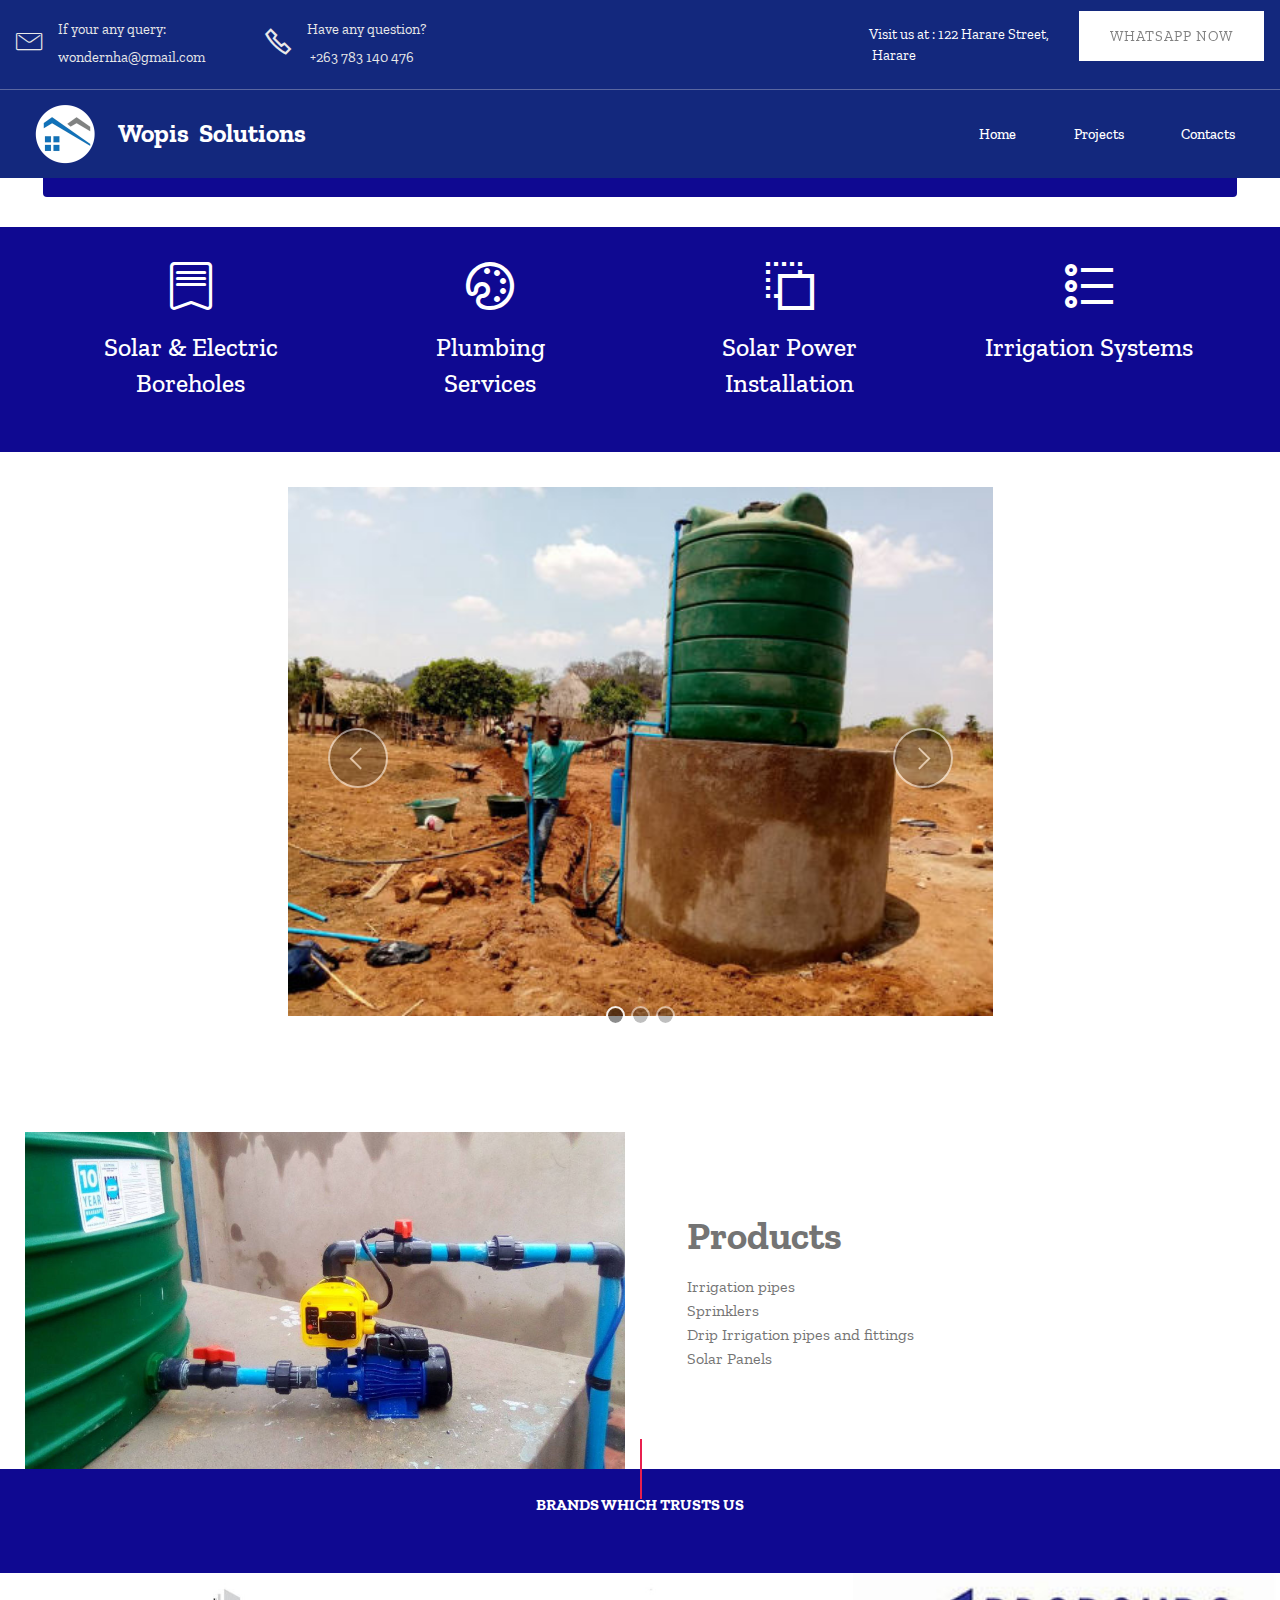
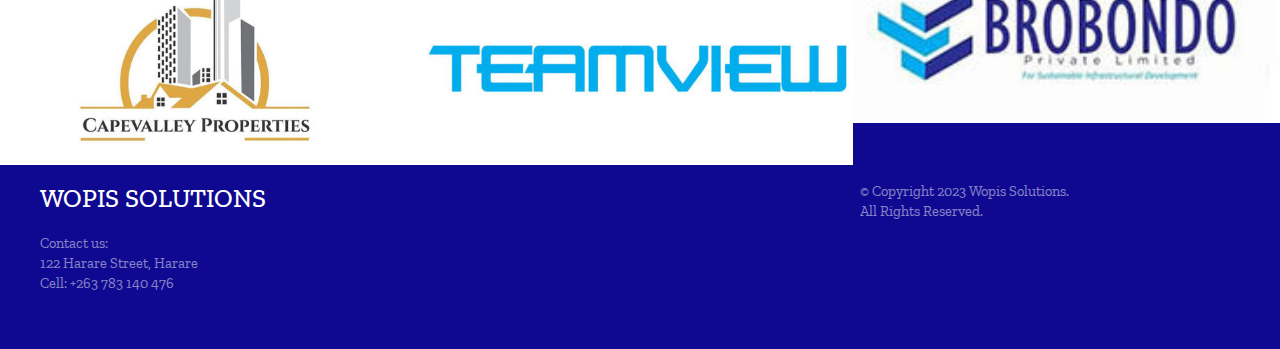
<file: index.html>
<!DOCTYPE html>
<html  >
<head>
  <!-- Site made with Mobirise Website Builder v5.8.0, https://mobirise.com -->
  <meta charset="UTF-8">
  <meta http-equiv="X-UA-Compatible" content="IE=edge">
  <meta name="generator" content="Mobirise v5.8.0, mobirise.com">
  <meta name="viewport" content="width=device-width, initial-scale=1, minimum-scale=1">
  <link rel="shortcut icon" href="assets/images/wopis-logo-128x92.png" type="image/x-icon">
  <meta name="description" content="">
  
  
  <title>Home</title>
  <link rel="stylesheet" href="assets/web/assets/mobirise-icons2/mobirise2.css">
  <link rel="stylesheet" href="assets/web/assets/mobirise-icons/mobirise-icons.css">
  <link rel="stylesheet" href="assets/web/assets/mobirise-icons-bold/mobirise-icons-bold.css">
  <link rel="stylesheet" href="assets/tether/tether.min.css">
  <link rel="stylesheet" href="assets/bootstrap/css/bootstrap.min.css">
  <link rel="stylesheet" href="assets/bootstrap/css/bootstrap-grid.min.css">
  <link rel="stylesheet" href="assets/bootstrap/css/bootstrap-reboot.min.css">
  <link rel="stylesheet" href="assets/dropdown/css/style.css">
  <link rel="stylesheet" href="assets/socicon/css/styles.css">
  <link rel="stylesheet" href="assets/theme/css/style.css">
  <link rel="preload" href="https://fonts.googleapis.com/css?family=Zilla+Slab:300,300i,400,400i,500,500i,600,600i,700,700i&display=swap" as="style" onload="this.onload=null;this.rel='stylesheet'">
  <noscript><link rel="stylesheet" href="https://fonts.googleapis.com/css?family=Zilla+Slab:300,300i,400,400i,500,500i,600,600i,700,700i&display=swap"></noscript>
  <link rel="preload" as="style" href="assets/mobirise/css/mbr-additional.css"><link rel="stylesheet" href="assets/mobirise/css/mbr-additional.css" type="text/css">

  
  
  
</head>
<body>
  
  <section class="menu1 cleanm4_menu1 menu cid-tr6JVteFps" once="menu" id="menu1-3">

	

	<nav class="navbar navbar-dropdown align-items-center navbar-fixed-top navbar-toggleable-sm">
		<div class="menu-content-top">



			<div class="menu-content-right">
				<div class="info-widget">
					<a href="mailto:wondernha@gmail.com"><span class="widget-icon mbr-iconfont mbri-letter"></span></a>
					<div class="widget-content display-4">
						<p class="mbr-fonts-style mbr-regular widget-title display-4">If your any
							query:</p>
						<p class="mbr-fonts-style mbr-regular widget-title display-4">wondernha@gmail.com
						</p>
					</div>
				</div>
				<div class="info-widget">
					<a href="tel:+263 783 140 476"><span class="widget-icon mbr-iconfont mobi-mbri-phone mobi-mbri"></span></a>
					<div class="widget-content display-4">
						<p class="mbr-fonts-style mbr-regular widget-title display-4">Have any
							question?</p>
						<p class="mbr-fonts-style mbr-regular widget-title display-4">&nbsp;+263 783 140 476</p>
					</div>
				</div>
				
			</div>
			<div class="right-wrap d-flex align-items-center">
				<p class="mbr-fonts-style mbr-white mbr-regular mb-0 display-4">Visit us at : 122 Harare Street,<br>&nbsp;Harare</p>
				<div class="navbar-buttons mbr-section-btn"><a class="btn btn-sm btn-primary display-4" href="https://wa.me/263783140476">WHATSAPP NOW</a></div>
			</div>
		</div>
		<div class="menu-bottom">
			<div class="menu-logo">
				<div class="navbar-brand">
					<span class="navbar-logo">
						<a href="index.html">
							<img src="assets/images/wopis-logo-178x128.png" alt="Mobirise" style="height: 4rem;">
						</a>
					</span>
					<span class="navbar-caption-wrap"><a href="index.html" class="brand-name text-white mbr-bold text-primary display-5">Wopis&nbsp; Solutions&nbsp;<br></a></span>
				</div>
			</div>
			<div class="collapse navbar-collapse" id="navbarSupportedContent">
				<ul class="navbar-nav nav-dropdown js-float-line" data-app-modern-menu="true"><li class="nav-item">
						<a class="nav-link link text-white text-primary display-4" href="index.html">
							Home</a>
					</li>
					<li class="nav-item">
						<a class="nav-link link text-white text-primary display-4" href="page1.html" aria-expanded="false">Projects</a>
						
					</li>
					<li class="nav-item">
						<a class="nav-link link text-white text-primary display-4" href="page2.html" aria-expanded="false">Contacts</a>
						
					</li></ul>
				
			</div>
			<button class="navbar-toggler " type="button" data-toggle="collapse" data-target="#navbarSupportedContent" aria-controls="navbarSupportedContent" aria-expanded="false" aria-label="Toggle navigation">
				<div class="hamburger">
					<span></span>
					<span></span>
					<span></span>
					<span></span>
				</div>
			</button>
		</div>
	</nav>
</section>

<section class="content6 studiom4_content6 cid-tGZVfIXuL0" id="content6-1e">
	

	

	<div class="container">
		<div class="row wrapper">
			<div class="col-sm-12 col-md-12 col-lg-6 text-block">
				
				
				
			</div>
			<div class="col-sm-12 col-md-12 col-lg-6 block-btn m-auto">
				
			</div>
		</div>
	</div>
</section>

<section class="features2 studiom4_features2 cid-tGZL7FJccw" id="features2-1a">

	

	
	<div class="container">
		<div class="row">

			<div class="card col-12 col-md-6 col-lg-3">
				<div class="card-inner">
					<div class="card-img  align-center">
						<span class="mbr-iconfont mbrib-bookmark"></span>
					</div>
					<div class="card-box">
						<h4 class="card-title align-center mbr-fonts-style mbr-black display-5">Solar &amp; Electric
<div>Boreholes</div></h4>
						
						
					</div>
				</div>

			</div>

			<div class="card col-12 col-md-6 col-lg-3">
				<div class="card-inner">
					<div class="card-img  align-center">
						<span class="mbr-iconfont mobi-mbri-change-style mobi-mbri"></span>
					</div>
					<div class="card-box">
						<h4 class="card-title align-center mbr-fonts-style mbr-black display-5">Plumbing 
<div>Services</div></h4>
						
						
					</div>
				</div>

			</div>

			<div class="card col-12 col-md-6 col-lg-3">
				<div class="card-inner">
					<div class="card-img  align-center">
						<span class="mbr-iconfont mobi-mbri-drag-n-drop-2 mobi-mbri"></span>
					</div>
					<div class="card-box">
						<h4 class="card-title align-center mbr-fonts-style mbr-black display-5">Solar Power Installation</h4>
						
						
					</div>
				</div>

			</div>

			<div class="card col-12 col-md-6 align-center col-lg-3">
				<div class="card-inner">
					<div class="card-img">
						<span class="mbr-iconfont mobi-mbri-bulleted-list mobi-mbri"></span>
					</div>
					<div class="card-box">
						<h4 class="card-title align-center mbr-fonts-style mbr-black display-5">Irrigation Systems</h4>
						
						
					</div>
				</div>
			</div>
		</div>
	</div>
</section>

<section data-bs-version="5.1" class="slider2 cid-tGZE2pZR1y" id="slider2-17">
    

    
    <div class="container">
        <div class="row justify-content-center">
            <div class="col-12 col-md-7">
                <div class="carousel slide" id="tH0HNf2vPG" data-ride="carousel" data-bs-ride="carousel" data-interval="3000" data-bs-interval="3000">
                    
                    <ol class="carousel-indicators">
                        <li data-slide-to="0" data-bs-slide-to="0" class="active" data-target="#tH0HNf2vPG" data-bs-target="#tH0HNf2vPG"></li>
                        <li data-slide-to="1" data-bs-slide-to="1" data-target="#tH0HNf2vPG" data-bs-target="#tH0HNf2vPG"></li>
                        <li data-slide-to="2" data-bs-slide-to="2" data-target="#tH0HNf2vPG" data-bs-target="#tH0HNf2vPG"></li>
                    </ol>
                    <div class="carousel-inner">
                        <div class="carousel-item slider-image item active">
                            <div class="item-wrapper">
                                <img class="d-block w-100" src="assets/images/whatsapp-image-2022-11-17-at-3.46.43-pm-500x375.jpg" alt="Mobirise Website Builder">
                                
                            </div>
                        </div>
                        <div class="carousel-item slider-image item">
                            <div class="item-wrapper">
                                <img class="d-block w-100" src="assets/images/whatsapp-image-2022-11-17-at-3.53.17-pm-699x524.jpg" alt="Mobirise Website Builder">
                                
                            </div>
                        </div>
                        <div class="carousel-item slider-image item">
                            <div class="item-wrapper">
                                <img class="d-block w-100" src="assets/images/whatsapp-image-2022-11-17-at-3.53.14-pm-2-1024x768.jpg" alt="Mobirise Website Builder">
                                
                            </div>
                        </div>
                    </div>
                    <a class="carousel-control carousel-control-prev" role="button" data-slide="prev" data-bs-slide="prev" href="#tH0HNf2vPG">
                        <span class="mobi-mbri mobi-mbri-arrow-prev" aria-hidden="true"></span>
                        <span class="sr-only visually-hidden">Previous</span>
                    </a>
                    <a class="carousel-control carousel-control-next" role="button" data-slide="next" data-bs-slide="next" href="#tH0HNf2vPG">
                        <span class="mobi-mbri mobi-mbri-arrow-next" aria-hidden="true"></span>
                        <span class="sr-only visually-hidden">Next</span>
                    </a>
                </div>
            </div>
        </div>
    </div>
</section>

<section data-bs-version="5.1" class="header14 cid-tGZHNPT4DP" id="header14-18">

    

    

    <div class="container">
        <div class="row justify-content-center align-items-center">
            <div class="col-12 col-md-6 image-wrapper">
                <img src="assets/images/278896915-485591726640854-8420819062273974078-n-1076x605.jpg" alt="Mobirise Website Builder">
            </div>
            <div class="col-12 col-md">
                <div class="text-wrapper">
                    <h1 class="mbr-section-title mbr-fonts-style mb-3 display-2">Products</h1>
                    <p class="mbr-text mbr-fonts-style display-7">Irrigation pipes<br>Sprinklers<br>Drip Irrigation pipes and fittings<br>Solar Panels</p>
                    
                </div>
            </div>
        </div>
    </div>
</section>

<section class="features7 studiom4_features7 vertical-line cid-tGZZtAFHRr" id="features7-1g">

	

	

	<div class="container-fluid">
		<div class="row">
			<div class="title col-12 align-center">
				
				<h3 class="mbr-section-subtitle mbr-bold mbr-fonts-style display-7"><br>BRANDS WHICH TRUSTS US</h3>
			</div>

			<div class="card col-12 col-md-6 col-lg-4">
				<div class="img-block">
					<div class="wrapper-img">
						<img src="assets/images/aa-641x288.jpg" alt="">
					</div>
					<div class="title-block">
						
						
					</div>
				</div>
			</div>

			<div class="card col-12 col-md-6 col-lg-4">
				<div class="img-block">
					<div class="wrapper-img">
						<img src="assets/images/bb-641x288.jpg" alt="">
					</div>
					<div class="title-block">
						
						
					</div>
				</div>
			</div>

			<div class="card col-12 col-md-6 col-lg-4">
				<div class="img-block">
					<div class="wrapper-img">
						<img src="assets/images/cc-245x86.jpg" alt="">
					</div>
					<div class="title-block">
						
						
					</div>
				</div>
			</div>

			
		</div>
	</div>
</section>

<section class="footer1 coinm5 cid-tGZY8DrLsp" once="footers" id="footer1-1f">

    

    
    

    <div class="container">
        <div class="row">
            <div class="col-12 col-lg-8">
                <div class="title-wrapper">
                    <h2 class="mbr-section-title mbr-fonts-style display-5">
                        WOPIS SOLUTIONS</h2>
                    <p class="mbr-desc mbr-fonts-style display-4">Contact us:<br>122 Harare Street, Harare<br>Cell:  +263 783 140 476<br></p>
                    <p class="mbr-text mbr-fonts-style display-4"><br><br></p>
                </div>
            </div>
            <div class="col-12 col-lg-4">
                
                <p class="copyright mbr-fonts-style display-4">
                    © Copyright 2023 Wopis Solutions. <br> All Rights Reserved.
                </p>
            </div>
        </div>
    </div>
</section>


<script src="assets/web/assets/jquery/jquery.min.js"></script>
  <script src="assets/popper/popper.min.js"></script>
  <script src="assets/tether/tether.min.js"></script>
  <script src="assets/bootstrap/js/bootstrap.min.js"></script>
  <script src="assets/smoothscroll/smooth-scroll.js"></script>
  <script src="assets/dropdown/js/nav-dropdown.js"></script>
  <script src="assets/dropdown/js/navbar-dropdown.js"></script>
  <script src="assets/touchswipe/jquery.touch-swipe.min.js"></script>
  <script src="assets/theme/js/script.js"></script>
  
  
  
</body>
</html>
</file>
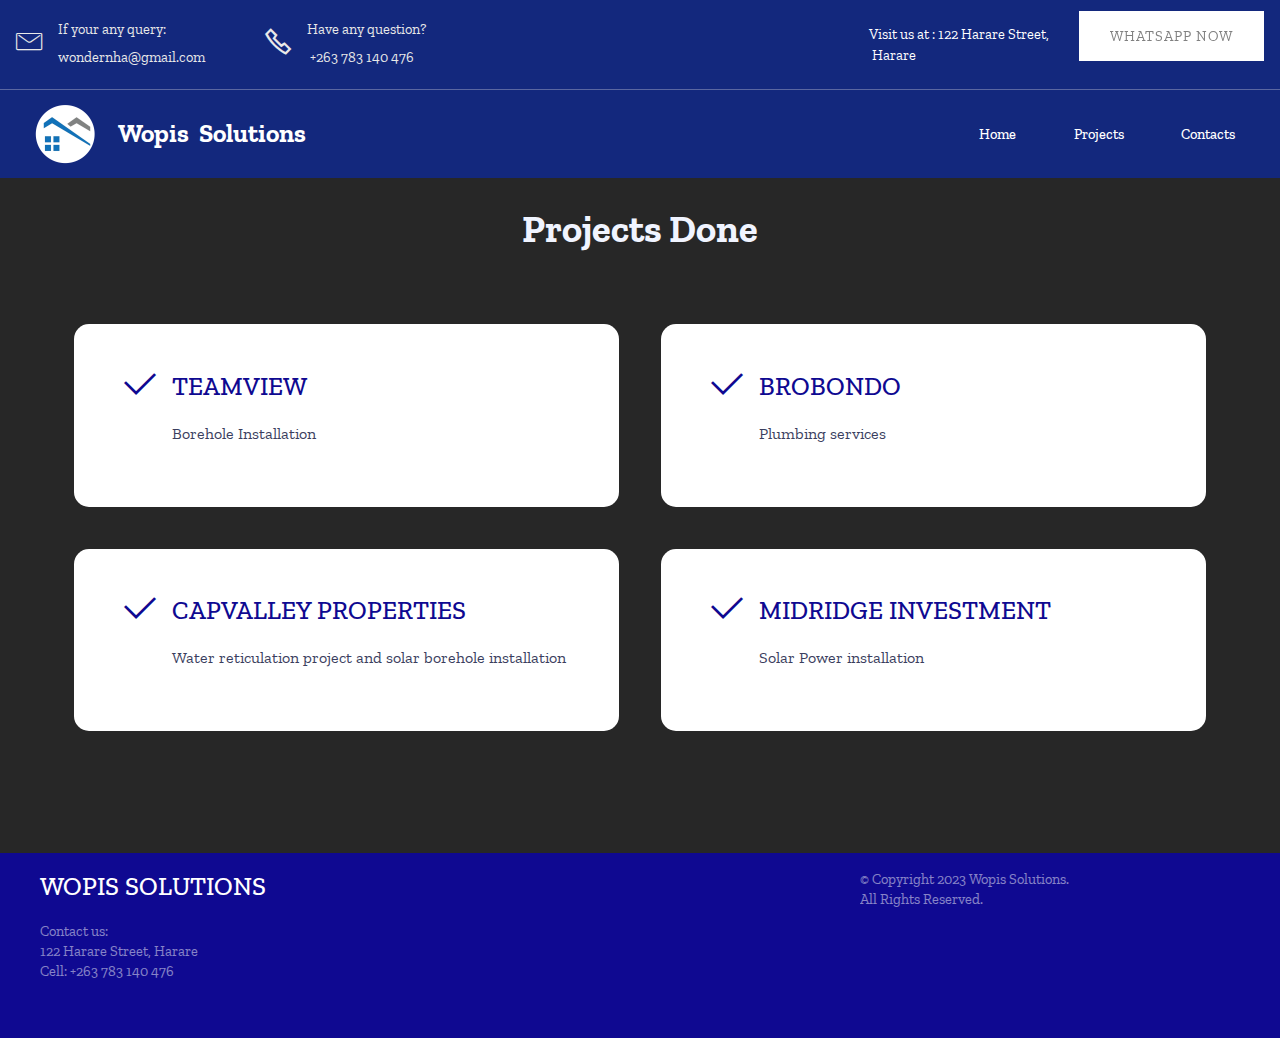
<file: page1.html>
<!DOCTYPE html>
<html  >
<head>
  <!-- Site made with Mobirise Website Builder v5.8.0, https://mobirise.com -->
  <meta charset="UTF-8">
  <meta http-equiv="X-UA-Compatible" content="IE=edge">
  <meta name="generator" content="Mobirise v5.8.0, mobirise.com">
  <meta name="viewport" content="width=device-width, initial-scale=1, minimum-scale=1">
  <link rel="shortcut icon" href="assets/images/wopis-logo-128x92.png" type="image/x-icon">
  <meta name="description" content="">
  
  
  <title>Projects</title>
  <link rel="stylesheet" href="assets/web/assets/mobirise-icons2/mobirise2.css">
  <link rel="stylesheet" href="assets/web/assets/mobirise-icons/mobirise-icons.css">
  <link rel="stylesheet" href="assets/tether/tether.min.css">
  <link rel="stylesheet" href="assets/bootstrap/css/bootstrap.min.css">
  <link rel="stylesheet" href="assets/bootstrap/css/bootstrap-grid.min.css">
  <link rel="stylesheet" href="assets/bootstrap/css/bootstrap-reboot.min.css">
  <link rel="stylesheet" href="assets/dropdown/css/style.css">
  <link rel="stylesheet" href="assets/socicon/css/styles.css">
  <link rel="stylesheet" href="assets/theme/css/style.css">
  <link rel="preload" href="https://fonts.googleapis.com/css?family=Zilla+Slab:300,300i,400,400i,500,500i,600,600i,700,700i&display=swap" as="style" onload="this.onload=null;this.rel='stylesheet'">
  <noscript><link rel="stylesheet" href="https://fonts.googleapis.com/css?family=Zilla+Slab:300,300i,400,400i,500,500i,600,600i,700,700i&display=swap"></noscript>
  <link rel="preload" as="style" href="assets/mobirise/css/mbr-additional.css"><link rel="stylesheet" href="assets/mobirise/css/mbr-additional.css" type="text/css">

  
  
  
</head>
<body>
  
  <section class="menu1 cleanm4_menu1 menu cid-tr88xeNbgU" once="menu" id="menu1-b">

	

	<nav class="navbar navbar-dropdown align-items-center navbar-fixed-top navbar-toggleable-sm">
		<div class="menu-content-top">



			<div class="menu-content-right">
				<div class="info-widget">
					<a href="mailto:wondernha@gmail.com"><span class="widget-icon mbr-iconfont mbri-letter"></span></a>
					<div class="widget-content display-4">
						<p class="mbr-fonts-style mbr-regular widget-title display-4">If your any
							query:</p>
						<p class="mbr-fonts-style mbr-regular widget-title display-4">wondernha@gmail.com
						</p>
					</div>
				</div>
				<div class="info-widget">
					<a href="tel:+263 783 140 476"><span class="widget-icon mbr-iconfont mobi-mbri-phone mobi-mbri"></span></a>
					<div class="widget-content display-4">
						<p class="mbr-fonts-style mbr-regular widget-title display-4">Have any
							question?</p>
						<p class="mbr-fonts-style mbr-regular widget-title display-4">&nbsp;+263 783 140 476</p>
					</div>
				</div>
				
			</div>
			<div class="right-wrap d-flex align-items-center">
				<p class="mbr-fonts-style mbr-white mbr-regular mb-0 display-4">Visit us at : 122 Harare Street,<br>&nbsp;Harare</p>
				<div class="navbar-buttons mbr-section-btn"><a class="btn btn-sm btn-primary display-4" href="https://wa.me/263783140476">WHATSAPP NOW</a></div>
			</div>
		</div>
		<div class="menu-bottom">
			<div class="menu-logo">
				<div class="navbar-brand">
					<span class="navbar-logo">
						<a href="index.html">
							<img src="assets/images/wopis-logo-178x128.png" alt="Mobirise" style="height: 4rem;">
						</a>
					</span>
					<span class="navbar-caption-wrap"><a href="index.html" class="brand-name text-white mbr-bold text-primary display-5">Wopis&nbsp; Solutions&nbsp;<br></a></span>
				</div>
			</div>
			<div class="collapse navbar-collapse" id="navbarSupportedContent">
				<ul class="navbar-nav nav-dropdown js-float-line" data-app-modern-menu="true"><li class="nav-item">
						<a class="nav-link link text-white text-primary display-4" href="index.html">
							Home</a>
					</li>
					<li class="nav-item">
						<a class="nav-link link text-white text-primary display-4" href="page1.html" aria-expanded="false">Projects</a>
						
					</li>
					<li class="nav-item">
						<a class="nav-link link text-white text-primary display-4" href="page2.html" aria-expanded="false">Contacts</a>
						
					</li></ul>
				
			</div>
			<button class="navbar-toggler " type="button" data-toggle="collapse" data-target="#navbarSupportedContent" aria-controls="navbarSupportedContent" aria-expanded="false" aria-label="Toggle navigation">
				<div class="hamburger">
					<span></span>
					<span></span>
					<span></span>
					<span></span>
				</div>
			</button>
		</div>
	</nav>
</section>

<section class="content4 cid-tr8fJP8dn9" id="content2-p">
    
    
    <div class="container">
        <div class="mbr-section-head">
            <h2 class="mbr-section-title mbr-fonts-style align-center display-2"><br>Projects Done</h2>
        </div>
        <div class="row">
            <div class="сol-12 col-md-12 col-lg-6 article-column1">
                <div class="article-wrapper">
                    <div class="article-title-wrapper">
                        <span class="mbr-iconfont mobi-mbri-success mobi-mbri display-4" style="color: rgb(15, 9, 145); fill: rgb(15, 9, 145);"></span>
                        <h5 class="mbr-section-subtitle mbr-fonts-style display-5">TEAMVIEW</h5>
                    </div>
                    <div class="article-content">
                        <p class="mbr-text mbr-fonts-style display-7">Borehole Installation</p>
                    </div>
                </div>
                <div class="article-wrapper">
                    <div class="article-title-wrapper">
                        <span class="mbr-iconfont mobi-mbri-success mobi-mbri display-4" style="color: rgb(15, 9, 145); fill: rgb(15, 9, 145);"></span>
                        <h5 class="mbr-section-subtitle mbr-fonts-style display-5">CAPVALLEY PROPERTIES</h5>
                    </div>
                    <div class="article-content">
                        <p class="mbr-text mbr-fonts-style display-7">Water reticulation project and solar borehole installation</p>
                    </div>
                </div>
                
                
                
            </div>
            <div class="сol-12 col-md-12 col-lg-6 article-column2">
                <div class="article-wrapper">
                    <div class="article-title-wrapper">
                        <span class="mbr-iconfont mobi-mbri-success mobi-mbri display-4" style="color: rgb(15, 9, 145); fill: rgb(15, 9, 145);"></span>
                        <h5 class="mbr-section-subtitle mbr-fonts-style display-5">BROBONDO</h5>
                    </div>
                    <div class="article-content">
                        <p class="mbr-text mbr-fonts-style display-7">Plumbing services</p>
                    </div>
                </div>
                <div class="article-wrapper">
                    <div class="article-title-wrapper">
                        <span class="mbr-iconfont mobi-mbri-success mobi-mbri display-4" style="color: rgb(15, 9, 145); fill: rgb(15, 9, 145);"></span>
                        <h5 class="mbr-section-subtitle mbr-fonts-style display-5">MIDRIDGE INVESTMENT</h5>
                    </div>
                    <div class="article-content">
                        <p class="mbr-text mbr-fonts-style display-7">Solar Power installation&nbsp;</p>
                    </div>
                </div>
                
                
                
            </div>
        </div>
    </div>
</section>

<section class="footer1 coinm5 cid-tGZY8DrLsp" once="footers" id="footer1-1f">

    

    
    

    <div class="container">
        <div class="row">
            <div class="col-12 col-lg-8">
                <div class="title-wrapper">
                    <h2 class="mbr-section-title mbr-fonts-style display-5">
                        WOPIS SOLUTIONS</h2>
                    <p class="mbr-desc mbr-fonts-style display-4">Contact us:<br>122 Harare Street, Harare<br>Cell:  +263 783 140 476<br></p>
                    <p class="mbr-text mbr-fonts-style display-4"><br><br></p>
                </div>
            </div>
            <div class="col-12 col-lg-4">
                
                <p class="copyright mbr-fonts-style display-4">
                    © Copyright 2023 Wopis Solutions. <br> All Rights Reserved.
                </p>
            </div>
        </div>
    </div>
</section>


<script src="assets/web/assets/jquery/jquery.min.js"></script>
  <script src="assets/popper/popper.min.js"></script>
  <script src="assets/tether/tether.min.js"></script>
  <script src="assets/bootstrap/js/bootstrap.min.js"></script>
  <script src="assets/smoothscroll/smooth-scroll.js"></script>
  <script src="assets/dropdown/js/nav-dropdown.js"></script>
  <script src="assets/dropdown/js/navbar-dropdown.js"></script>
  <script src="assets/touchswipe/jquery.touch-swipe.min.js"></script>
  <script src="assets/theme/js/script.js"></script>
  
  
  
</body>
</html>
</file>
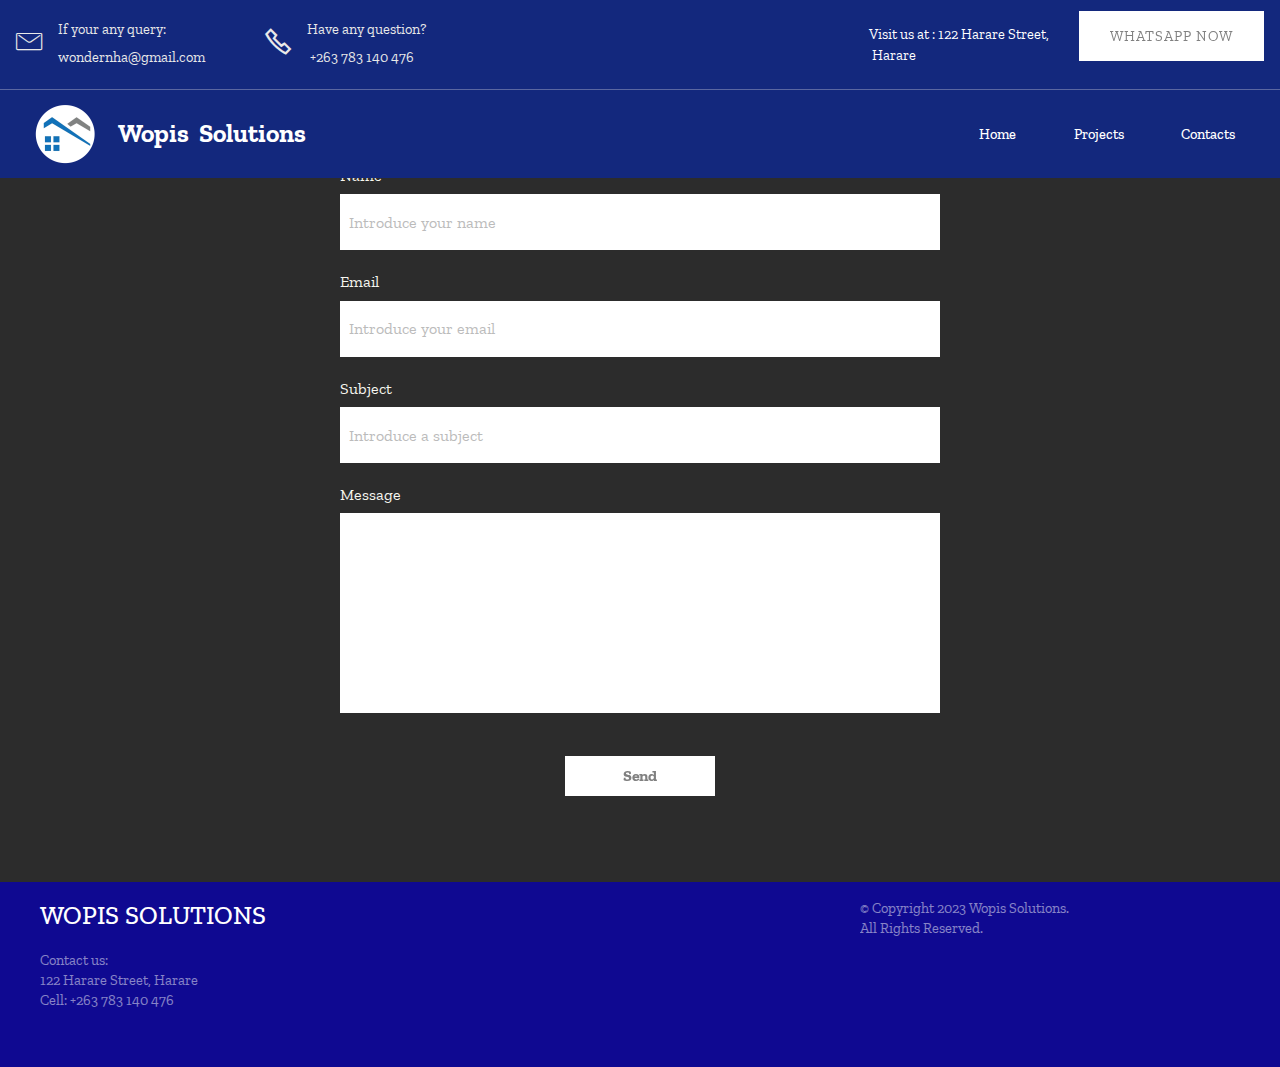
<file: page2.html>
<!DOCTYPE html>
<html  >
<head>
  <!-- Site made with Mobirise Website Builder v5.8.0, https://mobirise.com -->
  <meta charset="UTF-8">
  <meta http-equiv="X-UA-Compatible" content="IE=edge">
  <meta name="generator" content="Mobirise v5.8.0, mobirise.com">
  <meta name="viewport" content="width=device-width, initial-scale=1, minimum-scale=1">
  <link rel="shortcut icon" href="assets/images/wopis-logo-128x92.png" type="image/x-icon">
  <meta name="description" content="">
  
  
  <title>Contacts</title>
  <link rel="stylesheet" href="assets/web/assets/mobirise-icons2/mobirise2.css">
  <link rel="stylesheet" href="assets/web/assets/mobirise-icons/mobirise-icons.css">
  <link rel="stylesheet" href="assets/tether/tether.min.css">
  <link rel="stylesheet" href="assets/bootstrap/css/bootstrap.min.css">
  <link rel="stylesheet" href="assets/bootstrap/css/bootstrap-grid.min.css">
  <link rel="stylesheet" href="assets/bootstrap/css/bootstrap-reboot.min.css">
  <link rel="stylesheet" href="assets/dropdown/css/style.css">
  <link rel="stylesheet" href="assets/formstyler/jquery.formstyler.css">
  <link rel="stylesheet" href="assets/formstyler/jquery.formstyler.theme.css">
  <link rel="stylesheet" href="assets/datepicker/jquery.datetimepicker.min.css">
  <link rel="stylesheet" href="assets/socicon/css/styles.css">
  <link rel="stylesheet" href="assets/theme/css/style.css">
  <link rel="preload" href="https://fonts.googleapis.com/css?family=Zilla+Slab:300,300i,400,400i,500,500i,600,600i,700,700i&display=swap" as="style" onload="this.onload=null;this.rel='stylesheet'">
  <noscript><link rel="stylesheet" href="https://fonts.googleapis.com/css?family=Zilla+Slab:300,300i,400,400i,500,500i,600,600i,700,700i&display=swap"></noscript>
  <link rel="preload" as="style" href="assets/mobirise/css/mbr-additional.css"><link rel="stylesheet" href="assets/mobirise/css/mbr-additional.css" type="text/css">

  
  
  
</head>
<body>
  
  <section class="menu1 cleanm4_menu1 menu cid-tr8iiibgAv" once="menu" id="menu1-q">

	

	<nav class="navbar navbar-dropdown align-items-center navbar-fixed-top navbar-toggleable-sm">
		<div class="menu-content-top">



			<div class="menu-content-right">
				<div class="info-widget">
					<a href="mailto:wondernha@gmail.com"><span class="widget-icon mbr-iconfont mbri-letter"></span></a>
					<div class="widget-content display-4">
						<p class="mbr-fonts-style mbr-regular widget-title display-4">If your any
							query:</p>
						<p class="mbr-fonts-style mbr-regular widget-title display-4">wondernha@gmail.com
						</p>
					</div>
				</div>
				<div class="info-widget">
					<a href="tel:+263 783 140 476"><span class="widget-icon mbr-iconfont mobi-mbri-phone mobi-mbri"></span></a>
					<div class="widget-content display-4">
						<p class="mbr-fonts-style mbr-regular widget-title display-4">Have any
							question?</p>
						<p class="mbr-fonts-style mbr-regular widget-title display-4">&nbsp;+263 783 140 476</p>
					</div>
				</div>
				
			</div>
			<div class="right-wrap d-flex align-items-center">
				<p class="mbr-fonts-style mbr-white mbr-regular mb-0 display-4">Visit us at : 122 Harare Street,<br>&nbsp;Harare</p>
				<div class="navbar-buttons mbr-section-btn"><a class="btn btn-sm btn-primary display-4" href="https://wa.me/263783140476">WHATSAPP NOW</a></div>
			</div>
		</div>
		<div class="menu-bottom">
			<div class="menu-logo">
				<div class="navbar-brand">
					<span class="navbar-logo">
						<a href="index.html">
							<img src="assets/images/wopis-logo-178x128.png" alt="Mobirise" style="height: 4rem;">
						</a>
					</span>
					<span class="navbar-caption-wrap"><a href="index.html" class="brand-name text-white mbr-bold text-primary display-5">Wopis&nbsp; Solutions&nbsp;<br></a></span>
				</div>
			</div>
			<div class="collapse navbar-collapse" id="navbarSupportedContent">
				<ul class="navbar-nav nav-dropdown js-float-line" data-app-modern-menu="true"><li class="nav-item">
						<a class="nav-link link text-white text-primary display-4" href="index.html">
							Home</a>
					</li>
					<li class="nav-item">
						<a class="nav-link link text-white text-primary display-4" href="page1.html" aria-expanded="false">Projects</a>
						
					</li>
					<li class="nav-item">
						<a class="nav-link link text-white text-primary display-4" href="page2.html" aria-expanded="false">Contacts</a>
						
					</li></ul>
				
			</div>
			<button class="navbar-toggler " type="button" data-toggle="collapse" data-target="#navbarSupportedContent" aria-controls="navbarSupportedContent" aria-expanded="false" aria-label="Toggle navigation">
				<div class="hamburger">
					<span></span>
					<span></span>
					<span></span>
					<span></span>
				</div>
			</button>
		</div>
	</nav>
</section>

<section class="form1 mediam5 cid-tr8kfypaQL" id="aform1-u">
    
    

    <div class="container">
        <div class="row justify-content-center">
            <div class="col-12 col-lg-6">
                <div class="mbr-section-head">
                    <h3 class="mbr-section-title mbr-fonts-style align-center mb-0 display-5">
                        <strong>GET IN <a href="#" class="text-info">TOUCH</a></strong>
                    </h3>
                    
                </div>

                <div class="form-wrap">
                    <div class="mbr-form" data-form-type="formoid">
                        <form action="https://mobirise.eu/" method="POST" class="mbr-form form-with-styler mx-auto" data-form-title="Form Name"><input type="hidden" name="email" data-form-email="true" value="vwiqyMr6dT843Y0GclL9/+x0hZ0gJScFeOD+5Owpvwx096jTWJd2JGh3xd4pTEm1J3zxmNWGr3U61xOW7iEA9cOEXvlC4wf5irQuZO0SJFi4xsyDcRNxSluoM6pAZkjd.0mUP7iBpSTFUTKhYJn9Npi6ufg8x7U1L4soHU28AMLxYSbEEZdE5cDDRSrDroCLoojs8JQWmzMGGHxzTK+220zGVMxy6l2iebjjPO5PTpTOyHw18BVYOgv0CjI3xuvMM">
                            <div class="row">
                                <div hidden="hidden" data-form-alert="" class="alert alert-success col-12">Thank you for getting in touch!</div>
                                <div hidden="hidden" data-form-alert-danger="" class="alert alert-danger col-12">
                                    Oops...! some problem!
                                </div>
                            </div>
                            <div class="dragArea row">
                                <div class="col-12 form-group mb-3" data-for="name">
                                    <label for="name-aform1-u" class="form-control-label mbr-fonts-style display-7">
                                        Name
                                    </label>
                                    <input type="text" name="name" placeholder="Introduce your name" data-form-field="name" class="form-control display-7" value="" id="name-aform1-u">
                                </div>
                                <div class="col-12 form-group mb-3" data-for="email">
                                    <label for="email-aform1-u" class="form-control-label mbr-fonts-style display-7">
                                        Email
                                    </label>
                                    <input type="email" name="email" placeholder="Introduce your email" data-form-field="email" class="form-control display-7" value="" id="email-aform1-u">
                                </div>
                                <div data-for="subject" class="col-lg-12 col-md-12 col-sm-12 form-group">
                                    <label for="subject-aform1-u" class="form-control-label mbr-fonts-style display-7">
                                        Subject
                                    </label>
                                    <input type="text" name="subject" placeholder="Introduce a subject" data-form-field="subject" class="form-control display-7" value="" id="subject-aform1-u">
                                </div>
                                <div class="col-lg-12 col-md-12 col-sm-12 form-group mb-3" data-for="message">
                                    <label for="message-aform1-u" class="form-control-label mbr-fonts-style display-7">
                                        Message
                                    </label>
                                    <textarea name="message" data-form-field="message" class="form-control display-7" id="message-aform1-u">                                    </textarea>
                                </div>
                                <div class="col-auto mbr-section-btn align-center"><button type="submit" class="btn btn-primary display-7">Send</button></div>
                            </div>
                        </form>
                    </div>
                </div>


<!--                <div class="col-auto mbr-section-btn align-center" mbr-buttons="true"-->
<!--                     mbr-theme-style="display-7" data-toolbar="-mbrBtnMove,-mbrLink,-mbrBtnRemove,-mbrBtnAdd">-->
<!--                    <a data-toolbar="-mbrBtnMove,-mbrLink,-mbrBtnRemove,-mbrBtnAdd" type="submit"-->
<!--                       class="btn btn-primary">Send</a>-->
<!--                </div>-->


            </div>
        </div>
    </div>
</section>

<section class="footer1 coinm5 cid-tGZY8DrLsp" once="footers" id="footer1-1f">

    

    
    

    <div class="container">
        <div class="row">
            <div class="col-12 col-lg-8">
                <div class="title-wrapper">
                    <h2 class="mbr-section-title mbr-fonts-style display-5">
                        WOPIS SOLUTIONS</h2>
                    <p class="mbr-desc mbr-fonts-style display-4">Contact us:<br>122 Harare Street, Harare<br>Cell:  +263 783 140 476<br></p>
                    <p class="mbr-text mbr-fonts-style display-4"><br><br></p>
                </div>
            </div>
            <div class="col-12 col-lg-4">
                
                <p class="copyright mbr-fonts-style display-4">
                    © Copyright 2023 Wopis Solutions. <br> All Rights Reserved.
                </p>
            </div>
        </div>
    </div>
</section>


<script src="assets/web/assets/jquery/jquery.min.js"></script>
  <script src="assets/popper/popper.min.js"></script>
  <script src="assets/tether/tether.min.js"></script>
  <script src="assets/bootstrap/js/bootstrap.min.js"></script>
  <script src="assets/smoothscroll/smooth-scroll.js"></script>
  <script src="assets/dropdown/js/nav-dropdown.js"></script>
  <script src="assets/dropdown/js/navbar-dropdown.js"></script>
  <script src="assets/touchswipe/jquery.touch-swipe.min.js"></script>
  <script src="assets/formstyler/jquery.formstyler.js"></script>
  <script src="assets/formstyler/jquery.formstyler.min.js"></script>
  <script src="assets/datepicker/jquery.datetimepicker.full.js"></script>
  <script src="assets/theme/js/script.js"></script>
  <script src="assets/formoid/formoid.min.js"></script>
  
  
  
</body>
</html>
</file>
<file: assets/web/assets/mobirise-icons2/mobirise2.css>
@font-face {
  font-family: 'Moririse2';
  font-display: swap;
  src:  url('mobirise2.eot?f2bix4');
  src:  url('mobirise2.eot?f2bix4#iefix') format('embedded-opentype'),
    url('mobirise2.ttf?f2bix4') format('truetype'),
    url('mobirise2.woff?f2bix4') format('woff'),
    url('mobirise2.svg?f2bix4#mobirise2') format('svg');
  font-weight: normal;
  font-style: normal;
}

[class^="mobi-"], [class*=" mobi-"] {
  /* use !important to prevent issues with browser extensions that change fonts */
  font-family: 'Moririse2' !important;
  speak: none;
  font-style: normal;
  font-weight: normal;
  font-variant: normal;
  text-transform: none;
  line-height: 1;

  /* Better Font Rendering =========== */
  -webkit-font-smoothing: antialiased;
  -moz-osx-font-smoothing: grayscale;
}

.mobi-mbri-add-submenu:before {
  content: "\e900";
}
.mobi-mbri-alert:before {
  content: "\e901";
}
.mobi-mbri-align-center:before {
  content: "\e902";
}
.mobi-mbri-align-justify:before {
  content: "\e903";
}
.mobi-mbri-align-left:before {
  content: "\e904";
}
.mobi-mbri-align-right:before {
  content: "\e905";
}
.mobi-mbri-android:before {
  content: "\e906";
}
.mobi-mbri-apple:before {
  content: "\e907";
}
.mobi-mbri-arrow-down:before {
  content: "\e908";
}
.mobi-mbri-arrow-next:before {
  content: "\e909";
}
.mobi-mbri-arrow-prev:before {
  content: "\e90a";
}
.mobi-mbri-arrow-up:before {
  content: "\e90b";
}
.mobi-mbri-bold:before {
  content: "\e90c";
}
.mobi-mbri-bookmark:before {
  content: "\e90d";
}
.mobi-mbri-bootstrap:before {
  content: "\e90e";
}
.mobi-mbri-briefcase:before {
  content: "\e90f";
}
.mobi-mbri-browse:before {
  content: "\e910";
}
.mobi-mbri-bulleted-list:before {
  content: "\e911";
}
.mobi-mbri-calendar:before {
  content: "\e912";
}
.mobi-mbri-camera:before {
  content: "\e913";
}
.mobi-mbri-cart-add:before {
  content: "\e914";
}
.mobi-mbri-cart-full:before {
  content: "\e915";
}
.mobi-mbri-cash:before {
  content: "\e916";
}
.mobi-mbri-change-style:before {
  content: "\e917";
}
.mobi-mbri-chat:before {
  content: "\e918";
}
.mobi-mbri-clock:before {
  content: "\e919";
}
.mobi-mbri-close:before {
  content: "\e91a";
}
.mobi-mbri-cloud:before {
  content: "\e91b";
}
.mobi-mbri-code:before {
  content: "\e91c";
}
.mobi-mbri-contact-form:before {
  content: "\e91d";
}
.mobi-mbri-credit-card:before {
  content: "\e91e";
}
.mobi-mbri-cursor-click:before {
  content: "\e91f";
}
.mobi-mbri-cust-feedback:before {
  content: "\e920";
}
.mobi-mbri-database:before {
  content: "\e921";
}
.mobi-mbri-delivery:before {
  content: "\e922";
}
.mobi-mbri-desktop:before {
  content: "\e923";
}
.mobi-mbri-devices:before {
  content: "\e924";
}
.mobi-mbri-down:before {
  content: "\e925";
}
.mobi-mbri-download-2:before {
  content: "\e926";
}
.mobi-mbri-download:before {
  content: "\e927";
}
.mobi-mbri-drag-n-drop-2:before {
  content: "\e928";
}
.mobi-mbri-drag-n-drop:before {
  content: "\e929";
}
.mobi-mbri-edit-2:before {
  content: "\e92a";
}
.mobi-mbri-edit:before {
  content: "\e92b";
}
.mobi-mbri-error:before {
  content: "\e92c";
}
.mobi-mbri-extension:before {
  content: "\e92d";
}
.mobi-mbri-features:before {
  content: "\e92e";
}
.mobi-mbri-file:before {
  content: "\e92f";
}
.mobi-mbri-flag:before {
  content: "\e930";
}
.mobi-mbri-folder:before {
  content: "\e931";
}
.mobi-mbri-gift:before {
  content: "\e932";
}
.mobi-mbri-github:before {
  content: "\e933";
}
.mobi-mbri-globe-2:before {
  content: "\e934";
}
.mobi-mbri-globe:before {
  content: "\e935";
}
.mobi-mbri-growing-chart:before {
  content: "\e936";
}
.mobi-mbri-hearth:before {
  content: "\e937";
}
.mobi-mbri-help:before {
  content: "\e938";
}
.mobi-mbri-home:before {
  content: "\e939";
}
.mobi-mbri-hot-cup:before {
  content: "\e93a";
}
.mobi-mbri-idea:before {
  content: "\e93b";
}
.mobi-mbri-image-gallery:before {
  content: "\e93c";
}
.mobi-mbri-image-slider:before {
  content: "\e93d";
}
.mobi-mbri-info:before {
  content: "\e93e";
}
.mobi-mbri-italic:before {
  content: "\e93f";
}
.mobi-mbri-key:before {
  content: "\e940";
}
.mobi-mbri-laptop:before {
  content: "\e941";
}
.mobi-mbri-layers:before {
  content: "\e942";
}
.mobi-mbri-left-right:before {
  content: "\e943";
}
.mobi-mbri-left:before {
  content: "\e944";
}
.mobi-mbri-letter:before {
  content: "\e945";
}
.mobi-mbri-like:before {
  content: "\e946";
}
.mobi-mbri-link:before {
  content: "\e947";
}
.mobi-mbri-lock:before {
  content: "\e948";
}
.mobi-mbri-login:before {
  content: "\e949";
}
.mobi-mbri-logout:before {
  content: "\e94a";
}
.mobi-mbri-magic-stick:before {
  content: "\e94b";
}
.mobi-mbri-map-pin:before {
  content: "\e94c";
}
.mobi-mbri-menu:before {
  content: "\e94d";
}
.mobi-mbri-mobile-2:before {
  content: "\e94e";
}
.mobi-mbri-mobile-horizontal:before {
  content: "\e94f";
}
.mobi-mbri-mobile:before {
  content: "\e950";
}
.mobi-mbri-mobirise:before {
  content: "\e951";
}
.mobi-mbri-more-horizontal:before {
  content: "\e952";
}
.mobi-mbri-more-vertical:before {
  content: "\e953";
}
.mobi-mbri-music:before {
  content: "\e954";
}
.mobi-mbri-new-file:before {
  content: "\e955";
}
.mobi-mbri-numbered-list:before {
  content: "\e956";
}
.mobi-mbri-opened-folder:before {
  content: "\e957";
}
.mobi-mbri-pages:before {
  content: "\e958";
}
.mobi-mbri-paper-plane:before {
  content: "\e959";
}
.mobi-mbri-paperclip:before {
  content: "\e95a";
}
.mobi-mbri-phone:before {
  content: "\e95b";
}
.mobi-mbri-photo:before {
  content: "\e95c";
}
.mobi-mbri-photos:before {
  content: "\e95d";
}
.mobi-mbri-pin:before {
  content: "\e95e";
}
.mobi-mbri-play:before {
  content: "\e95f";
}
.mobi-mbri-plus:before {
  content: "\e960";
}
.mobi-mbri-preview:before {
  content: "\e961";
}
.mobi-mbri-print:before {
  content: "\e962";
}
.mobi-mbri-protect:before {
  content: "\e963";
}
.mobi-mbri-question:before {
  content: "\e964";
}
.mobi-mbri-quote-left:before {
  content: "\e965";
}
.mobi-mbri-quote-right:before {
  content: "\e966";
}
.mobi-mbri-redo:before {
  content: "\e967";
}
.mobi-mbri-refresh:before {
  content: "\e968";
}
.mobi-mbri-responsive-2:before {
  content: "\e969";
}
.mobi-mbri-responsive:before {
  content: "\e96a";
}
.mobi-mbri-right:before {
  content: "\e96b";
}
.mobi-mbri-rocket:before {
  content: "\e96c";
}
.mobi-mbri-sad-face:before {
  content: "\e96d";
}
.mobi-mbri-sale:before {
  content: "\e96e";
}
.mobi-mbri-save:before {
  content: "\e96f";
}
.mobi-mbri-search:before {
  content: "\e970";
}
.mobi-mbri-setting-2:before {
  content: "\e971";
}
.mobi-mbri-setting-3:before {
  content: "\e972";
}
.mobi-mbri-setting:before {
  content: "\e973";
}
.mobi-mbri-share:before {
  content: "\e974";
}
.mobi-mbri-shopping-bag:before {
  content: "\e975";
}
.mobi-mbri-shopping-basket:before {
  content: "\e976";
}
.mobi-mbri-shopping-cart:before {
  content: "\e977";
}
.mobi-mbri-sites:before {
  content: "\e978";
}
.mobi-mbri-smile-face:before {
  content: "\e979";
}
.mobi-mbri-speed:before {
  content: "\e97a";
}
.mobi-mbri-star:before {
  content: "\e97b";
}
.mobi-mbri-success:before {
  content: "\e97c";
}
.mobi-mbri-sun:before {
  content: "\e97d";
}
.mobi-mbri-sun2:before {
  content: "\e97e";
}
.mobi-mbri-tablet-vertical:before {
  content: "\e97f";
}
.mobi-mbri-tablet:before {
  content: "\e980";
}
.mobi-mbri-target:before {
  content: "\e981";
}
.mobi-mbri-timer:before {
  content: "\e982";
}
.mobi-mbri-to-ftp:before {
  content: "\e983";
}
.mobi-mbri-to-local-drive:before {
  content: "\e984";
}
.mobi-mbri-touch-swipe:before {
  content: "\e985";
}
.mobi-mbri-touch:before {
  content: "\e986";
}
.mobi-mbri-trash:before {
  content: "\e987";
}
.mobi-mbri-underline:before {
  content: "\e988";
}
.mobi-mbri-undo:before {
  content: "\e989";
}
.mobi-mbri-unlink:before {
  content: "\e98a";
}
.mobi-mbri-unlock:before {
  content: "\e98b";
}
.mobi-mbri-up-down:before {
  content: "\e98c";
}
.mobi-mbri-up:before {
  content: "\e98d";
}
.mobi-mbri-update:before {
  content: "\e98e";
}
.mobi-mbri-upload-2:before {
  content: "\e98f";
}
.mobi-mbri-upload:before {
  content: "\e990";
}
.mobi-mbri-user-2:before {
  content: "\e991";
}
.mobi-mbri-user:before {
  content: "\e992";
}
.mobi-mbri-users:before {
  content: "\e993";
}
.mobi-mbri-video-play:before {
  content: "\e994";
}
.mobi-mbri-video:before {
  content: "\e995";
}
.mobi-mbri-watch:before {
  content: "\e996";
}
.mobi-mbri-website-theme-2:before {
  content: "\e997";
}
.mobi-mbri-website-theme:before {
  content: "\e998";
}
.mobi-mbri-wifi:before {
  content: "\e999";
}
.mobi-mbri-windows:before {
  content: "\e99a";
}
.mobi-mbri-zoom-in:before {
  content: "\e99b";
}
.mobi-mbri-zoom-out:before {
  content: "\e99c";
}
</file>
<file: assets/web/assets/mobirise-icons/mobirise-icons.css>
@font-face {
  font-family: 'MobiriseIcons';
  src:  url('mobirise-icons.eot?spat4u');
  src:  url('mobirise-icons.eot?spat4u#iefix') format('embedded-opentype'),
    url('mobirise-icons.ttf?spat4u') format('truetype'),
    url('mobirise-icons.woff?spat4u') format('woff'),
    url('mobirise-icons.svg?spat4u#MobiriseIcons') format('svg');
  font-weight: normal;
  font-style: normal;
  font-display: swap;
}

[class^="mbri-"], [class*=" mbri-"] {
  /* use !important to prevent issues with browser extensions that change fonts */
  font-family: MobiriseIcons !important;
  speak: none;
  font-style: normal;
  font-weight: normal;
  font-variant: normal;
  text-transform: none;
  line-height: 1;

  /* Better Font Rendering =========== */
  -webkit-font-smoothing: antialiased;
  -moz-osx-font-smoothing: grayscale;
}

.mbri-add-submenu:before {
  content: "\e900";
}
.mbri-alert:before {
  content: "\e901";
}
.mbri-align-center:before {
  content: "\e902";
}
.mbri-align-justify:before {
  content: "\e903";
}
.mbri-align-left:before {
  content: "\e904";
}
.mbri-align-right:before {
  content: "\e905";
}
.mbri-android:before {
  content: "\e906";
}
.mbri-apple:before {
  content: "\e907";
}
.mbri-arrow-down:before {
  content: "\e908";
}
.mbri-arrow-next:before {
  content: "\e909";
}
.mbri-arrow-prev:before {
  content: "\e90a";
}
.mbri-arrow-up:before {
  content: "\e90b";
}
.mbri-bold:before {
  content: "\e90c";
}
.mbri-bookmark:before {
  content: "\e90d";
}
.mbri-bootstrap:before {
  content: "\e90e";
}
.mbri-briefcase:before {
  content: "\e90f";
}
.mbri-browse:before {
  content: "\e910";
}
.mbri-bulleted-list:before {
  content: "\e911";
}
.mbri-calendar:before {
  content: "\e912";
}
.mbri-camera:before {
  content: "\e913";
}
.mbri-cart-add:before {
  content: "\e914";
}
.mbri-cart-full:before {
  content: "\e915";
}
.mbri-cash:before {
  content: "\e916";
}
.mbri-change-style:before {
  content: "\e917";
}
.mbri-chat:before {
  content: "\e918";
}
.mbri-clock:before {
  content: "\e919";
}
.mbri-close:before {
  content: "\e91a";
}
.mbri-cloud:before {
  content: "\e91b";
}
.mbri-code:before {
  content: "\e91c";
}
.mbri-contact-form:before {
  content: "\e91d";
}
.mbri-credit-card:before {
  content: "\e91e";
}
.mbri-cursor-click:before {
  content: "\e91f";
}
.mbri-cust-feedback:before {
  content: "\e920";
}
.mbri-database:before {
  content: "\e921";
}
.mbri-delivery:before {
  content: "\e922";
}
.mbri-desktop:before {
  content: "\e923";
}
.mbri-devices:before {
  content: "\e924";
}
.mbri-down:before {
  content: "\e925";
}
.mbri-download:before {
  content: "\e989";
}
.mbri-drag-n-drop:before {
  content: "\e927";
}
.mbri-drag-n-drop2:before {
  content: "\e928";
}
.mbri-edit:before {
  content: "\e929";
}
.mbri-edit2:before {
  content: "\e92a";
}
.mbri-error:before {
  content: "\e92b";
}
.mbri-extension:before {
  content: "\e92c";
}
.mbri-features:before {
  content: "\e92d";
}
.mbri-file:before {
  content: "\e92e";
}
.mbri-flag:before {
  content: "\e92f";
}
.mbri-folder:before {
  content: "\e930";
}
.mbri-gift:before {
  content: "\e931";
}
.mbri-github:before {
  content: "\e932";
}
.mbri-globe:before {
  content: "\e933";
}
.mbri-globe-2:before {
  content: "\e934";
}
.mbri-growing-chart:before {
  content: "\e935";
}
.mbri-hearth:before {
  content: "\e936";
}
.mbri-help:before {
  content: "\e937";
}
.mbri-home:before {
  content: "\e938";
}
.mbri-hot-cup:before {
  content: "\e939";
}
.mbri-idea:before {
  content: "\e93a";
}
.mbri-image-gallery:before {
  content: "\e93b";
}
.mbri-image-slider:before {
  content: "\e93c";
}
.mbri-info:before {
  content: "\e93d";
}
.mbri-italic:before {
  content: "\e93e";
}
.mbri-key:before {
  content: "\e93f";
}
.mbri-laptop:before {
  content: "\e940";
}
.mbri-layers:before {
  content: "\e941";
}
.mbri-left-right:before {
  content: "\e942";
}
.mbri-left:before {
  content: "\e943";
}
.mbri-letter:before {
  content: "\e944";
}
.mbri-like:before {
  content: "\e945";
}
.mbri-link:before {
  content: "\e946";
}
.mbri-lock:before {
  content: "\e947";
}
.mbri-login:before {
  content: "\e948";
}
.mbri-logout:before {
  content: "\e949";
}
.mbri-magic-stick:before {
  content: "\e94a";
}
.mbri-map-pin:before {
  content: "\e94b";
}
.mbri-menu:before {
  content: "\e94c";
}
.mbri-mobile:before {
  content: "\e94d";
}
.mbri-mobile2:before {
  content: "\e94e";
}
.mbri-mobirise:before {
  content: "\e94f";
}
.mbri-more-horizontal:before {
  content: "\e950";
}
.mbri-more-vertical:before {
  content: "\e951";
}
.mbri-music:before {
  content: "\e952";
}
.mbri-new-file:before {
  content: "\e953";
}
.mbri-numbered-list:before {
  content: "\e954";
}
.mbri-opened-folder:before {
  content: "\e955";
}
.mbri-pages:before {
  content: "\e956";
}
.mbri-paper-plane:before {
  content: "\e957";
}
.mbri-paperclip:before {
  content: "\e958";
}
.mbri-photo:before {
  content: "\e959";
}
.mbri-photos:before {
  content: "\e95a";
}
.mbri-pin:before {
  content: "\e95b";
}
.mbri-play:before {
  content: "\e95c";
}
.mbri-plus:before {
  content: "\e95d";
}
.mbri-preview:before {
  content: "\e95e";
}
.mbri-print:before {
  content: "\e95f";
}
.mbri-protect:before {
  content: "\e960";
}
.mbri-question:before {
  content: "\e961";
}
.mbri-quote-left:before {
  content: "\e962";
}
.mbri-quote-right:before {
  content: "\e963";
}
.mbri-refresh:before {
  content: "\e964";
}
.mbri-responsive:before {
  content: "\e965";
}
.mbri-right:before {
  content: "\e966";
}
.mbri-rocket:before {
  content: "\e967";
}
.mbri-sad-face:before {
  content: "\e968";
}
.mbri-sale:before {
  content: "\e969";
}
.mbri-save:before {
  content: "\e96a";
}
.mbri-search:before {
  content: "\e96b";
}
.mbri-setting:before {
  content: "\e96c";
}
.mbri-setting2:before {
  content: "\e96d";
}
.mbri-setting3:before {
  content: "\e96e";
}
.mbri-share:before {
  content: "\e96f";
}
.mbri-shopping-bag:before {
  content: "\e970";
}
.mbri-shopping-basket:before {
  content: "\e971";
}
.mbri-shopping-cart:before {
  content: "\e972";
}
.mbri-sites:before {
  content: "\e973";
}
.mbri-smile-face:before {
  content: "\e974";
}
.mbri-speed:before {
  content: "\e975";
}
.mbri-star:before {
  content: "\e976";
}
.mbri-success:before {
  content: "\e977";
}
.mbri-sun:before {
  content: "\e978";
}
.mbri-sun2:before {
  content: "\e979";
}
.mbri-tablet:before {
  content: "\e97a";
}
.mbri-tablet-vertical:before {
  content: "\e97b";
}
.mbri-target:before {
  content: "\e97c";
}
.mbri-timer:before {
  content: "\e97d";
}
.mbri-to-ftp:before {
  content: "\e97e";
}
.mbri-to-local-drive:before {
  content: "\e97f";
}
.mbri-touch-swipe:before {
  content: "\e980";
}
.mbri-touch:before {
  content: "\e981";
}
.mbri-trash:before {
  content: "\e982";
}
.mbri-underline:before {
  content: "\e983";
}
.mbri-unlink:before {
  content: "\e984";
}
.mbri-unlock:before {
  content: "\e985";
}
.mbri-up-down:before {
  content: "\e986";
}
.mbri-up:before {
  content: "\e987";
}
.mbri-update:before {
  content: "\e988";
}
.mbri-upload:before {
 content: "\e926"; 
}
.mbri-user:before {
  content: "\e98a";
}
.mbri-user2:before {
  content: "\e98b";
}
.mbri-users:before {
  content: "\e98c";
}
.mbri-video:before {
  content: "\e98d";
}
.mbri-video-play:before {
  content: "\e98e";
}
.mbri-watch:before {
  content: "\e98f";
}
.mbri-website-theme:before {
  content: "\e990";
}
.mbri-wifi:before {
  content: "\e991";
}
.mbri-windows:before {
  content: "\e992";
}
.mbri-zoom-out:before {
  content: "\e993";
}
.mbri-redo:before {
  content: "\e994";
}
.mbri-undo:before {
  content: "\e995";
}
</file>
<file: assets/web/assets/mobirise-icons-bold/mobirise-icons-bold.css>
@font-face {
  font-family: 'mobirise-icons-bold';
  font-display: swap;
  src:  url('mobirise-icons-bold.eot?m1l4yr');
  src:  url('mobirise-icons-bold.eot?m1l4yr#iefix') format('embedded-opentype'),
    url('mobirise-icons-bold.ttf?m1l4yr') format('truetype'),
    url('mobirise-icons-bold.woff?m1l4yr') format('woff'),
    url('mobirise-icons-bold.svg?m1l4yr#mobirise-icons-bold') format('svg');
  font-weight: normal;
  font-style: normal;
}

[class^="mbrib-"], [class*="mbrib-"] {
  /* use !important to prevent issues with browser extensions that change fonts */
  font-family: 'mobirise-icons-bold' !important;
  speak: none;
  font-style: normal;
  font-weight: normal;
  font-variant: normal;
  text-transform: none;
  line-height: 1;

  /* Better Font Rendering =========== */
  -webkit-font-smoothing: antialiased;
  -moz-osx-font-smoothing: grayscale;
}

.mbrib-add-submenu:before {
  content: "\e900";
}
.mbrib-alert:before {
  content: "\e901";
}
.mbrib-align-center:before {
  content: "\e902";
}
.mbrib-align-justify:before {
  content: "\e903";
}
.mbrib-align-left:before {
  content: "\e904";
}
.mbrib-align-right:before {
  content: "\e905";
}
.mbrib-android:before {
  content: "\e906";
}
.mbrib-apple:before {
  content: "\e907";
}
.mbrib-arrow-down:before {
  content: "\e908";
}
.mbrib-arrow-next:before {
  content: "\e909";
}
.mbrib-arrow-prev:before {
  content: "\e90a";
}
.mbrib-arrow-up:before {
  content: "\e90b";
}
.mbrib-bold:before {
  content: "\e90c";
}
.mbrib-bookmark:before {
  content: "\e90d";
}
.mbrib-bootstrap:before {
  content: "\e90e";
}
.mbrib-briefcase:before {
  content: "\e90f";
}
.mbrib-browse:before {
  content: "\e910";
}
.mbrib-bulleted-list:before {
  content: "\e911";
}
.mbrib-calendar:before {
  content: "\e912";
}
.mbrib-camera:before {
  content: "\e913";
}
.mbrib-cart-add:before {
  content: "\e914";
}
.mbrib-cart-full:before {
  content: "\e915";
}
.mbrib-cash:before {
  content: "\e916";
}
.mbrib-change-style:before {
  content: "\e917";
}
.mbrib-chat:before {
  content: "\e918";
}
.mbrib-clock:before {
  content: "\e919";
}
.mbrib-close:before {
  content: "\e91a";
}
.mbrib-cloud:before {
  content: "\e91b";
}
.mbrib-code:before {
  content: "\e91c";
}
.mbrib-contact-form:before {
  content: "\e91d";
}
.mbrib-credit-card:before {
  content: "\e91e";
}
.mbrib-cursor-click:before {
  content: "\e91f";
}
.mbrib-cust-feedback:before {
  content: "\e920";
}
.mbrib-database:before {
  content: "\e921";
}
.mbrib-delivery:before {
  content: "\e922";
}
.mbrib-desktop:before {
  content: "\e923";
}
.mbrib-devices:before {
  content: "\e924";
}
.mbrib-down:before {
  content: "\e925";
}
.mbrib-download:before {
  content: "\e926";
}
.mbrib-drag-n-drop:before {
  content: "\e927";
}
.mbrib-drag-n-drop2:before {
  content: "\e928";
}
.mbrib-edit:before {
  content: "\e929";
}
.mbrib-edit2:before {
  content: "\e92a";
}
.mbrib-error:before {
  content: "\e92b";
}
.mbrib-extension:before {
  content: "\e92c";
}
.mbrib-features:before {
  content: "\e92d";
}
.mbrib-file:before {
  content: "\e92e";
}
.mbrib-flag:before {
  content: "\e92f";
}
.mbrib-folder:before {
  content: "\e930";
}
.mbrib-gift:before {
  content: "\e931";
}
.mbrib-github:before {
  content: "\e932";
}
.mbrib-globe-2:before {
  content: "\e933";
}
.mbrib-globe:before {
  content: "\e934";
}
.mbrib-growing-chart:before {
  content: "\e935";
}
.mbrib-hearth:before {
  content: "\e936";
}
.mbrib-help:before {
  content: "\e937";
}
.mbrib-home:before {
  content: "\e938";
}
.mbrib-hot-cup:before {
  content: "\e939";
}
.mbrib-idea:before {
  content: "\e93a";
}
.mbrib-image-gallery:before {
  content: "\e93b";
}
.mbrib-image-slider:before {
  content: "\e93c";
}
.mbrib-info:before {
  content: "\e93d";
}
.mbrib-italic:before {
  content: "\e93e";
}
.mbrib-key:before {
  content: "\e93f";
}
.mbrib-laptop:before {
  content: "\e940";
}
.mbrib-layers:before {
  content: "\e941";
}
.mbrib-left-right:before {
  content: "\e942";
}
.mbrib-left:before {
  content: "\e943";
}
.mbrib-letter:before {
  content: "\e944";
}
.mbrib-like:before {
  content: "\e945";
}
.mbrib-link:before {
  content: "\e946";
}
.mbrib-lock:before {
  content: "\e947";
}
.mbrib-login:before {
  content: "\e948";
}
.mbrib-logout:before {
  content: "\e949";
}
.mbrib-magic-stick:before {
  content: "\e94a";
}
.mbrib-map-pin:before {
  content: "\e94b";
}
.mbrib-menu:before {
  content: "\e94c";
}
.mbrib-mobile:before {
  content: "\e94d";
}
.mbrib-mobile2:before {
  content: "\e94e";
}
.mbrib-mobirise:before {
  content: "\e94f";
}
.mbrib-more-horizontal:before {
  content: "\e950";
}
.mbrib-more-vertical:before {
  content: "\e951";
}
.mbrib-music:before {
  content: "\e952";
}
.mbrib-new-file:before {
  content: "\e953";
}
.mbrib-numbered-list:before {
  content: "\e954";
}
.mbrib-opened-folder:before {
  content: "\e955";
}
.mbrib-pages:before {
  content: "\e956";
}
.mbrib-paper-plane:before {
  content: "\e957";
}
.mbrib-paperclip:before {
  content: "\e958";
}
.mbrib-photo:before {
  content: "\e959";
}
.mbrib-photos:before {
  content: "\e95a";
}
.mbrib-pin:before {
  content: "\e95b";
}
.mbrib-play:before {
  content: "\e95c";
}
.mbrib-plus:before {
  content: "\e95d";
}
.mbrib-preview:before {
  content: "\e95e";
}
.mbrib-print:before {
  content: "\e95f";
}
.mbrib-protect:before {
  content: "\e960";
}
.mbrib-question:before {
  content: "\e961";
}
.mbrib-quote-left:before {
  content: "\e962";
}
.mbrib-quote-right:before {
  content: "\e963";
}
.mbrib-redo:before {
  content: "\e964";
}
.mbrib-refresh:before {
  content: "\e965";
}
.mbrib-responsive:before {
  content: "\e966";
}
.mbrib-right:before {
  content: "\e967";
}
.mbrib-rocket:before {
  content: "\e968";
}
.mbrib-sad-face:before {
  content: "\e969";
}
.mbrib-sale:before {
  content: "\e96a";
}
.mbrib-save:before {
  content: "\e96b";
}
.mbrib-search:before {
  content: "\e96c";
}
.mbrib-setting:before {
  content: "\e96d";
}
.mbrib-setting2:before {
  content: "\e96e";
}
.mbrib-setting3:before {
  content: "\e96f";
}
.mbrib-share:before {
  content: "\e970";
}
.mbrib-shopping-bag:before {
  content: "\e971";
}
.mbrib-shopping-basket:before {
  content: "\e972";
}
.mbrib-shopping-cart:before {
  content: "\e973";
}
.mbrib-sites:before {
  content: "\e974";
}
.mbrib-smile-face:before {
  content: "\e975";
}
.mbrib-speed:before {
  content: "\e976";
}
.mbrib-star:before {
  content: "\e977";
}
.mbrib-success:before {
  content: "\e978";
}
.mbrib-sun:before {
  content: "\e979";
}
.mbrib-sun2:before {
  content: "\e97a";
}
.mbrib-tablet-vertical:before {
  content: "\e97b";
}
.mbrib-tablet:before {
  content: "\e97c";
}
.mbrib-target:before {
  content: "\e97d";
}
.mbrib-timer:before {
  content: "\e97e";
}
.mbrib-to-ftp:before {
  content: "\e97f";
}
.mbrib-to-local-drive:before {
  content: "\e980";
}
.mbrib-touch-swipe:before {
  content: "\e981";
}
.mbrib-touch:before {
  content: "\e982";
}
.mbrib-trash:before {
  content: "\e983";
}
.mbrib-underline:before {
  content: "\e984";
}
.mbrib-undo:before {
  content: "\e985";
}
.mbrib-unlink:before {
  content: "\e986";
}
.mbrib-unlock:before {
  content: "\e987";
}
.mbrib-up-down:before {
  content: "\e988";
}
.mbrib-up:before {
  content: "\e989";
}
.mbrib-update:before {
  content: "\e98a";
}
.mbrib-upload:before {
  content: "\e98b";
}
.mbrib-user:before {
  content: "\e98c";
}
.mbrib-user2:before {
  content: "\e98d";
}
.mbrib-users:before {
  content: "\e98e";
}
.mbrib-video-play:before {
  content: "\e98f";
}
.mbrib-video:before {
  content: "\e990";
}
.mbrib-watch:before {
  content: "\e991";
}
.mbrib-website-theme:before {
  content: "\e992";
}
.mbrib-wifi:before {
  content: "\e993";
}
.mbrib-windows:before {
  content: "\e994";
}
.mbrib-zoom-out:before {
  content: "\e995";
}
</file>
<file: assets/dropdown/css/style.css>
.navbar-dropdown {
  left: 0;
  padding: 0;
  position: absolute;
  right: 0;
  top: 0;
  transition: all 0.45s ease;
  z-index: 1030;
  background: #282828; }
  .navbar-dropdown .navbar-logo {
    margin-right: 0.8rem;
    transition: margin 0.3s ease-in-out;
    vertical-align: middle; }
    .navbar-dropdown .navbar-logo img {
      height: 3.125rem;
      transition: all 0.3s ease-in-out; }
    .navbar-dropdown .navbar-logo.mbr-iconfont {
      font-size: 3.125rem;
      line-height: 3.125rem; }
  .navbar-dropdown .navbar-caption {
    font-weight: 700;
    white-space: normal;
    vertical-align: -4px;
    line-height: 3.125rem !important; }
    .navbar-dropdown .navbar-caption, .navbar-dropdown .navbar-caption:hover {
      color: inherit;
      text-decoration: none; }
  .navbar-dropdown .mbr-iconfont + .navbar-caption {
    vertical-align: -1px; }
  .navbar-dropdown.navbar-fixed-top {
    position: fixed; }
  .navbar-dropdown .navbar-brand span {
    vertical-align: -4px; }
  .navbar-dropdown.bg-color.transparent {
    background: none; }
  .navbar-dropdown.navbar-short .navbar-brand {
    padding: 0.625rem 0; }
    .navbar-dropdown.navbar-short .navbar-brand span {
      vertical-align: -1px; }
  .navbar-dropdown.navbar-short .navbar-caption {
    line-height: 2.375rem !important;
    vertical-align: -2px; }
  .navbar-dropdown.navbar-short .navbar-logo {
    margin-right: 0.5rem; }
    .navbar-dropdown.navbar-short .navbar-logo img {
      height: 2.375rem; }
    .navbar-dropdown.navbar-short .navbar-logo.mbr-iconfont {
      font-size: 2.375rem;
      line-height: 2.375rem; }
  .navbar-dropdown.navbar-short .mbr-table-cell {
    height: 3.625rem; }
  .navbar-dropdown .navbar-close {
    left: 0.6875rem;
    position: fixed;
    top: 0.75rem;
    z-index: 1000; }
  .navbar-dropdown .hamburger-icon {
    content: "";
    display: inline-block;
    vertical-align: middle;
    width: 16px;
    -webkit-box-shadow: 0 -6px 0 1px #282828,0 0 0 1px #282828,0 6px 0 1px #282828;
    -moz-box-shadow: 0 -6px 0 1px #282828,0 0 0 1px #282828,0 6px 0 1px #282828;
    box-shadow: 0 -6px 0 1px #282828,0 0 0 1px #282828,0 6px 0 1px #282828; }

.dropdown-menu .dropdown-toggle[data-toggle="dropdown-submenu"]::after {
  border-bottom: 0.35em solid transparent;
  border-left: 0.35em solid;
  border-right: 0;
  border-top: 0.35em solid transparent;
  margin-left: 0.3rem; }

.dropdown-menu .dropdown-item:focus {
  outline: 0; }

.nav-dropdown {
  font-size: 0.75rem;
  font-weight: 500;
  height: auto !important; }
  .nav-dropdown .nav-btn {
    padding-left: 1rem; }
  .nav-dropdown .link {
    margin: .667em 1.667em;
    font-weight: 500;
    padding: 0;
    transition: color .2s ease-in-out; }
    .nav-dropdown .link.dropdown-toggle {
      margin-right: 2.583em; }
      .nav-dropdown .link.dropdown-toggle::after {
        margin-left: .25rem;
        border-top: 0.35em solid;
        border-right: 0.35em solid transparent;
        border-left: 0.35em solid transparent;
        border-bottom: 0; }
      .nav-dropdown .link.dropdown-toggle[aria-expanded="true"] {
        margin: 0;
        padding: 0.667em 3.263em  0.667em 1.667em; }
  .nav-dropdown .link::after,
  .nav-dropdown .dropdown-item::after {
    color: inherit; }
  .nav-dropdown .btn {
    font-size: 0.75rem;
    font-weight: 700;
    letter-spacing: 0;
    margin-bottom: 0;
    padding-left: 1.25rem;
    padding-right: 1.25rem; }
  .nav-dropdown .dropdown-menu {
    border-radius: 0;
    border: 0;
    left: 0;
    margin: 0;
    padding-bottom: 1.25rem;
    padding-top: 1.25rem;
    position: relative; }
  .nav-dropdown .dropdown-submenu {
    margin-left: 0.125rem;
    top: 0; }
  .nav-dropdown .dropdown-item {
    font-weight: 500;
    line-height: 2;
    padding: 0.3846em 4.615em 0.3846em 1.5385em;
    position: relative;
    transition: color .2s ease-in-out, background-color .2s ease-in-out; }
    .nav-dropdown .dropdown-item::after {
      margin-top: -0.3077em;
      position: absolute;
      right: 1.1538em;
      top: 50%; }
    .nav-dropdown .dropdown-item:focus, .nav-dropdown .dropdown-item:hover {
      background: none; }

@media (max-width: 767px) {
  .nav-dropdown.navbar-toggleable-sm {
    bottom: 0;
    display: none;
    left: 0;
    overflow-x: hidden;
    position: fixed;
    top: 0;
    transform: translateX(-100%);
    -ms-transform: translateX(-100%);
    -webkit-transform: translateX(-100%);
    width: 18.75rem;
    z-index: 999; } }
.nav-dropdown.navbar-toggleable-xl {
  bottom: 0;
  display: none;
  left: 0;
  overflow-x: hidden;
  position: fixed;
  top: 0;
  transform: translateX(-100%);
  -ms-transform: translateX(-100%);
  -webkit-transform: translateX(-100%);
  width: 18.75rem;
  z-index: 999; }

.nav-dropdown-sm {
  display: block !important;
  overflow-x: hidden;
  overflow: auto;
  padding-top: 3.875rem; }
  .nav-dropdown-sm::after {
    content: "";
    display: block;
    height: 3rem;
    width: 100%; }
  .nav-dropdown-sm.collapse.in ~ .navbar-close {
    display: block !important; }
  .nav-dropdown-sm.collapsing, .nav-dropdown-sm.collapse.in {
    transform: translateX(0);
    -ms-transform: translateX(0);
    -webkit-transform: translateX(0);
    transition: all 0.25s ease-out;
    -webkit-transition: all 0.25s ease-out;
    background: #282828; }
  .nav-dropdown-sm.collapsing[aria-expanded="false"] {
    transform: translateX(-100%);
    -ms-transform: translateX(-100%);
    -webkit-transform: translateX(-100%); }
  .nav-dropdown-sm .nav-item {
    display: block;
    margin-left: 0 !important;
    padding-left: 0; }
  .nav-dropdown-sm .link,
  .nav-dropdown-sm .dropdown-item {
    border-top: 1px dotted rgba(255, 255, 255, 0.1);
    font-size: 0.8125rem;
    line-height: 1.6;
    margin: 0 !important;
    padding: 0.875rem 2.4rem 0.875rem 1.5625rem !important;
    position: relative;
    white-space: normal; }
    .nav-dropdown-sm .link:focus, .nav-dropdown-sm .link:hover,
    .nav-dropdown-sm .dropdown-item:focus,
    .nav-dropdown-sm .dropdown-item:hover {
      background: rgba(0, 0, 0, 0.2) !important;
      color: #c0a375; }
  .nav-dropdown-sm .nav-btn {
    position: relative;
    padding: 1.5625rem 1.5625rem 0 1.5625rem; }
    .nav-dropdown-sm .nav-btn::before {
      border-top: 1px dotted rgba(255, 255, 255, 0.1);
      content: "";
      left: 0;
      position: absolute;
      top: 0;
      width: 100%; }
    .nav-dropdown-sm .nav-btn + .nav-btn {
      padding-top: 0.625rem; }
      .nav-dropdown-sm .nav-btn + .nav-btn::before {
        display: none; }
  .nav-dropdown-sm .btn {
    padding: 0.625rem 0; }
  .nav-dropdown-sm .dropdown-toggle[data-toggle="dropdown-submenu"]::after {
    margin-left: .25rem;
    border-top: 0.35em solid;
    border-right: 0.35em solid transparent;
    border-left: 0.35em solid transparent;
    border-bottom: 0; }
  .nav-dropdown-sm .dropdown-toggle[data-toggle="dropdown-submenu"][aria-expanded="true"]::after {
    border-top: 0;
    border-right: 0.35em solid transparent;
    border-left: 0.35em solid transparent;
    border-bottom: 0.35em solid; }
  .nav-dropdown-sm .dropdown-menu {
    margin: 0;
    padding: 0;
    position: relative;
    top: 0;
    left: 0;
    width: 100%;
    border: 0;
    float: none;
    border-radius: 0;
    background: none; }
  .nav-dropdown-sm .dropdown-submenu {
    left: 100%;
    margin-left: 0.125rem;
    margin-top: -1.25rem;
    top: 0; }

.navbar-toggleable-sm .nav-dropdown .dropdown-menu {
  position: absolute; }

.navbar-toggleable-sm .nav-dropdown .dropdown-submenu {
  left: 100%;
  margin-left: 0.125rem;
  margin-top: -1.25rem;
  top: 0; }

.navbar-toggleable-sm.opened .nav-dropdown .dropdown-menu {
  position: relative; }

.navbar-toggleable-sm.opened .nav-dropdown .dropdown-submenu {
  left: 0;
  margin-left: 00rem;
  margin-top: 0rem;
  top: 0; }

.is-builder .nav-dropdown.collapsing {
  transition: none !important; }

/*# sourceMappingURL=style.css.map */
</file>
<file: assets/socicon/css/styles.css>
@charset "UTF-8";

@font-face {
  font-family: 'Socicon';
  src:  url('../fonts/socicon.eot');
  src:  url('../fonts/socicon.eot?#iefix') format('embedded-opentype'),
    url('../fonts/socicon.woff2') format('woff2'),
    url('../fonts/socicon.ttf') format('truetype'),
    url('../fonts/socicon.woff') format('woff'),
    url('../fonts/socicon.svg#socicon') format('svg');
  font-weight: normal;
  font-style: normal;
}

[data-icon]:before {
  font-family: "socicon" !important;
  content: attr(data-icon);
  font-style: normal !important;
  font-weight: normal !important;
  font-variant: normal !important;
  text-transform: none !important;
  speak: none;
  line-height: 1;
  -webkit-font-smoothing: antialiased;
  -moz-osx-font-smoothing: grayscale;
}

[class^="socicon-"], [class*=" socicon-"] {
  /* use !important to prevent issues with browser extensions that change fonts */
  font-family: 'Socicon' !important;
  speak: none;
  font-style: normal;
  font-weight: normal;
  font-variant: normal;
  text-transform: none;
  line-height: 1;

  /* Better Font Rendering =========== */
  -webkit-font-smoothing: antialiased;
  -moz-osx-font-smoothing: grayscale;
}

.socicon-eitaa:before {
  content: "\e97c";
}
.socicon-soroush:before {
  content: "\e97d";
}
.socicon-bale:before {
  content: "\e97e";
}
.socicon-zazzle:before {
  content: "\e97b";
}
.socicon-society6:before {
  content: "\e97a";
}
.socicon-redbubble:before {
  content: "\e979";
}
.socicon-avvo:before {
  content: "\e978";
}
.socicon-stitcher:before {
  content: "\e977";
}
.socicon-googlehangouts:before {
  content: "\e974";
}
.socicon-dlive:before {
  content: "\e975";
}
.socicon-vsco:before {
  content: "\e976";
}
.socicon-flipboard:before {
  content: "\e973";
}
.socicon-ubuntu:before {
  content: "\e958";
}
.socicon-artstation:before {
  content: "\e959";
}
.socicon-invision:before {
  content: "\e95a";
}
.socicon-torial:before {
  content: "\e95b";
}
.socicon-collectorz:before {
  content: "\e95c";
}
.socicon-seenthis:before {
  content: "\e95d";
}
.socicon-googleplaymusic:before {
  content: "\e95e";
}
.socicon-debian:before {
  content: "\e95f";
}
.socicon-filmfreeway:before {
  content: "\e960";
}
.socicon-gnome:before {
  content: "\e961";
}
.socicon-itchio:before {
  content: "\e962";
}
.socicon-jamendo:before {
  content: "\e963";
}
.socicon-mix:before {
  content: "\e964";
}
.socicon-sharepoint:before {
  content: "\e965";
}
.socicon-tinder:before {
  content: "\e966";
}
.socicon-windguru:before {
  content: "\e967";
}
.socicon-cdbaby:before {
  content: "\e968";
}
.socicon-elementaryos:before {
  content: "\e969";
}
.socicon-stage32:before {
  content: "\e96a";
}
.socicon-tiktok:before {
  content: "\e96b";
}
.socicon-gitter:before {
  content: "\e96c";
}
.socicon-letterboxd:before {
  content: "\e96d";
}
.socicon-threema:before {
  content: "\e96e";
}
.socicon-splice:before {
  content: "\e96f";
}
.socicon-metapop:before {
  content: "\e970";
}
.socicon-naver:before {
  content: "\e971";
}
.socicon-remote:before {
  content: "\e972";
}
.socicon-internet:before {
  content: "\e957";
}
.socicon-moddb:before {
  content: "\e94b";
}
.socicon-indiedb:before {
  content: "\e94c";
}
.socicon-traxsource:before {
  content: "\e94d";
}
.socicon-gamefor:before {
  content: "\e94e";
}
.socicon-pixiv:before {
  content: "\e94f";
}
.socicon-myanimelist:before {
  content: "\e950";
}
.socicon-blackberry:before {
  content: "\e951";
}
.socicon-wickr:before {
  content: "\e952";
}
.socicon-spip:before {
  content: "\e953";
}
.socicon-napster:before {
  content: "\e954";
}
.socicon-beatport:before {
  content: "\e955";
}
.socicon-hackerone:before {
  content: "\e956";
}
.socicon-hackernews:before {
  content: "\e946";
}
.socicon-smashwords:before {
  content: "\e947";
}
.socicon-kobo:before {
  content: "\e948";
}
.socicon-bookbub:before {
  content: "\e949";
}
.socicon-mailru:before {
  content: "\e94a";
}
.socicon-gitlab:before {
  content: "\e945";
}
.socicon-instructables:before {
  content: "\e944";
}
.socicon-portfolio:before {
  content: "\e943";
}
.socicon-codered:before {
  content: "\e940";
}
.socicon-origin:before {
  content: "\e941";
}
.socicon-nextdoor:before {
  content: "\e942";
}
.socicon-udemy:before {
  content: "\e93f";
}
.socicon-livemaster:before {
  content: "\e93e";
}
.socicon-crunchbase:before {
  content: "\e93b";
}
.socicon-homefy:before {
  content: "\e93c";
}
.socicon-calendly:before {
  content: "\e93d";
}
.socicon-realtor:before {
  content: "\e90f";
}
.socicon-tidal:before {
  content: "\e910";
}
.socicon-qobuz:before {
  content: "\e911";
}
.socicon-natgeo:before {
  content: "\e912";
}
.socicon-mastodon:before {
  content: "\e913";
}
.socicon-unsplash:before {
  content: "\e914";
}
.socicon-homeadvisor:before {
  content: "\e915";
}
.socicon-angieslist:before {
  content: "\e916";
}
.socicon-codepen:before {
  content: "\e917";
}
.socicon-slack:before {
  content: "\e918";
}
.socicon-openaigym:before {
  content: "\e919";
}
.socicon-logmein:before {
  content: "\e91a";
}
.socicon-fiverr:before {
  content: "\e91b";
}
.socicon-gotomeeting:before {
  content: "\e91c";
}
.socicon-aliexpress:before {
  content: "\e91d";
}
.socicon-guru:before {
  content: "\e91e";
}
.socicon-appstore:before {
  content: "\e91f";
}
.socicon-homes:before {
  content: "\e920";
}
.socicon-zoom:before {
  content: "\e921";
}
.socicon-alibaba:before {
  content: "\e922";
}
.socicon-craigslist:before {
  content: "\e923";
}
.socicon-wix:before {
  content: "\e924";
}
.socicon-redfin:before {
  content: "\e925";
}
.socicon-googlecalendar:before {
  content: "\e926";
}
.socicon-shopify:before {
  content: "\e927";
}
.socicon-freelancer:before {
  content: "\e928";
}
.socicon-seedrs:before {
  content: "\e929";
}
.socicon-bing:before {
  content: "\e92a";
}
.socicon-doodle:before {
  content: "\e92b";
}
.socicon-bonanza:before {
  content: "\e92c";
}
.socicon-squarespace:before {
  content: "\e92d";
}
.socicon-toptal:before {
  content: "\e92e";
}
.socicon-gust:before {
  content: "\e92f";
}
.socicon-ask:before {
  content: "\e930";
}
.socicon-trulia:before {
  content: "\e931";
}
.socicon-loomly:before {
  content: "\e932";
}
.socicon-ghost:before {
  content: "\e933";
}
.socicon-upwork:before {
  content: "\e934";
}
.socicon-fundable:before {
  content: "\e935";
}
.socicon-booking:before {
  content: "\e936";
}
.socicon-googlemaps:before {
  content: "\e937";
}
.socicon-zillow:before {
  content: "\e938";
}
.socicon-niconico:before {
  content: "\e939";
}
.socicon-toneden:before {
  content: "\e93a";
}
.socicon-augment:before {
  content: "\e908";
}
.socicon-bitbucket:before {
  content: "\e909";
}
.socicon-fyuse:before {
  content: "\e90a";
}
.socicon-yt-gaming:before {
  content: "\e90b";
}
.socicon-sketchfab:before {
  content: "\e90c";
}
.socicon-mobcrush:before {
  content: "\e90d";
}
.socicon-microsoft:before {
  content: "\e90e";
}
.socicon-pandora:before {
  content: "\e907";
}
.socicon-messenger:before {
  content: "\e906";
}
.socicon-gamewisp:before {
  content: "\e905";
}
.socicon-bloglovin:before {
  content: "\e904";
}
.socicon-tunein:before {
  content: "\e903";
}
.socicon-gamejolt:before {
  content: "\e901";
}
.socicon-trello:before {
  content: "\e902";
}
.socicon-spreadshirt:before {
  content: "\e900";
}
.socicon-500px:before {
  content: "\e000";
}
.socicon-8tracks:before {
  content: "\e001";
}
.socicon-airbnb:before {
  content: "\e002";
}
.socicon-alliance:before {
  content: "\e003";
}
.socicon-amazon:before {
  content: "\e004";
}
.socicon-amplement:before {
  content: "\e005";
}
.socicon-android:before {
  content: "\e006";
}
.socicon-angellist:before {
  content: "\e007";
}
.socicon-apple:before {
  content: "\e008";
}
.socicon-appnet:before {
  content: "\e009";
}
.socicon-baidu:before {
  content: "\e00a";
}
.socicon-bandcamp:before {
  content: "\e00b";
}
.socicon-battlenet:before {
  content: "\e00c";
}
.socicon-mixer:before {
  content: "\e00d";
}
.socicon-bebee:before {
  content: "\e00e";
}
.socicon-bebo:before {
  content: "\e00f";
}
.socicon-behance:before {
  content: "\e010";
}
.socicon-blizzard:before {
  content: "\e011";
}
.socicon-blogger:before {
  content: "\e012";
}
.socicon-buffer:before {
  content: "\e013";
}
.socicon-chrome:before {
  content: "\e014";
}
.socicon-coderwall:before {
  content: "\e015";
}
.socicon-curse:before {
  content: "\e016";
}
.socicon-dailymotion:before {
  content: "\e017";
}
.socicon-deezer:before {
  content: "\e018";
}
.socicon-delicious:before {
  content: "\e019";
}
.socicon-deviantart:before {
  content: "\e01a";
}
.socicon-diablo:before {
  content: "\e01b";
}
.socicon-digg:before {
  content: "\e01c";
}
.socicon-discord:before {
  content: "\e01d";
}
.socicon-disqus:before {
  content: "\e01e";
}
.socicon-douban:before {
  content: "\e01f";
}
.socicon-draugiem:before {
  content: "\e020";
}
.socicon-dribbble:before {
  content: "\e021";
}
.socicon-drupal:before {
  content: "\e022";
}
.socicon-ebay:before {
  content: "\e023";
}
.socicon-ello:before {
  content: "\e024";
}
.socicon-endomodo:before {
  content: "\e025";
}
.socicon-envato:before {
  content: "\e026";
}
.socicon-etsy:before {
  content: "\e027";
}
.socicon-facebook:before {
  content: "\e028";
}
.socicon-feedburner:before {
  content: "\e029";
}
.socicon-filmweb:before {
  content: "\e02a";
}
.socicon-firefox:before {
  content: "\e02b";
}
.socicon-flattr:before {
  content: "\e02c";
}
.socicon-flickr:before {
  content: "\e02d";
}
.socicon-formulr:before {
  content: "\e02e";
}
.socicon-forrst:before {
  content: "\e02f";
}
.socicon-foursquare:before {
  content: "\e030";
}
.socicon-friendfeed:before {
  content: "\e031";
}
.socicon-github:before {
  content: "\e032";
}
.socicon-goodreads:before {
  content: "\e033";
}
.socicon-google:before {
  content: "\e034";
}
.socicon-googlescholar:before {
  content: "\e035";
}
.socicon-googlegroups:before {
  content: "\e036";
}
.socicon-googlephotos:before {
  content: "\e037";
}
.socicon-googleplus:before {
  content: "\e038";
}
.socicon-grooveshark:before {
  content: "\e039";
}
.socicon-hackerrank:before {
  content: "\e03a";
}
.socicon-hearthstone:before {
  content: "\e03b";
}
.socicon-hellocoton:before {
  content: "\e03c";
}
.socicon-heroes:before {
  content: "\e03d";
}
.socicon-smashcast:before {
  content: "\e03e";
}
.socicon-horde:before {
  content: "\e03f";
}
.socicon-houzz:before {
  content: "\e040";
}
.socicon-icq:before {
  content: "\e041";
}
.socicon-identica:before {
  content: "\e042";
}
.socicon-imdb:before {
  content: "\e043";
}
.socicon-instagram:before {
  content: "\e044";
}
.socicon-issuu:before {
  content: "\e045";
}
.socicon-istock:before {
  content: "\e046";
}
.socicon-itunes:before {
  content: "\e047";
}
.socicon-keybase:before {
  content: "\e048";
}
.socicon-lanyrd:before {
  content: "\e049";
}
.socicon-lastfm:before {
  content: "\e04a";
}
.socicon-line:before {
  content: "\e04b";
}
.socicon-linkedin:before {
  content: "\e04c";
}
.socicon-livejournal:before {
  content: "\e04d";
}
.socicon-lyft:before {
  content: "\e04e";
}
.socicon-macos:before {
  content: "\e04f";
}
.socicon-mail:before {
  content: "\e050";
}
.socicon-medium:before {
  content: "\e051";
}
.socicon-meetup:before {
  content: "\e052";
}
.socicon-mixcloud:before {
  content: "\e053";
}
.socicon-modelmayhem:before {
  content: "\e054";
}
.socicon-mumble:before {
  content: "\e055";
}
.socicon-myspace:before {
  content: "\e056";
}
.socicon-newsvine:before {
  content: "\e057";
}
.socicon-nintendo:before {
  content: "\e058";
}
.socicon-npm:before {
  content: "\e059";
}
.socicon-odnoklassniki:before {
  content: "\e05a";
}
.socicon-openid:before {
  content: "\e05b";
}
.socicon-opera:before {
  content: "\e05c";
}
.socicon-outlook:before {
  content: "\e05d";
}
.socicon-overwatch:before {
  content: "\e05e";
}
.socicon-patreon:before {
  content: "\e05f";
}
.socicon-paypal:before {
  content: "\e060";
}
.socicon-periscope:before {
  content: "\e061";
}
.socicon-persona:before {
  content: "\e062";
}
.socicon-pinterest:before {
  content: "\e063";
}
.socicon-play:before {
  content: "\e064";
}
.socicon-player:before {
  content: "\e065";
}
.socicon-playstation:before {
  content: "\e066";
}
.socicon-pocket:before {
  content: "\e067";
}
.socicon-qq:before {
  content: "\e068";
}
.socicon-quora:before {
  content: "\e069";
}
.socicon-raidcall:before {
  content: "\e06a";
}
.socicon-ravelry:before {
  content: "\e06b";
}
.socicon-reddit:before {
  content: "\e06c";
}
.socicon-renren:before {
  content: "\e06d";
}
.socicon-researchgate:before {
  content: "\e06e";
}
.socicon-residentadvisor:before {
  content: "\e06f";
}
.socicon-reverbnation:before {
  content: "\e070";
}
.socicon-rss:before {
  content: "\e071";
}
.socicon-sharethis:before {
  content: "\e072";
}
.socicon-skype:before {
  content: "\e073";
}
.socicon-slideshare:before {
  content: "\e074";
}
.socicon-smugmug:before {
  content: "\e075";
}
.socicon-snapchat:before {
  content: "\e076";
}
.socicon-songkick:before {
  content: "\e077";
}
.socicon-soundcloud:before {
  content: "\e078";
}
.socicon-spotify:before {
  content: "\e079";
}
.socicon-stackexchange:before {
  content: "\e07a";
}
.socicon-stackoverflow:before {
  content: "\e07b";
}
.socicon-starcraft:before {
  content: "\e07c";
}
.socicon-stayfriends:before {
  content: "\e07d";
}
.socicon-steam:before {
  content: "\e07e";
}
.socicon-storehouse:before {
  content: "\e07f";
}
.socicon-strava:before {
  content: "\e080";
}
.socicon-streamjar:before {
  content: "\e081";
}
.socicon-stumbleupon:before {
  content: "\e082";
}
.socicon-swarm:before {
  content: "\e083";
}
.socicon-teamspeak:before {
  content: "\e084";
}
.socicon-teamviewer:before {
  content: "\e085";
}
.socicon-technorati:before {
  content: "\e086";
}
.socicon-telegram:before {
  content: "\e087";
}
.socicon-tripadvisor:before {
  content: "\e088";
}
.socicon-tripit:before {
  content: "\e089";
}
.socicon-triplej:before {
  content: "\e08a";
}
.socicon-tumblr:before {
  content: "\e08b";
}
.socicon-twitch:before {
  content: "\e08c";
}
.socicon-twitter:before {
  content: "\e08d";
}
.socicon-uber:before {
  content: "\e08e";
}
.socicon-ventrilo:before {
  content: "\e08f";
}
.socicon-viadeo:before {
  content: "\e090";
}
.socicon-viber:before {
  content: "\e091";
}
.socicon-viewbug:before {
  content: "\e092";
}
.socicon-vimeo:before {
  content: "\e093";
}
.socicon-vine:before {
  content: "\e094";
}
.socicon-vkontakte:before {
  content: "\e095";
}
.socicon-warcraft:before {
  content: "\e096";
}
.socicon-wechat:before {
  content: "\e097";
}
.socicon-weibo:before {
  content: "\e098";
}
.socicon-whatsapp:before {
  content: "\e099";
}
.socicon-wikipedia:before {
  content: "\e09a";
}
.socicon-windows:before {
  content: "\e09b";
}
.socicon-wordpress:before {
  content: "\e09c";
}
.socicon-wykop:before {
  content: "\e09d";
}
.socicon-xbox:before {
  content: "\e09e";
}
.socicon-xing:before {
  content: "\e09f";
}
.socicon-yahoo:before {
  content: "\e0a0";
}
.socicon-yammer:before {
  content: "\e0a1";
}
.socicon-yandex:before {
  content: "\e0a2";
}
.socicon-yelp:before {
  content: "\e0a3";
}
.socicon-younow:before {
  content: "\e0a4";
}
.socicon-youtube:before {
  content: "\e0a5";
}
.socicon-zapier:before {
  content: "\e0a6";
}
.socicon-zerply:before {
  content: "\e0a7";
}
.socicon-zomato:before {
  content: "\e0a8";
}
.socicon-zynga:before {
  content: "\e0a9";
}
</file>
<file: assets/theme/css/style.css>
section {
  background-color: #eeeeee; }

.form-control:focus {
  box-shadow: none; }

:focus {
  outline: none; }

section,
.container,
.container-fluid {
  position: relative;
  word-wrap: break-word; }

a.mbr-iconfont:hover {
  text-decoration: none; }

.article .lead p,
.article .lead ul,
.article .lead ol,
.article .lead pre,
.article .lead blockquote {
  margin-bottom: 0; }

a {
  font-style: normal;
  font-weight: 400;
  cursor: pointer; }
  a, a:hover {
    text-decoration: none; }

figure {
  margin-bottom: 0; }

body {
  color: #747474; }

h1,
h2,
h3,
h4,
h5,
h6,
.h1,
.h2,
.h3,
.h4,
.h5,
.h6,
.display-1,
.display-2,
.display-3,
.display-4 {
  line-height: 1;
  word-break: break-word;
  word-wrap: break-word; }

b,
strong {
  font-weight: bold; }

blockquote {
  padding: 10px 0 10px 20px;
  position: relative;
  border-left: 2px solid;
  border-color: #ff3366; }

input:-webkit-autofill, input:-webkit-autofill:hover, input:-webkit-autofill:focus, input:-webkit-autofill:active {
  transition-delay: 9999s;
  transition-property: background-color, color; }

textarea[type="hidden"] {
  display: none; }

body {
  position: relative; }

section {
  background-position: 50% 50%;
  background-repeat: no-repeat;
  background-size: cover; }
  section .mbr-background-video,
  section .mbr-background-video-preview {
    position: absolute;
    bottom: 0;
    left: 0;
    right: 0;
    top: 0; }

.hidden {
  visibility: hidden; }

.mbr-z-index20 {
  z-index: 20; }

/*! Base colors */
.mbr-white {
  color: #ffffff; }

.mbr-black {
  color: #101010; }

.mbr-bg-white {
  background-color: #ffffff; }

.mbr-bg-black {
  background-color: #000000; }

/*! Text-aligns */
.align-left {
  text-align: left; }

.align-center {
  text-align: center; }

.align-right {
  text-align: right; }

/*! Font-weight  */
.mbr-light {
  font-weight: 300; }

.mbr-regular {
  font-weight: 400; }

.mbr-semibold {
  font-weight: 500; }

.mbr-bold {
  font-weight: 700; }

/*! Media.text-black:hover, a.text-black:focus */
.media-size-item {
  -webkit-flex: 1 1 auto;
  -moz-flex: 1 1 auto;
  -ms-flex: 1 1 auto;
  -o-flex: 1 1 auto;
  flex: 1 1 auto; }

.media-content {
  -webkit-flex-basis: 100%;
  flex-basis: 100%; }

.media-container-row {
  display: -ms-flexbox;
  display: -webkit-flex;
  display: flex;
  -webkit-flex-direction: row;
  -ms-flex-direction: row;
  flex-direction: row;
  -webkit-flex-wrap: wrap;
  -ms-flex-wrap: wrap;
  flex-wrap: wrap;
  -webkit-justify-content: center;
  -ms-flex-pack: center;
  justify-content: center;
  -webkit-align-content: center;
  -ms-flex-line-pack: center;
  align-content: center;
  -webkit-align-items: start;
  -ms-flex-align: start;
  align-items: start; }
  .media-container-row .media-size-item {
    width: 400px; }

.media-container-column {
  display: -ms-flexbox;
  display: -webkit-flex;
  display: flex;
  -webkit-flex-direction: column;
  -ms-flex-direction: column;
  flex-direction: column;
  -webkit-flex-wrap: wrap;
  -ms-flex-wrap: wrap;
  flex-wrap: wrap;
  -webkit-justify-content: center;
  -ms-flex-pack: center;
  justify-content: center;
  -webkit-align-content: center;
  -ms-flex-line-pack: center;
  align-content: center;
  -webkit-align-items: stretch;
  -ms-flex-align: stretch;
  align-items: stretch; }
  .media-container-column > * {
    width: 100%; }

@media (min-width: 992px) {
  .media-container-row {
    -webkit-flex-wrap: nowrap;
    -ms-flex-wrap: nowrap;
    flex-wrap: nowrap; } }
figure {
  overflow: hidden; }

figure[mbr-media-size] {
  transition: width 0.1s; }

.mbr-figure img,
.mbr-figure iframe {
  display: block;
  width: 100%; }

.card {
  background-color: transparent;
  border: none; }

.card-box {
  width: 100%; }

.card-img {
  flex-shrink: 0;
  -webkit-flex-shrink: 0; }

.media {
  max-width: 100%;
  margin: 0 auto; }

.mbr-figure {
  -ms-flex-item-align: center;
  -ms-grid-row-align: center;
  -webkit-align-self: center;
  align-self: center; }

.media-container > div {
  max-width: 100%; }

.mbr-figure img,
.card-img img {
  width: 100%; }

@media (max-width: 991px) {
  .media-size-item {
    width: auto !important; }

  .media {
    width: auto; }

  .mbr-figure {
    width: 100% !important; } }
/*! Buttons */
.mbr-section-btn {
  margin-left: 0rem;
  margin-right: 0rem;
  font-size: 0; }

nav .mbr-section-btn {
  margin-left: 0rem;
  margin-right: 0rem; }

/*! Btn icon margin */
.btn .mbr-iconfont,
.btn.btn-sm .mbr-iconfont {
  cursor: pointer;
  margin-right: 0.5rem; }

.btn.btn-md .mbr-iconfont,
.btn.btn-md .mbr-iconfont {
  margin-right: 0.8rem; }

.mbr-regular {
  font-weight: 400; }

.mbr-semibold {
  font-weight: 500; }

.mbr-bold {
  font-weight: 700; }

[type="submit"] {
  -webkit-appearance: none; }

/*! Full-screen */
.mbr-fullscreen .mbr-overlay {
  min-height: 100vh; }

.mbr-fullscreen {
  display: flex;
  display: -webkit-flex;
  display: -moz-flex;
  display: -ms-flex;
  display: -o-flex;
  align-items: center;
  -webkit-align-items: center;
  min-height: 100vh;
  padding-top: 3rem;
  padding-bottom: 3rem; }

/*! Map */
.map {
  height: 25rem;
  position: relative; }
  .map iframe {
    width: 100%;
    height: 100%; }

/* Form */
.form-asterisk {
  font-family: initial;
  position: absolute;
  top: -2px;
  font-weight: normal; }

/*! Scroll to top arrow */
.mbr-arrow-up {
  bottom: 25px;
  right: 90px;
  position: fixed;
  text-align: right;
  z-index: 5000;
  color: #ffffff;
  font-size: 32px;
  transform: rotate(180deg);
  -webkit-transform: rotate(180deg); }

.mbr-arrow-up a {
  background: rgba(0, 0, 0, 0.2);
  border-radius: 3px;
  color: #fff;
  display: inline-block;
  height: 60px;
  width: 60px;
  outline-style: none !important;
  position: relative;
  text-decoration: none;
  transition: all .3s ease-in-out;
  cursor: pointer;
  text-align: center; }
  .mbr-arrow-up a:hover {
    background-color: rgba(0, 0, 0, 0.4); }
  .mbr-arrow-up a i {
    line-height: 60px; }

.mbr-arrow-up-icon {
  display: block;
  color: #fff; }

.mbr-arrow-up-icon::before {
  content: "\203a";
  display: inline-block;
  font-family: serif;
  font-size: 32px;
  line-height: 1;
  font-style: normal;
  position: relative;
  top: 6px;
  left: -4px;
  -webkit-transform: rotate(-90deg);
  transform: rotate(-90deg); }

/*! Arrow Down */
.mbr-arrow {
  position: absolute;
  bottom: 45px;
  left: 50%;
  width: 60px;
  height: 60px;
  cursor: pointer;
  background-color: rgba(80, 80, 80, 0.5);
  border-radius: 50%;
  -webkit-transform: translateX(-50%);
  transform: translateX(-50%); }
  .mbr-arrow > a {
    display: inline-block;
    text-decoration: none;
    outline-style: none;
    -webkit-animation: arrowdown 1.7s ease-in-out infinite;
    animation: arrowdown 1.7s ease-in-out infinite; }
    .mbr-arrow > a > i {
      position: absolute;
      top: -2px;
      left: 15px;
      font-size: 2rem; }

@keyframes arrowdown {
  0% {
    transform: translateY(0px);
    -webkit-transform: translateY(0px); }
  50% {
    transform: translateY(-5px);
    -webkit-transform: translateY(-5px); }
  100% {
    transform: translateY(0px);
    -webkit-transform: translateY(0px); } }
@-webkit-keyframes arrowdown {
  0% {
    transform: translateY(0px);
    -webkit-transform: translateY(0px); }
  50% {
    transform: translateY(-5px);
    -webkit-transform: translateY(-5px); }
  100% {
    transform: translateY(0px);
    -webkit-transform: translateY(0px); } }
@media (max-width: 500px) {
  .mbr-arrow-up {
    left: 50%;
    right: auto;
    transform: translateX(-50%) rotate(180deg);
    -webkit-transform: translateX(-50%) rotate(180deg); } }
/*Gradients animation*/
@keyframes gradient-animation {
  from {
    background-position: 0% 100%;
    animation-timing-function: ease-in-out; }
  to {
    background-position: 100% 0%;
    animation-timing-function: ease-in-out; } }
@-webkit-keyframes gradient-animation {
  from {
    background-position: 0% 100%;
    animation-timing-function: ease-in-out; }
  to {
    background-position: 100% 0%;
    animation-timing-function: ease-in-out; } }
.bg-gradient {
  background-size: 200% 200%;
  animation: gradient-animation 5s infinite alternate;
  -webkit-animation: gradient-animation 5s infinite alternate; }

.menu .navbar-brand {
  display: -webkit-flex; }
  .menu .navbar-brand span {
    display: flex;
    display: -webkit-flex; }
  .menu .navbar-brand .navbar-caption-wrap {
    display: -webkit-flex; }
  .menu .navbar-brand .navbar-logo img {
    display: -webkit-flex; }
@media (min-width: 768px) and (max-width: 991px) {
  .menu .navbar-toggleable-sm .navbar-nav {
    display: -webkit-box;
    display: -webkit-flex;
    display: -ms-flexbox; } }
@media (max-width: 991px) {
  .menu .navbar-collapse {
    max-height: 93.5vh; } }
@media (min-width: 992px) {
  .menu .navbar-nav.nav-dropdown {
    display: -webkit-flex; }
  .menu .navbar-toggleable-sm .navbar-collapse {
    display: -webkit-flex !important; }
  .menu .collapsed .navbar-collapse {
    max-height: 93.5vh; }
    .menu .collapsed .navbar-collapse.show {
      overflow: auto; } }
@media (max-width: 767px) {
  .menu .navbar-collapse {
    max-height: 80vh; } }

.navbar {
  display: -webkit-flex;
  -webkit-flex-wrap: wrap;
  -webkit-align-items: center;
  -webkit-justify-content: space-between; }

.navbar-collapse {
  -webkit-flex-basis: 100%;
  -webkit-flex-grow: 1;
  -webkit-align-items: center; }

.nav {
  display: -webkit-flex;
  -webkit-flex-wrap: wrap; }

.row {
  display: -webkit-flex;
  -webkit-flex-wrap: wrap; }

.justify-content-center {
  -webkit-justify-content: center; }

.form-inline {
  display: -webkit-flex;
  -webkit-flex-flow: row wrap;
  -webkit-align-items: center; }

.card-wrapper {
  -webkit-flex: 1; }

.carousel-control {
  z-index: 10;
  display: -webkit-flex;
  -webkit-align-items: center;
  -webkit-justify-content: center; }

.carousel-controls {
  display: -webkit-flex; }

.media {
  display: -webkit-flex; }

.form-group:focus {
  outline: none; }

.jq-selectbox__select {
  padding: 1.07em .5em;
  position: absolute;
  top: 0;
  left: 0;
  width: 100%; }

.jq-selectbox__dropdown {
  position: absolute;
  top: 100%;
  left: 0 !important;
  width: 100% !important; }

.jq-selectbox__trigger-arrow {
  transform: translateY(-50%); }

.jq-selectbox li {
  padding: 1.07em .5em; }

input[type="range"] {
  padding-left: 0 !important;
  padding-right: 0 !important; }

.modal-dialog,
.modal-content {
  height: 100%; }

.modal-dialog .carousel-inner {
  height: calc(100vh - 1.75rem); }
  @media (max-width: 575px) {
    .modal-dialog .carousel-inner {
      height: calc(100vh - 1rem); } }

.carousel-item {
  text-align: center; }

.carousel-item img {
  margin: auto; }

.navbar-toggler {
  -webkit-align-self: flex-start;
  -ms-flex-item-align: start;
  align-self: flex-start;
  padding: 0.25rem 0.75rem;
  font-size: 1.25rem;
  line-height: 1;
  background: transparent;
  border: 1px solid transparent;
  -webkit-border-radius: 0.25rem;
  border-radius: 0.25rem; }

.navbar-toggler:focus,
.navbar-toggler:hover {
  text-decoration: none; }

.navbar-toggler-icon {
  display: inline-block;
  width: 1.5em;
  height: 1.5em;
  vertical-align: middle;
  content: "";
  background: no-repeat center center;
  -webkit-background-size: 100% 100%;
  -o-background-size: 100% 100%;
  background-size: 100% 100%; }

.navbar-toggler-left {
  position: absolute;
  left: 1rem; }

.navbar-toggler-right {
  position: absolute;
  right: 1rem; }

@media (max-width: 575px) {
  .navbar-toggleable .navbar-nav .dropdown-menu {
    position: static;
    float: none; }

  .navbar-toggleable > .container {
    padding-right: 0;
    padding-left: 0; } }
@media (min-width: 576px) {
  .navbar-toggleable {
    -webkit-box-orient: horizontal;
    -webkit-box-direction: normal;
    -webkit-flex-direction: row;
    -ms-flex-direction: row;
    flex-direction: row;
    -webkit-flex-wrap: nowrap;
    -ms-flex-wrap: nowrap;
    flex-wrap: nowrap;
    -webkit-box-align: center;
    -webkit-align-items: center;
    -ms-flex-align: center;
    align-items: center; }

  .navbar-toggleable .navbar-nav {
    -webkit-box-orient: horizontal;
    -webkit-box-direction: normal;
    -webkit-flex-direction: row;
    -ms-flex-direction: row;
    flex-direction: row; }

  .navbar-toggleable .navbar-nav .nav-link {
    padding-right: .5rem;
    padding-left: .5rem; }

  .navbar-toggleable > .container {
    display: -webkit-box;
    display: -webkit-flex;
    display: -ms-flexbox;
    display: flex;
    -webkit-flex-wrap: nowrap;
    -ms-flex-wrap: nowrap;
    flex-wrap: nowrap;
    -webkit-box-align: center;
    -webkit-align-items: center;
    -ms-flex-align: center;
    align-items: center; }

  .navbar-toggleable .navbar-collapse {
    display: -webkit-box !important;
    display: -webkit-flex !important;
    display: -ms-flexbox !important;
    display: flex !important;
    width: 100%; }

  .navbar-toggleable .navbar-toggler {
    display: none; } }
@media (max-width: 767px) {
  .navbar-toggleable-sm .navbar-nav .dropdown-menu {
    position: static;
    float: none; }

  .navbar-toggleable-sm > .container {
    padding-right: 0;
    padding-left: 0; } }
@media (min-width: 768px) {
  .navbar-toggleable-sm {
    -webkit-box-orient: horizontal;
    -webkit-box-direction: normal;
    -webkit-flex-direction: row;
    -ms-flex-direction: row;
    flex-direction: row;
    -webkit-flex-wrap: nowrap;
    -ms-flex-wrap: nowrap;
    flex-wrap: nowrap;
    -webkit-box-align: center;
    -webkit-align-items: center;
    -ms-flex-align: center;
    align-items: center; }

  .navbar-toggleable-sm .navbar-nav {
    -webkit-box-orient: horizontal;
    -webkit-box-direction: normal;
    -webkit-flex-direction: row;
    -ms-flex-direction: row;
    flex-direction: row; }

  .navbar-toggleable-sm .navbar-nav .nav-link {
    padding-right: .5rem;
    padding-left: .5rem; }

  .navbar-toggleable-sm > .container {
    display: -webkit-box;
    display: -webkit-flex;
    display: -ms-flexbox;
    display: flex;
    -webkit-flex-wrap: nowrap;
    -ms-flex-wrap: nowrap;
    flex-wrap: nowrap;
    -webkit-box-align: center;
    -webkit-align-items: center;
    -ms-flex-align: center;
    align-items: center; }

  .navbar-toggleable-sm .navbar-collapse {
    display: none;
    width: 100%; }

  .navbar-toggleable-sm .navbar-toggler {
    display: none; } }
@media (max-width: 991px) {
  .navbar-toggleable-md .navbar-nav .dropdown-menu {
    position: static;
    float: none; }

  .navbar-toggleable-md > .container {
    padding-right: 0;
    padding-left: 0; } }
@media (min-width: 992px) {
  .navbar-toggleable-md {
    -webkit-box-orient: horizontal;
    -webkit-box-direction: normal;
    -webkit-flex-direction: row;
    -ms-flex-direction: row;
    flex-direction: row;
    -webkit-flex-wrap: nowrap;
    -ms-flex-wrap: nowrap;
    flex-wrap: nowrap;
    -webkit-box-align: center;
    -webkit-align-items: center;
    -ms-flex-align: center;
    align-items: center; }

  .navbar-toggleable-md .navbar-nav {
    -webkit-box-orient: horizontal;
    -webkit-box-direction: normal;
    -webkit-flex-direction: row;
    -ms-flex-direction: row;
    flex-direction: row; }

  .navbar-toggleable-md .navbar-nav .nav-link {
    padding-right: .5rem;
    padding-left: .5rem; }

  .navbar-toggleable-md > .container {
    display: -webkit-box;
    display: -webkit-flex;
    display: -ms-flexbox;
    display: flex;
    -webkit-flex-wrap: nowrap;
    -ms-flex-wrap: nowrap;
    flex-wrap: nowrap;
    -webkit-box-align: center;
    -webkit-align-items: center;
    -ms-flex-align: center;
    align-items: center; }

  .navbar-toggleable-md .navbar-collapse {
    display: -webkit-box !important;
    display: -webkit-flex !important;
    display: -ms-flexbox !important;
    display: flex !important;
    width: 100%; }

  .navbar-toggleable-md .navbar-toggler {
    display: none; } }
@media (max-width: 1199px) {
  .navbar-toggleable-lg .navbar-nav .dropdown-menu {
    position: static;
    float: none; }

  .navbar-toggleable-lg > .container {
    padding-right: 0;
    padding-left: 0; } }
@media (min-width: 1200px) {
  .navbar-toggleable-lg {
    -webkit-box-orient: horizontal;
    -webkit-box-direction: normal;
    -webkit-flex-direction: row;
    -ms-flex-direction: row;
    flex-direction: row;
    -webkit-flex-wrap: nowrap;
    -ms-flex-wrap: nowrap;
    flex-wrap: nowrap;
    -webkit-box-align: center;
    -webkit-align-items: center;
    -ms-flex-align: center;
    align-items: center; }

  .navbar-toggleable-lg .navbar-nav {
    -webkit-box-orient: horizontal;
    -webkit-box-direction: normal;
    -webkit-flex-direction: row;
    -ms-flex-direction: row;
    flex-direction: row; }

  .navbar-toggleable-lg .navbar-nav .nav-link {
    padding-right: .5rem;
    padding-left: .5rem; }

  .navbar-toggleable-lg > .container {
    display: -webkit-box;
    display: -webkit-flex;
    display: -ms-flexbox;
    display: flex;
    -webkit-flex-wrap: nowrap;
    -ms-flex-wrap: nowrap;
    flex-wrap: nowrap;
    -webkit-box-align: center;
    -webkit-align-items: center;
    -ms-flex-align: center;
    align-items: center; }

  .navbar-toggleable-lg .navbar-collapse {
    display: -webkit-box !important;
    display: -webkit-flex !important;
    display: -ms-flexbox !important;
    display: flex !important;
    width: 100%; }

  .navbar-toggleable-lg .navbar-toggler {
    display: none; } }
.navbar-toggleable-xl {
  -webkit-box-orient: horizontal;
  -webkit-box-direction: normal;
  -webkit-flex-direction: row;
  -ms-flex-direction: row;
  flex-direction: row;
  -webkit-flex-wrap: nowrap;
  -ms-flex-wrap: nowrap;
  flex-wrap: nowrap;
  -webkit-box-align: center;
  -webkit-align-items: center;
  -ms-flex-align: center;
  align-items: center; }

.navbar-toggleable-xl .navbar-nav .dropdown-menu {
  position: static;
  float: none; }

.navbar-toggleable-xl > .container {
  padding-right: 0;
  padding-left: 0; }

.navbar-toggleable-xl .navbar-nav {
  -webkit-box-orient: horizontal;
  -webkit-box-direction: normal;
  -webkit-flex-direction: row;
  -ms-flex-direction: row;
  flex-direction: row; }

.navbar-toggleable-xl .navbar-nav .nav-link {
  padding-right: .5rem;
  padding-left: .5rem; }

.navbar-toggleable-xl > .container {
  display: -webkit-box;
  display: -webkit-flex;
  display: -ms-flexbox;
  display: flex;
  -webkit-flex-wrap: nowrap;
  -ms-flex-wrap: nowrap;
  flex-wrap: nowrap;
  -webkit-box-align: center;
  -webkit-align-items: center;
  -ms-flex-align: center;
  align-items: center; }

.navbar-toggleable-xl .navbar-collapse {
  display: -webkit-box !important;
  display: -webkit-flex !important;
  display: -ms-flexbox !important;
  display: flex !important;
  width: 100%; }

.navbar-toggleable-xl .navbar-toggler {
  display: none; }

.card-img {
  width: auto; }

.menu .navbar.collapsed:not(.beta-menu) {
  flex-direction: column;
  -webkit-flex-direction: column; }

.carousel-item.active,
.carousel-item-next,
.carousel-item-prev {
  display: -webkit-box;
  display: -webkit-flex;
  display: -ms-flexbox;
  display: flex; }

.note-air-layout .dropup .dropdown-menu,
.note-air-layout .navbar-fixed-bottom .dropdown .dropdown-menu {
  bottom: initial !important; }

html,
body {
  height: auto;
  min-height: 100vh; }

.dropup .dropdown-toggle::after {
  display: none; }

.mbr-section-title {
  font-style: normal; }

.mbr-text {
  font-style: normal; }

body {
  font-style: normal;
  font-weight: 400; }

.btn {
  font-weight: 800;
  border-width: 2px;
  font-style: normal;
  letter-spacing: -0.2px;
  margin-right: 0.8rem;
  margin-left: 0.8rem;
  margin-bottom: 1rem;
  white-space: normal;
  -webkit-transition: all .3s ease-in-out;
  -moz-transition: all .3s ease-in-out;
  transition: all .3s ease-in-out;
  display: inline-flex;
  align-items: center;
  justify-content: center;
  word-break: break-word;
  -webkit-align-items: center;
  -webkit-justify-content: center;
  display: -webkit-inline-flex;
  overflow: hidden; }

.btn-sm {
  font-weight: 500;
  letter-spacing: 1px;
  -webkit-transition: all .3s ease-in-out;
  -moz-transition: all .3s ease-in-out;
  transition: all .3s ease-in-out; }

.btn-md {
  border-radius: 0px;
  font-weight: 500;
  letter-spacing: 1px;
  -webkit-transition: all .3s ease-in-out;
  -moz-transition: all .3s ease-in-out;
  transition: all .3s ease-in-out; }

.btn-lg {
  font-weight: 500;
  letter-spacing: 1px;
  margin: .4rem .8rem !important;
  -webkit-transition: all .3s ease-in-out;
  -moz-transition: all .3s ease-in-out;
  transition: all .3s ease-in-out; }

.btn-form {
  margin: 0;
  border-radius: 0; }
  .btn-form:hover {
    cursor: pointer; }

#scrollToTop a i:before {
  content: '';
  position: absolute;
  height: 40%;
  top: 25%;
  background: #fff;
  width: 2px;
  left: calc(50% - 1px); }
#scrollToTop a i:after {
  content: '';
  position: absolute;
  display: block;
  border-top: 2px solid #fff;
  border-right: 2px solid #fff;
  width: 40%;
  height: 40%;
  left: 30%;
  bottom: 30%;
  transform: rotate(135deg);
  -webkit-transform: rotate(135deg); }

/* Others*/
.note-check a[data-value=Rubik] {
  font-style: normal; }

.mbr-arrow a {
  color: #ffffff; }

@media (max-width: 767px) {
  .mbr-arrow {
    display: none; } }
.form-control-label {
  position: relative;
  cursor: pointer;
  margin-bottom: .357em;
  padding: 0; }

.alert {
  color: #ffffff;
  border-radius: 0;
  border: 0;
  font-size: .875rem;
  line-height: 1.5;
  margin-bottom: 1.875rem;
  padding: 1.25rem;
  position: relative; }
  .alert.alert-form::after {
    background-color: inherit;
    bottom: -7px;
    content: "";
    display: block;
    height: 14px;
    left: 50%;
    margin-left: -7px;
    position: absolute;
    transform: rotate(45deg);
    width: 14px;
    -webkit-transform: rotate(45deg); }

.form-control {
  background-color: #f3f3f3;
  box-shadow: none;
  color: #565656;
  line-height: 1.43;
  min-height: 3.5em;
  padding: 1.07em .5em; }

.mbr-overlay {
  background-color: #000;
  bottom: 0;
  left: 0;
  opacity: .5;
  position: absolute;
  right: 0;
  top: 0;
  z-index: 0;
  pointer-events: none; }

blockquote {
  font-style: italic;
  padding: 10px 0 10px 20px;
  font-size: 1.09rem;
  position: relative;
  border-width: 3px; }

ul,
ol,
pre,
blockquote {
  margin-bottom: 2.3125rem; }

pre {
  background: #f4f4f4;
  padding: 10px 24px;
  white-space: pre-wrap; }

.inactive {
  -webkit-user-select: none;
  -moz-user-select: none;
  -ms-user-select: none;
  user-select: none;
  pointer-events: none;
  -webkit-user-drag: none;
  user-drag: none; }

.mbr-section__comments .row {
  justify-content: center;
  -webkit-justify-content: center; }

a.text-black {
  color: #101010; }

@media (min-width: 1200px) {
  .container {
    max-width: 1260px !important; } }
@media (min-width: 768px) and (max-width: 1200px) {
  .container {
    max-width: 100%; } }

/*# sourceMappingURL=style.css.map */
.engine {
	position: absolute;
	text-indent: -2400px;
	text-align: center;
	padding: 0;
	top: 0;
	left: -2400px;
}
</file>
<file: assets/mobirise/css/mbr-additional.css>
body {
  font-family: Roboto;
}
.display-1 {
  font-family: 'Zilla Slab', serif;
  font-size: 4.9rem;
  font-weight: 800;
  letter-spacing: -2px;
}
.display-1 > .mbr-iconfont {
  font-size: 7.84rem;
}
.display-2 {
  font-family: 'Zilla Slab', serif;
  font-size: 2.4rem;
  line-height: 1.2;
  font-weight: 700;
}
.display-2 > .mbr-iconfont {
  font-size: 3.84rem;
}
.display-4 {
  font-family: 'Zilla Slab', serif;
  font-size: 0.9rem;
  line-height: 1.4;
  font-weight: 400;
}
.display-4 > .mbr-iconfont {
  font-size: 1.44rem;
}
.display-5 {
  font-family: 'Zilla Slab', serif;
  font-size: 1.6rem;
  line-height: 1.4;
}
.display-5 > .mbr-iconfont {
  font-size: 2.56rem;
}
.display-7 {
  font-family: 'Zilla Slab', serif;
  font-size: 1rem;
  line-height: 1.5;
}
.display-7 > .mbr-iconfont {
  font-size: 1.6rem;
}
/* ---- Fluid typography for mobile devices ---- */
/* 1.4 - font scale ratio ( bootstrap == 1.42857 ) */
/* 100vw - current viewport width */
/* (48 - 20)  48 == 48rem == 768px, 20 == 20rem == 320px(minimal supported viewport) */
/* 0.65 - min scale variable, may vary */
@media (max-width: 768px) {
  .display-1 {
    font-size: 3.92rem;
    font-size: calc( 2.365rem + (4.9 - 2.365) * ((100vw - 20rem) / (48 - 20)));
    line-height: calc( 1.4 * (2.365rem + (4.9 - 2.365) * ((100vw - 20rem) / (48 - 20))));
  }
  .display-2 {
    font-size: 1.92rem;
    font-size: calc( 1.49rem + (2.4 - 1.49) * ((100vw - 20rem) / (48 - 20)));
    line-height: calc( 1.4 * (1.49rem + (2.4 - 1.49) * ((100vw - 20rem) / (48 - 20))));
  }
  .display-4 {
    font-size: 0.72rem;
    font-size: calc( 0.965rem + (0.9 - 0.965) * ((100vw - 20rem) / (48 - 20)));
    line-height: calc( 1.4 * (0.965rem + (0.9 - 0.965) * ((100vw - 20rem) / (48 - 20))));
  }
  .display-5 {
    font-size: 1.28rem;
    font-size: calc( 1.21rem + (1.6 - 1.21) * ((100vw - 20rem) / (48 - 20)));
    line-height: calc( 1.4 * (1.21rem + (1.6 - 1.21) * ((100vw - 20rem) / (48 - 20))));
  }
}
/* Buttons */
.btn {
  padding: 1.25rem 2.5rem;
  border-radius: 0px;
}
.btn-sm {
  padding: 0.6rem 1.5rem;
  border-radius: 0px;
}
.btn-md {
  padding: 1rem 2.6rem;
  border-radius: 0px;
}
.btn-lg {
  padding: 1.2rem 3.2rem;
  border-radius: 6px;
}
.bg-primary {
  background-color: #ffffff !important;
}
.bg-success {
  background-color: #f7ed4a !important;
}
.bg-info {
  background-color: #82786e !important;
}
.bg-warning {
  background-color: #879a9f !important;
}
.bg-danger {
  background-color: #e9204f !important;
}
.btn-primary,
.btn-primary:active {
  background-color: #ffffff !important;
  border-color: #ffffff !important;
  color: #808080 !important;
}
.btn-primary:hover,
.btn-primary:focus,
.btn-primary.focus,
.btn-primary.active {
  color: #808080 !important;
  background-color: #d9d9d9 !important;
  border-color: #d9d9d9 !important;
}
.btn-primary.disabled,
.btn-primary:disabled {
  color: #808080 !important;
  background-color: #d9d9d9 !important;
  border-color: #d9d9d9 !important;
}
.btn-secondary,
.btn-secondary:active {
  background-color: #ffffff !important;
  border-color: #ffffff !important;
  color: #808080 !important;
}
.btn-secondary:hover,
.btn-secondary:focus,
.btn-secondary.focus,
.btn-secondary.active {
  color: #808080 !important;
  background-color: #d9d9d9 !important;
  border-color: #d9d9d9 !important;
}
.btn-secondary.disabled,
.btn-secondary:disabled {
  color: #808080 !important;
  background-color: #d9d9d9 !important;
  border-color: #d9d9d9 !important;
}
.btn-info,
.btn-info:active {
  background-color: #82786e !important;
  border-color: #82786e !important;
  color: #ffffff !important;
}
.btn-info:hover,
.btn-info:focus,
.btn-info.focus,
.btn-info.active {
  color: #ffffff !important;
  background-color: #59524b !important;
  border-color: #59524b !important;
}
.btn-info.disabled,
.btn-info:disabled {
  color: #ffffff !important;
  background-color: #59524b !important;
  border-color: #59524b !important;
}
.btn-success,
.btn-success:active {
  background-color: #f7ed4a !important;
  border-color: #f7ed4a !important;
  color: #3f3c03 !important;
}
.btn-success:hover,
.btn-success:focus,
.btn-success.focus,
.btn-success.active {
  color: #3f3c03 !important;
  background-color: #eadd0a !important;
  border-color: #eadd0a !important;
}
.btn-success.disabled,
.btn-success:disabled {
  color: #3f3c03 !important;
  background-color: #eadd0a !important;
  border-color: #eadd0a !important;
}
.btn-warning,
.btn-warning:active {
  background-color: #879a9f !important;
  border-color: #879a9f !important;
  color: #ffffff !important;
}
.btn-warning:hover,
.btn-warning:focus,
.btn-warning.focus,
.btn-warning.active {
  color: #ffffff !important;
  background-color: #617479 !important;
  border-color: #617479 !important;
}
.btn-warning.disabled,
.btn-warning:disabled {
  color: #ffffff !important;
  background-color: #617479 !important;
  border-color: #617479 !important;
}
.btn-danger,
.btn-danger:active {
  background-color: #e9204f !important;
  border-color: #e9204f !important;
  color: #ffffff !important;
}
.btn-danger:hover,
.btn-danger:focus,
.btn-danger.focus,
.btn-danger.active {
  color: #ffffff !important;
  background-color: #ac1135 !important;
  border-color: #ac1135 !important;
}
.btn-danger.disabled,
.btn-danger:disabled {
  color: #ffffff !important;
  background-color: #ac1135 !important;
  border-color: #ac1135 !important;
}
.btn-white {
  color: #333333 !important;
}
.btn-white,
.btn-white:active {
  background-color: #ffffff !important;
  border-color: #ffffff !important;
  color: #808080 !important;
}
.btn-white:hover,
.btn-white:focus,
.btn-white.focus,
.btn-white.active {
  color: #808080 !important;
  background-color: #d9d9d9 !important;
  border-color: #d9d9d9 !important;
}
.btn-white.disabled,
.btn-white:disabled {
  color: #808080 !important;
  background-color: #d9d9d9 !important;
  border-color: #d9d9d9 !important;
}
.btn-black,
.btn-black:active {
  background-color: #333333 !important;
  border-color: #333333 !important;
  color: #ffffff !important;
}
.btn-black:hover,
.btn-black:focus,
.btn-black.focus,
.btn-black.active {
  color: #ffffff !important;
  background-color: #0d0d0d !important;
  border-color: #0d0d0d !important;
}
.btn-black.disabled,
.btn-black:disabled {
  color: #ffffff !important;
  background-color: #0d0d0d !important;
  border-color: #0d0d0d !important;
}
.btn-primary-outline,
.btn-primary-outline:active {
  background: none;
  border-color: #cccccc;
  color: #cccccc;
}
.btn-primary-outline:hover,
.btn-primary-outline:focus,
.btn-primary-outline.focus,
.btn-primary-outline.active {
  color: #808080;
  background-color: #ffffff;
  border-color: #ffffff;
}
.btn-primary-outline.disabled,
.btn-primary-outline:disabled {
  color: #808080 !important;
  background-color: #ffffff !important;
  border-color: #ffffff !important;
}
.btn-secondary-outline,
.btn-secondary-outline:active {
  background: none;
  border-color: #cccccc;
  color: #cccccc;
}
.btn-secondary-outline:hover,
.btn-secondary-outline:focus,
.btn-secondary-outline.focus,
.btn-secondary-outline.active {
  color: #808080;
  background-color: #ffffff;
  border-color: #ffffff;
}
.btn-secondary-outline.disabled,
.btn-secondary-outline:disabled {
  color: #808080 !important;
  background-color: #ffffff !important;
  border-color: #ffffff !important;
}
.btn-info-outline,
.btn-info-outline:active {
  background: none;
  border-color: #4b453f;
  color: #4b453f;
}
.btn-info-outline:hover,
.btn-info-outline:focus,
.btn-info-outline.focus,
.btn-info-outline.active {
  color: #ffffff;
  background-color: #82786e;
  border-color: #82786e;
}
.btn-info-outline.disabled,
.btn-info-outline:disabled {
  color: #ffffff !important;
  background-color: #82786e !important;
  border-color: #82786e !important;
}
.btn-success-outline,
.btn-success-outline:active {
  background: none;
  border-color: #d2c609;
  color: #d2c609;
}
.btn-success-outline:hover,
.btn-success-outline:focus,
.btn-success-outline.focus,
.btn-success-outline.active {
  color: #3f3c03;
  background-color: #f7ed4a;
  border-color: #f7ed4a;
}
.btn-success-outline.disabled,
.btn-success-outline:disabled {
  color: #3f3c03 !important;
  background-color: #f7ed4a !important;
  border-color: #f7ed4a !important;
}
.btn-warning-outline,
.btn-warning-outline:active {
  background: none;
  border-color: #55666b;
  color: #55666b;
}
.btn-warning-outline:hover,
.btn-warning-outline:focus,
.btn-warning-outline.focus,
.btn-warning-outline.active {
  color: #ffffff;
  background-color: #879a9f;
  border-color: #879a9f;
}
.btn-warning-outline.disabled,
.btn-warning-outline:disabled {
  color: #ffffff !important;
  background-color: #879a9f !important;
  border-color: #879a9f !important;
}
.btn-danger-outline,
.btn-danger-outline:active {
  background: none;
  border-color: #940f2e;
  color: #940f2e;
}
.btn-danger-outline:hover,
.btn-danger-outline:focus,
.btn-danger-outline.focus,
.btn-danger-outline.active {
  color: #ffffff;
  background-color: #e9204f;
  border-color: #e9204f;
}
.btn-danger-outline.disabled,
.btn-danger-outline:disabled {
  color: #ffffff !important;
  background-color: #e9204f !important;
  border-color: #e9204f !important;
}
.btn-black-outline,
.btn-black-outline:active {
  background: none;
  border-color: #000000;
  color: #000000;
}
.btn-black-outline:hover,
.btn-black-outline:focus,
.btn-black-outline.focus,
.btn-black-outline.active {
  color: #ffffff;
  background-color: #333333;
  border-color: #333333;
}
.btn-black-outline.disabled,
.btn-black-outline:disabled {
  color: #ffffff !important;
  background-color: #333333 !important;
  border-color: #333333 !important;
}
.btn-white-outline,
.btn-white-outline:active,
.btn-white-outline.active {
  background: none;
  border-color: #ffffff;
  color: #ffffff;
}
.btn-white-outline:hover,
.btn-white-outline:focus,
.btn-white-outline.focus {
  color: #333333;
  background-color: #ffffff;
  border-color: #ffffff;
}
.text-primary {
  color: #ffffff !important;
}
.text-secondary {
  color: #ffffff !important;
}
.text-success {
  color: #f7ed4a !important;
}
.text-info {
  color: #82786e !important;
}
.text-warning {
  color: #879a9f !important;
}
.text-danger {
  color: #e9204f !important;
}
.text-white {
  color: #ffffff !important;
}
.text-black {
  color: #101010 !important;
}
a.text-primary:hover,
a.text-primary:focus {
  color: #cccccc !important;
}
a.text-secondary:hover,
a.text-secondary:focus {
  color: #cccccc !important;
}
a.text-success:hover,
a.text-success:focus {
  color: #d2c609 !important;
}
a.text-info:hover,
a.text-info:focus {
  color: #4b453f !important;
}
a.text-warning:hover,
a.text-warning:focus {
  color: #55666b !important;
}
a.text-danger:hover,
a.text-danger:focus {
  color: #e9204f !important;
}
a.text-white:hover,
a.text-white:focus {
  color: #ffffff !important;
}
.alert-success {
  background-color: #70c770;
}
.alert-info {
  background-color: #82786e;
}
.alert-warning {
  background-color: #879a9f;
}
.alert-danger {
  background-color: #e9204f;
}
.mbr-section-btn a.btn:not(.btn-form):hover,
.mbr-section-btn a.btn:not(.btn-form):focus {
  box-shadow: none !important;
}
.mbr-gallery-filter li.active .btn {
  background-color: #ffffff;
  border-color: #ffffff;
  color: #8c8c8c;
}
.mbr-gallery-filter li.active .btn:focus {
  box-shadow: none;
}
a,
a:hover {
  color: #ffffff;
}
.mbr-plan-header.bg-primary .mbr-plan-subtitle,
.mbr-plan-header.bg-primary .mbr-plan-price-desc {
  color: #ffffff;
}
.mbr-plan-header.bg-success .mbr-plan-subtitle,
.mbr-plan-header.bg-success .mbr-plan-price-desc {
  color: #ffffff;
}
.mbr-plan-header.bg-info .mbr-plan-subtitle,
.mbr-plan-header.bg-info .mbr-plan-price-desc {
  color: #beb8b2;
}
.mbr-plan-header.bg-warning .mbr-plan-subtitle,
.mbr-plan-header.bg-warning .mbr-plan-price-desc {
  color: #ced6d8;
}
.mbr-plan-header.bg-danger .mbr-plan-subtitle,
.mbr-plan-header.bg-danger .mbr-plan-price-desc {
  color: #fbdae2;
}
/* Scroll to top button*/
.scrollToTop_wraper {
  display: none;
}
.form-control {
  font-family: 'Zilla Slab', serif;
  font-size: 1rem;
  line-height: 1.5;
}
.form-control > .mbr-iconfont {
  font-size: 1.6rem;
}
blockquote {
  border-color: #ffffff;
}
/* Forms */
.mbr-form .btn {
  margin: .4rem 0;
}
.jq-selectbox li:hover,
.jq-selectbox li.selected {
  background-color: #ffffff;
  color: #000000;
}
.jq-selectbox .jq-selectbox__trigger-arrow,
.jq-number__spin.minus:after,
.jq-number__spin.plus:after {
  transition: 0.4s;
  border-top-color: gray !important;
  border-bottom-color: gray !important;
}
.jq-selectbox:hover .jq-selectbox__trigger-arrow,
.jq-number__spin.minus:hover:after,
.jq-number__spin.plus:hover:after {
  border-top-color: #ffffff;
  border-bottom-color: #ffffff;
}
.xdsoft_datetimepicker .xdsoft_calendar td.xdsoft_default,
.xdsoft_datetimepicker .xdsoft_calendar td.xdsoft_current,
.xdsoft_datetimepicker .xdsoft_timepicker .xdsoft_time_box > div > div.xdsoft_current {
  color: #000000 !important;
  background-color: #ffffff !important;
  box-shadow: none !important;
}
.xdsoft_datetimepicker .xdsoft_calendar td:hover,
.xdsoft_datetimepicker .xdsoft_timepicker .xdsoft_time_box > div > div:hover {
  color: #000000 !important;
  background: #ffffff !important;
  box-shadow: none !important;
}
.lazy-bg {
  background-image: none !important;
}
.lazy-placeholder:not(section),
.lazy-none {
  display: block;
  position: relative;
  padding-bottom: 56.25%;
  width: 100%;
  height: auto;
}
iframe.lazy-placeholder,
.lazy-placeholder:after {
  content: '';
  position: absolute;
  width: 200px;
  height: 200px;
  background: transparent no-repeat center;
  background-size: contain;
  top: 50%;
  left: 50%;
  transform: translateX(-50%) translateY(-50%);
  background-image: url("data:image/svg+xml;charset=UTF-8,%3csvg width='32' height='32' viewBox='0 0 64 64' xmlns='http://www.w3.org/2000/svg' stroke='%23ffffff' %3e%3cg fill='none' fill-rule='evenodd'%3e%3cg transform='translate(16 16)' stroke-width='2'%3e%3ccircle stroke-opacity='.5' cx='16' cy='16' r='16'/%3e%3cpath d='M32 16c0-9.94-8.06-16-16-16'%3e%3canimateTransform attributeName='transform' type='rotate' from='0 16 16' to='360 16 16' dur='1s' repeatCount='indefinite'/%3e%3c/path%3e%3c/g%3e%3c/g%3e%3c/svg%3e");
}
section.lazy-placeholder:after {
  opacity: 0.5;
}
hr {
  border: none;
  background-color: #e9204f;
  height: 3px;
  width: 72px;
  position: absolute;
  top: -3.5rem;
  display: inline-block;
}
.line-title {
  width: 40px;
  height: 2px;
  background-color: #e9204f;
  margin-bottom: 1.2rem;
  display: inline-block;
}
.line-title-big {
  width: 72px;
  height: 3px;
  background-color: #e9204f;
  margin-bottom: 2rem;
  display: inline-block;
}
.vertical-line:before {
  content: '';
  background-color: #e9204f;
  height: 60px;
  width: 2px;
  position: absolute;
  top: -30px;
  left: 50%;
}
.mbr-section-btn .btn-danger,
.btn-warning,
.btn-white,
.btn-black,
.btn-secondary,
.btn-primary,
.btn-info,
.btn-success {
  position: relative;
  background-color: #ffffff;
  transform: perspective(1px) translateZ(0);
  transition: all 0.3s ease-in-out !important;
}
.mbr-section-btn .btn::before {
  content: "";
  position: absolute;
  z-index: -1;
  top: 0;
  left: 0;
  right: 0;
  bottom: 0;
  transform: scaleX(0);
  transform-origin: 50% 0;
  transition-property: transform;
  transition: 0.6s;
  transition-timing-function: cubic-bezier(0.17, 0.67, 0, 1.01);
  transform-origin: 0% 50%;
}
.btn-white {
  color: #e9204f !important;
}
.btn-danger:hover {
  color: #e9204f !important;
}
.btn-warning:hover {
  color: #879a9f !important;
}
.btn-success:hover {
  color: #f7ed4a !important;
}
.btn-info:hover {
  color: #82786e !important;
}
.btn-black:hover {
  color: #000000 !important;
}
.btn-white:hover {
  color: #000000 !important;
}
.btn-secondary:hover {
  color: #ffffff !important;
}
.btn-primary:hover {
  color: #ffffff !important;
}
.btn:hover::before {
  background-color: #ffffff;
  transform: scaleX(1);
}
.btn-white {
  color: #e9204f !important;
}
.mbr-section-btn .btn-danger-outline {
  border-color: #e9204f;
}
.mbr-section-btn .btn-danger-outline,
.btn-warning-outline,
.btn-white-outline,
.btn-black-outline,
.btn-secondary-outline,
.btn-primary-outline,
.btn-info-outline,
.btn-success-outline {
  position: relative;
  background-color: transparent !important;
  transform: perspective(1px) translateZ(0);
  transition: all 0.3s ease-in-out !important;
}
.btn-danger-outline {
  color: #ffffff !important;
}
.btn-secondary-outline:hover::before {
  background-color: #ffffff !important;
}
.btn-success-outline:hover::before {
  background-color: #f7ed4a !important;
}
.btn-info-outline:hover::before {
  background-color: #82786e !important;
}
.btn-primary-outline:hover::before {
  background-color: #ffffff !important;
}
.btn-white-outline:hover::before {
  background-color: #ffffff !important;
}
.btn-black-outline:hover::before {
  background-color: #000000 !important;
}
.btn-black-outline:hover::before {
  background-color: #879a9f !important;
}
.btn-danger-outline:hover::before {
  background-color: #e9204f !important;
}
.cid-tr6JVteFps .navbar {
  padding: 0.5rem 0;
  background: #13287d;
  transition: none;
  min-height: 50px;
}
.cid-tr6JVteFps .navbar-fixed-top {
  padding-top: 0;
}
.cid-tr6JVteFps .navbar-collapse {
  flex-basis: auto;
  transition: all 0.3s ease-in;
}
.cid-tr6JVteFps .navbar-collapse.show {
  position: absolute;
  opacity: 1;
  visibility: visible;
  top: 100%;
  z-index: 999;
  background-color: #5a67a1;
  border-top: 1px solid rgba(0, 0, 0, 0.08);
  padding: 15px 20px;
  bottom: auto;
  left: 0px;
  right: 0px;
}
.cid-tr6JVteFps .navbar-collapse.show .navbar-nav .nav-item {
  text-align: left;
  padding: 10px 0;
}
.cid-tr6JVteFps .navbar-buttons {
  flex-wrap: wrap;
}
.cid-tr6JVteFps .menu-logo .navbar-brand {
  display: flex;
  padding: 0.5rem 0;
  transition: padding 0.2s;
  min-height: 3.8rem;
  align-items: center;
}
.cid-tr6JVteFps .menu-logo .navbar-brand .navbar-caption-wrap {
  display: flex;
  align-items: center;
  word-break: break-word;
  min-width: 7rem;
  margin: 0.3rem 0;
}
.cid-tr6JVteFps .menu-logo .navbar-brand .navbar-caption-wrap .navbar-caption {
  padding-right: 2rem;
}
.cid-tr6JVteFps .menu-logo .navbar-brand .navbar-logo {
  font-size: 4rem;
  transition: font-size 0.25s;
}
.cid-tr6JVteFps .menu-logo .navbar-brand .navbar-logo img {
  display: flex;
}
.cid-tr6JVteFps .menu-logo .navbar-brand .navbar-logo .mbr-iconfont {
  transition: font-size 0.25s;
}
.cid-tr6JVteFps .menu-content-top {
  background: #13287d;
  max-width: 100%;
  justify-content: space-between;
  padding: 0 1rem;
  width: 100%;
  align-items: center;
  overflow: hidden;
  transition: min-height 0.25s ease-in-out;
}
.cid-tr6JVteFps .dropdown-item {
  padding: 0;
  line-height: 2.6;
}
.cid-tr6JVteFps .dropdown-item:hover {
  color: #279e64 !important;
}
.cid-tr6JVteFps .nav-link,
.cid-tr6JVteFps .brand-name {
  font-style: normal;
  transition: all 0.3s ease-in;
  color: #ffffff;
}
.cid-tr6JVteFps .nav-link:hover,
.cid-tr6JVteFps .brand-name:hover {
  color: #279e64 !important;
}
.cid-tr6JVteFps .dropdown-menu {
  background-color: #5a67a1;
}
.cid-tr6JVteFps .dropdown-item:active {
  background-color: #5a67a1;
}
.cid-tr6JVteFps .menu-bottom {
  margin: auto;
  width: 100%;
  display: flex;
  padding: 0rem 1rem;
  position: relative;
  align-items: center;
  justify-content: flex-end;
}
.cid-tr6JVteFps .navbar-dropdown.bg-color.transparent.opened {
  background: #13287d;
}
.cid-tr6JVteFps .nav-item {
  position: relative;
}
.cid-tr6JVteFps .nav-item span {
  padding-right: 0.4em;
  vertical-align: text-bottom;
  position: relative;
  top: -0.2em;
  text-decoration: none;
}
.cid-tr6JVteFps .nav-item .nav-link {
  transition: all 0.3s ease-in-out 0ms;
}
.cid-tr6JVteFps .nav-item .nav-link:focus {
  outline: none;
}
.cid-tr6JVteFps .dropdown-item:before {
  font-family: MobiriseIcons !important;
  display: inline-block;
  width: 0;
  position: absolute;
  left: 1rem;
  top: 0.5rem;
  margin-right: 0.5rem;
  font-size: inherit;
  vertical-align: middle;
  text-align: center;
  overflow: hidden;
  transform: scale(0, 1);
  transition: all 0.25s ease-in-out;
}
.cid-tr6JVteFps .content-text {
  margin-bottom: 0;
}
.cid-tr6JVteFps .navbar-nav {
  position: relative;
  flex-direction: row;
}
@media (min-width: 992px) {
  .cid-tr6JVteFps .navbar-nav .main-menu-animated-line {
    position: absolute;
    left: 0;
    width: 0;
    height: 0;
    z-index: 100;
    border-top: 4px solid #ffffff;
    transition: width 0.4s, left 0.6s cubic-bezier(0.19, 0.65, 0.02, 0.93);
  }
  .cid-tr6JVteFps .navbar-nav .main-menu-animated-line.bottom {
    bottom: 0;
  }
}
.cid-tr6JVteFps .navbar-nav .nav-item span {
  padding-right: 0;
}
.cid-tr6JVteFps .navbar-nav .nav-item a {
  margin: 0 1.3rem !important;
}
.cid-tr6JVteFps .navbar-buttons.mbr-section-btn {
  display: flex;
  align-items: center;
  justify-content: center;
}
.cid-tr6JVteFps .menu .navbar-brand .logo-text-part {
  vertical-align: top;
}
.cid-tr6JVteFps .content-right-side {
  text-align: center;
}
.cid-tr6JVteFps .content-right-side .content-link {
  margin-left: 2rem;
}
.cid-tr6JVteFps .content-right-side .content-link span {
  vertical-align: middle;
  padding-right: 1rem;
}
.cid-tr6JVteFps .widget-icon {
  display: inline-block;
  padding-right: 1rem;
  font-size: 1.65rem;
}
.cid-tr6JVteFps .widget-icon.mobi-mbri-phone {
  -webkit-animation: phone-icon-animate 1s ease-in-out infinite;
  animation: phone-icon-animate 1s ease-in-out infinite;
}
.cid-tr6JVteFps .info-widget {
  margin-left: 60px;
  display: flex;
  justify-content: center;
  align-items: center;
}
.cid-tr6JVteFps .info-widget:first-child {
  margin-left: 0;
}
.cid-tr6JVteFps .menu-content-right {
  display: flex;
  align-items: center;
}
.cid-tr6JVteFps .menu-content-right .info-widget:last-child {
  padding-right: 0;
}
.cid-tr6JVteFps .menu-content-right .info-widget:first-child {
  padding-left: 0;
  border-left: none;
}
.cid-tr6JVteFps .widget-content {
  display: inline-block;
  vertical-align: top;
  text-align: left;
}
.cid-tr6JVteFps .widget-content .widget-title {
  margin-bottom: 3px;
  line-height: 1.73;
}
.cid-tr6JVteFps .widget-content .widget-text {
  margin-bottom: 0;
}
.cid-tr6JVteFps .navbar .menu-content-top {
  display: flex;
  height: 90px;
  border-bottom: 1px solid #5a67a1;
}
@media (min-width: 992px) {
  .cid-tr6JVteFps .nav-link {
    line-height: 6.13;
    color: #ffffff;
  }
  .cid-tr6JVteFps .navbar-nav > li > a:before {
    content: "";
    position: absolute;
    top: -1px;
    left: 0;
    width: 0;
    margin: auto;
    opacity: 0;
    border-top: 2px solid #279e64;
    transition: all 0.3s ease-in-out 0ms;
  }
  .cid-tr6JVteFps .navbar-nav > li:hover > a:before {
    opacity: 1;
    width: 100%;
  }
  .cid-tr6JVteFps .content-right-side {
    text-align: right;
    flex-wrap: nowrap;
    display: flex;
    align-items: center;
  }
  .cid-tr6JVteFps .menu-content-top {
    border-bottom: 1px solid rgba(225, 227, 230, 0.2);
  }
  .cid-tr6JVteFps .navbar {
    display: block;
    padding: 0;
  }
  .cid-tr6JVteFps .navbar .menu-logo {
    margin: auto;
    display: flex;
    align-items: center;
  }
  .cid-tr6JVteFps .navbar.navbar-toggleable-sm .navbar-collapse .navbar-nav .nav-item {
    align-self: auto;
    display: flex;
    align-items: center;
    z-index: 101;
    min-height: 49px;
  }
  .cid-tr6JVteFps .dropdown-item:hover:before {
    transform: scale(1, 1);
    width: 16px;
    -webkit-transform: scale(1, 1);
  }
  .cid-tr6JVteFps .navbar-toggler {
    display: none;
  }
  .cid-tr6JVteFps .navbar-collapse {
    justify-content: flex-end;
  }
}
.cid-tr6JVteFps .navbar-short .menu-content-top {
  height: 0;
  min-height: 0;
  border: none;
}
.cid-tr6JVteFps .btn {
  display: -webkit-inline-flex;
  align-items: center;
  -webkit-align-items: center;
  position: relative;
  overflow: hidden;
  margin-left: 30px;
  margin-right: 0;
}
.cid-tr6JVteFps .btn-sm {
  padding: 13px 29px;
}
.cid-tr6JVteFps .btn .mbr-iconfont {
  font-size: 1.2em;
}
.cid-tr6JVteFps .btn::after {
  background-color: #656565;
  content: "";
  height: 150px;
  left: -75px;
  position: absolute;
  top: -60px;
  transform: rotate(35deg);
  transition: all 1.5s cubic-bezier(0.19, 1, 0.22, 1);
  width: 40px;
  opacity: 0;
  outline: none;
  text-decoration: none;
}
.cid-tr6JVteFps .btn:hover::after {
  left: 250px;
  opacity: 0.8;
}
.cid-tr6JVteFps .navbar-toggleable-sm .navbar-collapse {
  width: auto;
}
.cid-tr6JVteFps .navbar-toggleable-sm .navbar-collapse .navbar-nav {
  flex-wrap: wrap;
  padding-left: 0;
}
.cid-tr6JVteFps .navbar-toggleable-sm .navbar-collapse .navbar-nav .nav-item {
  align-self: center;
}
.cid-tr6JVteFps .navbar-toggleable-sm .navbar-collapse .navbar-buttons {
  padding-left: 0;
  padding-bottom: 0;
}
.cid-tr6JVteFps .dropdown .dropdown-menu {
  display: none;
  position: absolute;
  padding: 25px 0;
  text-align: left;
}
@media (max-width: 991px) {
  .cid-tr6JVteFps .dropdown .dropdown-menu {
    overflow: hidden;
  }
}
.cid-tr6JVteFps .dropdown .dropdown-menu .dropdown-item {
  width: auto;
  transition: all 0.25s ease-in-out;
}
.cid-tr6JVteFps .dropdown .dropdown-menu .dropdown-item::after {
  right: 0.5rem;
}
.cid-tr6JVteFps .dropdown .dropdown-menu .dropdown-item:hover .mbr-iconfont:before {
  transform: scale(0, 1);
}
.cid-tr6JVteFps .dropdown .dropdown-menu .dropdown-item .mbr-iconfont {
  margin-left: -1.8rem;
  padding-right: 1rem;
  font-size: inherit;
}
.cid-tr6JVteFps .dropdown .dropdown-menu .dropdown-item .mbr-iconfont:before {
  display: inline-block;
  transform: scale(1, 1);
  transition: all 0.25s ease-in-out;
}
.cid-tr6JVteFps .dropdown .dropdown-menu .dropdown-submenu {
  margin: 0;
}
.cid-tr6JVteFps .dropdown.open > .dropdown-menu {
  display: block;
}
.cid-tr6JVteFps .navbar.navbar-short {
  min-height: 50px;
  transition: all 0.2s;
}
.cid-tr6JVteFps .navbar.navbar-short .navbar-logo a {
  font-size: 2.5rem !important;
  transition: font-size 0.25s;
}
.cid-tr6JVteFps .navbar.navbar-short .navbar-logo a .mbr-iconfont {
  font-size: 2.5rem !important;
}
.cid-tr6JVteFps .navbar.navbar-short .navbar-logo a img {
  height: 3rem !important;
}
.cid-tr6JVteFps .navbar.navbar-short .navbar-brand {
  min-height: 3rem;
}
.cid-tr6JVteFps button.navbar-toggler {
  width: 31px;
  height: 18px;
  cursor: pointer;
  transition: all 0.2s;
  margin: 1rem 0.8rem;
}
.cid-tr6JVteFps button.navbar-toggler:focus {
  outline: none;
}
.cid-tr6JVteFps button.navbar-toggler .hamburger span {
  position: absolute;
  right: 0;
  width: 30px;
  height: 2px;
  border-right: 5px;
  background-color: #ffffff;
}
.cid-tr6JVteFps button.navbar-toggler .hamburger span:nth-child(1) {
  top: 0;
  transition: all 0.2s;
}
.cid-tr6JVteFps button.navbar-toggler .hamburger span:nth-child(2) {
  top: 8px;
  transition: all 0.15s;
}
.cid-tr6JVteFps button.navbar-toggler .hamburger span:nth-child(3) {
  top: 8px;
  transition: all 0.15s;
}
.cid-tr6JVteFps button.navbar-toggler .hamburger span:nth-child(4) {
  top: 16px;
  transition: all 0.2s;
}
.cid-tr6JVteFps nav.opened .hamburger span:nth-child(1) {
  top: 8px;
  width: 0;
  opacity: 0;
  right: 50%;
  transition: all 0.2s;
}
.cid-tr6JVteFps nav.opened .hamburger span:nth-child(2) {
  transform: rotate(45deg);
  transition: all 0.25s;
}
.cid-tr6JVteFps nav.opened .hamburger span:nth-child(3) {
  transform: rotate(-45deg);
  transition: all 0.25s;
}
.cid-tr6JVteFps nav.opened .hamburger span:nth-child(4) {
  top: 8px;
  width: 0;
  opacity: 0;
  right: 50%;
  transition: all 0.2s;
}
.cid-tr6JVteFps .collapsed .dropdown-menu .dropdown-item:before {
  display: none;
}
.cid-tr6JVteFps .collapsed .dropdown .dropdown-menu .dropdown-item {
  padding: 0.235em 1.5em 0.235em 1.5em !important;
  transition: none;
  margin: 0 !important;
}
.cid-tr6JVteFps .collapsed .btn {
  display: flex;
}
.cid-tr6JVteFps .collapsed .navbar-collapse {
  display: none !important;
  padding-right: 0 !important;
}
.cid-tr6JVteFps .collapsed .navbar-collapse.collapsing,
.cid-tr6JVteFps .collapsed .navbar-collapse.show {
  display: block !important;
}
.cid-tr6JVteFps .collapsed .navbar-collapse.collapsing .navbar-nav,
.cid-tr6JVteFps .collapsed .navbar-collapse.show .navbar-nav {
  display: block;
  text-align: center;
}
.cid-tr6JVteFps .collapsed .navbar-collapse.collapsing .navbar-nav .nav-item,
.cid-tr6JVteFps .collapsed .navbar-collapse.show .navbar-nav .nav-item {
  clear: both;
}
.cid-tr6JVteFps .collapsed .navbar-collapse.collapsing .navbar-buttons,
.cid-tr6JVteFps .collapsed .navbar-collapse.show .navbar-buttons {
  display: flex;
  justify-content: center;
  text-align: center;
}
.cid-tr6JVteFps .collapsed .navbar-collapse.collapsing .navbar-buttons:last-child,
.cid-tr6JVteFps .collapsed .navbar-collapse.show .navbar-buttons:last-child {
  margin-bottom: 1rem;
}
@media (min-width: 992px) {
  .cid-tr6JVteFps .collapsed .dropdown .dropdown-menu {
    overflow: hidden;
  }
}
.cid-tr6JVteFps .collapsed button.navbar-toggler {
  display: block;
}
.cid-tr6JVteFps .collapsed .navbar-brand {
  margin-left: 1rem !important;
  margin-top: 0.5rem;
}
.cid-tr6JVteFps .collapsed .navbar-toggleable-sm {
  flex-direction: column;
}
.cid-tr6JVteFps .collapsed .dropdown .dropdown-menu {
  width: 100%;
  text-align: center;
  position: relative;
  opacity: 0;
  display: block;
  height: 0;
  visibility: hidden;
  padding: 0;
  transition-duration: 0.5s;
  transition-property: opacity, padding, height;
}
.cid-tr6JVteFps .collapsed .dropdown.open > .dropdown-menu {
  position: relative;
  opacity: 1;
  height: auto;
  padding: 1.4rem 0;
  visibility: visible;
}
.cid-tr6JVteFps .collapsed .dropdown .dropdown-submenu {
  left: 0;
  text-align: center;
  width: 100%;
}
.cid-tr6JVteFps .collapsed .dropdown .dropdown-toggle[data-toggle="dropdown-submenu"]::after {
  margin-top: 0;
  position: inherit;
  right: 0;
  top: 50%;
  display: inline-block;
  width: 0;
  height: 0;
  margin-left: 0.3em;
  vertical-align: middle;
  content: "";
  border-top: 0.3em solid;
  border-right: 0.3em solid transparent;
  border-left: 0.3em solid transparent;
}
.cid-tr6JVteFps .collapsed .menu-bottom {
  justify-content: center;
}
@media (max-width: 991px) {
  .cid-tr6JVteFps .menu-content-top {
    display: flex;
  }
  .cid-tr6JVteFps .menu-content-top .right-wrap p {
    display: none;
  }
  .cid-tr6JVteFps .dropdown-menu {
    margin-top: 0px;
    background-color: transparent;
    color: black !important;
    padding-left: 20px !important;
  }
  .cid-tr6JVteFps .dropdown-menu .dropdown-item {
    text-align: left;
    font-weight: 700;
  }
  .cid-tr6JVteFps .menu-bottom {
    display: flex;
    flex-direction: row;
    justify-content: space-between;
    align-items: center;
    margin: 0;
  }
  .cid-tr6JVteFps .navbar-collapse {
    padding-bottom: 1rem;
    display: none !important;
    padding-right: 0 !important;
    opacity: 0;
    transition: all 0.3s ease-in;
    position: absolute;
    top: 100%;
    bottom: auto;
    left: 0px;
    right: 0px;
    z-index: 999;
  }
  .cid-tr6JVteFps .navbar-collapse .navbar-nav .nav-item {
    clear: both;
    text-align: left;
    padding: 10px 0;
  }
  .cid-tr6JVteFps .navbar-collapse .icons-menu {
    display: none;
  }
  .cid-tr6JVteFps .navbar-collapse.collapsing,
  .cid-tr6JVteFps .navbar-collapse.show {
    display: block !important;
  }
  .cid-tr6JVteFps .navbar-collapse.collapsing .navbar-nav,
  .cid-tr6JVteFps .navbar-collapse.show .navbar-nav {
    display: block;
    text-align: center;
  }
  .cid-tr6JVteFps .navbar-collapse.collapsing .navbar-nav .nav-item,
  .cid-tr6JVteFps .navbar-collapse.show .navbar-nav .nav-item {
    clear: both;
  }
  .cid-tr6JVteFps .navbar-collapse.collapsing .navbar-nav .nav-item .nav-link,
  .cid-tr6JVteFps .navbar-collapse.show .navbar-nav .nav-item .nav-link {
    font-weight: 700;
    color: #ffffff;
  }
  .cid-tr6JVteFps .navbar-collapse.collapsing .navbar-buttons,
  .cid-tr6JVteFps .navbar-collapse.show .navbar-buttons {
    display: -webkit-flex;
    justify-content: center;
    text-align: center;
    -webkit-justify-content: center;
  }
  .cid-tr6JVteFps .navbar-collapse.collapsing .navbar-buttons:last-child,
  .cid-tr6JVteFps .navbar-collapse.show .navbar-buttons:last-child {
    margin-bottom: 1rem;
  }
  .cid-tr6JVteFps img {
    height: 3.8rem !important;
  }
  .cid-tr6JVteFps .btn {
    display: flex;
  }
  .cid-tr6JVteFps button.navbar-toggler {
    display: block;
    align-self: center;
  }
  .cid-tr6JVteFps .navbar-brand {
    margin-top: 0.5rem;
  }
  .cid-tr6JVteFps .navbar-toggleable-sm {
    flex-direction: column;
  }
  .cid-tr6JVteFps .dropdown .dropdown-menu {
    width: 100%;
    text-align: center;
    position: relative;
    opacity: 0;
    display: block;
    height: 0;
    visibility: hidden;
    padding: 0;
    transition-duration: 0.5s;
    transition-property: opacity, padding, height;
  }
  .cid-tr6JVteFps .dropdown.open > .dropdown-menu {
    position: relative;
    opacity: 1;
    height: auto;
    padding: 1.4rem 0;
    visibility: visible;
  }
  .cid-tr6JVteFps .dropdown .dropdown-submenu {
    left: 0;
    text-align: center;
    width: 100%;
  }
  .cid-tr6JVteFps .dropdown .dropdown-toggle[data-toggle="dropdown-submenu"]::after {
    margin-top: 0;
    position: inherit;
    right: 0;
    top: 50%;
    display: inline-block;
    width: 0;
    height: 0;
    margin-left: 0.3em;
    vertical-align: middle;
    content: "";
    border-top: 0.3em solid;
    border-right: 0.3em solid transparent;
    border-left: 0.3em solid transparent;
  }
  .cid-tr6JVteFps .dropdown .dropdown-menu .dropdown-item {
    padding: 0.235em 1.5em 0.235em 1.5em !important;
    transition: none;
    margin: 0 !important;
  }
}
.cid-tr6JVteFps .nav-link:focus {
  outline: none;
}
.cid-tr6JVteFps .navbar-toggler {
  position: relative;
}
.cid-tr6JVteFps .widget-title,
.cid-tr6JVteFps .widget-icon {
  color: #e9e9e9;
}
.cid-tr6JVteFps .widget-text {
  color: #656565;
}
@media (max-width: 768px) {
  .cid-tr6JVteFps .menu-content-top .menu-content-right .info-widget {
    margin-left: 20px;
  }
  .cid-tr6JVteFps .menu-content-top .menu-content-right .info-widget:first-child {
    margin-left: 0;
  }
  .cid-tr6JVteFps .menu-content-top .menu-content-right .info-widget .widget-icon {
    font-size: 20px;
  }
  .cid-tr6JVteFps .menu-content-top .menu-content-right .info-widget .widget-content {
    display: none;
  }
  .cid-tr6JVteFps .navbar-brand {
    margin-left: 0 !important;
  }
}
@media (max-width: 576px) {
  .cid-tr6JVteFps .menu-content-top,
  .cid-tr6JVteFps .menu-bottom {
    padding: 0 15px;
  }
  .cid-tr6JVteFps button.navbar-toggler {
    align-self: center;
  }
  .cid-tr6JVteFps .btn {
    margin-left: 0;
  }
  .cid-tr6JVteFps .widget-icon {
    padding-right: 0;
  }
}
.cid-tr6JVteFps .icons-menu {
  flex-wrap: wrap;
  display: flex;
  justify-content: center;
  padding-left: 1rem;
  text-align: center;
  align-items: center;
}
.cid-tr6JVteFps .icons-menu .mbr-iconfont {
  font-size: 1rem;
  color: #ffffff;
  display: inline-flex;
  background-color: #5a67a1;
  border-radius: 100%;
  transition: all 0.3s ease-in;
}
.cid-tr6JVteFps .icons-menu .mbr-iconfont:before {
  padding: .75rem;
}
.cid-tr6JVteFps .icons-menu .mbr-iconfont:hover {
  color: #ffffff;
  background-color: #279e64;
  -webkit-animation-name: animation-pulse;
  animation-name: animation-pulse;
  -webkit-animation-duration: 1s;
  animation-duration: 1s;
  -webkit-animation-timing-function: linear;
  animation-timing-function: linear;
  -webkit-animation-iteration-count: infinite;
  animation-iteration-count: infinite;
  opacity: .9;
}
.cid-tr6JVteFps .soc-item {
  margin: .5rem .3rem;
}
@-webkit-keyframes phone-icon-animate {
  0%,
  100% {
    transform: rotate(0) scale(1) skew(1deg);
  }
  10% {
    transform: rotate(-20deg) scale(1) skew(1deg);
  }
  20%,
  40% {
    transform: rotate(20deg) scale(1) skew(1deg);
  }
  30% {
    transform: rotate(-20deg) scale(1) skew(1deg);
  }
  50% {
    transform: rotate(0) scale(1) skew(1deg);
  }
}
@keyframes phone-icon-animate {
  0%,
  100% {
    transform: rotate(0) scale(1) skew(1deg);
  }
  10% {
    transform: rotate(-20deg) scale(1) skew(1deg);
  }
  20%,
  40% {
    transform: rotate(20deg) scale(1) skew(1deg);
  }
  30% {
    transform: rotate(-20deg) scale(1) skew(1deg);
  }
  50% {
    transform: rotate(0) scale(1) skew(1deg);
  }
}
@-webkit-keyframes animation-pulse {
  25% {
    transform: scale(1.1);
  }
  75% {
    transform: scale(0.9);
  }
}
@keyframes animation-pulse {
  25% {
    transform: scale(1.1);
  }
  75% {
    transform: scale(0.9);
  }
}
.cid-tr6JVteFps .menu-content-top .right-wrap p {
  text-align: left;
}
.cid-tGZVfIXuL0 {
  padding-top: 75px;
  padding-bottom: 30px;
  background-color: #ffffff;
}
.cid-tGZVfIXuL0 .mbr-text {
  margin-bottom: 3.2rem;
}
@media (max-width: 767px) {
  .cid-tGZVfIXuL0 .align-center {
    text-align: center;
  }
  .cid-tGZVfIXuL0 .wrapper {
    padding: 2rem 1rem;
  }
}
.cid-tGZVfIXuL0 .block-btn {
  display: flex;
}
.cid-tGZVfIXuL0 .mbr-section-subtitle {
  margin-bottom: 2rem;
}
.cid-tGZVfIXuL0 h1 {
  margin-bottom: 0;
}
.cid-tGZVfIXuL0 .wrapper {
  background-color: #0f0991;
  border-radius: 4px;
}
@media (min-width: 767px) {
  .cid-tGZVfIXuL0 .container {
    padding: 0 3rem;
  }
  .cid-tGZVfIXuL0 .wrapper {
    padding: 3.8rem 4rem;
  }
}
@media (max-width: 992px) {
  .cid-tGZVfIXuL0 .block-btn {
    justify-content: center;
  }
  .cid-tGZVfIXuL0 .text-block {
    text-align: center;
  }
  .cid-tGZVfIXuL0 .mbr-section-title {
    text-align: center;
    margin-bottom: 2rem;
  }
}
@media (min-width: 992px) {
  .cid-tGZVfIXuL0 .block-btn {
    justify-content: flex-end;
  }
  .cid-tGZVfIXuL0 .btn {
    border-radius: 2px;
    margin-right: 0rem;
  }
}
.cid-tGZVfIXuL0 .btn-white:hover {
  color: #ffffff !important;
  border-color: #000000 !important;
}
.cid-tGZVfIXuL0 .btn-white:hover::before {
  background-color: #000000 !important;
}
.cid-tGZL7FJccw {
  padding-top: 0px;
  padding-bottom: 0px;
  background-color: #0f0991;
}
.cid-tGZL7FJccw .mbr-text {
  color: #767676;
}
.cid-tGZL7FJccw .mbr-iconfont {
  color: #ffffff;
  font-size: 3rem;
  transition: 0.3s;
}
.cid-tGZL7FJccw .link {
  margin: 0;
}
.cid-tGZL7FJccw .link a {
  position: relative;
  letter-spacing: 2px;
}
.cid-tGZL7FJccw .row {
  justify-content: center;
}
@media (max-width: 992px) {
  .cid-tGZL7FJccw .card {
    margin-bottom: 3rem;
  }
}
.cid-tGZL7FJccw .card-img {
  margin-bottom: 1rem;
}
@media (min-width: 992px) {
  .cid-tGZL7FJccw .row {
    padding: 0 1rem;
  }
}
.cid-tGZL7FJccw .card-inner {
  transition: 0.3s;
  border-bottom: 3px solid;
  border-color: rgba(255, 255, 255, 0);
  padding: 2.2rem 1.4rem;
  box-shadow: 0px 30px 60px 0px rgba(0, 0, 0, 0);
}
.cid-tGZL7FJccw .card-title {
  transition: 0.3s;
}
.cid-tGZL7FJccw .card:hover .card-inner {
  border-bottom: 3px solid #ffffff;
  box-shadow: 0px 30px 60px 0px rgba(0, 0, 0, 0.12);
}
.cid-tGZL7FJccw .card:hover .card-title {
  color: #e9204f;
}
.cid-tGZL7FJccw .card:hover .mbr-iconfont {
  color: #000000;
}
@media (min-width: 767px) {
  .cid-tGZL7FJccw .row {
    margin: 0;
  }
}
.cid-tGZL7FJccw .card-title,
.cid-tGZL7FJccw .card-img {
  color: #ffffff;
}
.cid-tGZE2pZR1y {
  padding-top: 0rem;
  padding-bottom: 5rem;
  background-color: #ffffff;
}
@media (min-width: 992px) {
  .cid-tGZE2pZR1y .carousel {
    min-height: 600px;
  }
  .cid-tGZE2pZR1y .carousel img {
    max-height: 600px;
    object-fit: contain;
  }
}
@media (max-width: 991px) and (min-width: 768px) {
  .cid-tGZE2pZR1y .carousel {
    min-height: 390px;
  }
  .cid-tGZE2pZR1y .carousel img {
    max-height: 390px;
    object-fit: contain;
  }
}
@media (max-width: 767px) {
  .cid-tGZE2pZR1y .carousel {
    min-height: 330px;
  }
  .cid-tGZE2pZR1y .carousel img {
    max-height: 330px;
    object-fit: contain;
  }
  .cid-tGZE2pZR1y .container .carousel-control {
    margin-bottom: 0;
  }
  .cid-tGZE2pZR1y .content-slider-wrap {
    width: 100% !important;
  }
}
.cid-tGZE2pZR1y .carousel,
.cid-tGZE2pZR1y .carousel-inner {
  display: flex;
  align-items: center;
}
.cid-tGZE2pZR1y .item-wrapper {
  width: 100%;
}
.cid-tGZE2pZR1y .carousel-caption {
  bottom: 40px;
}
.cid-tGZE2pZR1y .carousel-control:hover {
  background: #1b1b1b;
  color: #fff;
  opacity: 1;
}
.cid-tGZE2pZR1y .mobi-mbri-arrow-next {
  margin-left: 5px;
}
.cid-tGZE2pZR1y .mobi-mbri-arrow-prev {
  margin-right: 5px;
}
.cid-tGZE2pZR1y .container .carousel-indicators {
  margin-bottom: 3px;
}
.cid-tGZE2pZR1y .carousel-control {
  top: 50%;
  width: 60px;
  height: 60px;
  margin-top: -1.5rem;
  font-size: 22px;
  background-color: rgba(0, 0, 0, 0.5);
  border: 2px solid #fff;
  border-radius: 50%;
  transition: all 0.3s;
}
.cid-tGZE2pZR1y .carousel-control.carousel-control-prev {
  left: 0;
  margin-left: 2.5rem;
}
.cid-tGZE2pZR1y .carousel-control.carousel-control-next {
  right: 0;
  margin-right: 2.5rem;
}
@media (max-width: 767px) {
  .cid-tGZE2pZR1y .carousel-control {
    top: auto;
    bottom: 1rem;
  }
}
.cid-tGZE2pZR1y .carousel-indicators {
  position: absolute;
  bottom: 0;
  margin-bottom: 1.5rem !important;
}
.cid-tGZE2pZR1y .carousel-indicators li {
  max-width: 15px;
  height: 15px;
  width: 15px;
  max-height: 15px;
  margin: 3px;
  background-color: rgba(0, 0, 0, 0.5);
  border: 2px solid #fff;
  border-radius: 50%;
  opacity: 0.5;
  transition: all 0.3s;
}
.cid-tGZE2pZR1y .carousel-indicators li.active,
.cid-tGZE2pZR1y .carousel-indicators li:hover {
  opacity: 0.9;
}
.cid-tGZE2pZR1y .carousel-indicators li::after,
.cid-tGZE2pZR1y .carousel-indicators li::before {
  content: none;
}
.cid-tGZE2pZR1y .carousel-indicators.ie-fix {
  left: 50%;
  display: block;
  width: 60%;
  margin-left: -30%;
  text-align: center;
}
@media (max-width: 768px) {
  .cid-tGZE2pZR1y .carousel-indicators {
    display: none !important;
  }
}
.cid-tGZHNPT4DP {
  padding-top: 0rem;
  padding-bottom: 0rem;
  background-color: #ffffff;
}
@media (max-width: 991px) {
  .cid-tGZHNPT4DP .image-wrapper {
    margin-bottom: 2rem;
  }
}
.cid-tGZHNPT4DP .image-wrapper img {
  width: 100%;
  object-fit: cover;
}
@media (min-width: 992px) {
  .cid-tGZHNPT4DP .text-wrapper {
    padding: 0 2rem;
  }
}
@media (max-width: 768px) {
  .cid-tGZHNPT4DP .text-wrapper {
    margin-bottom: 2rem;
  }
}
.cid-tGZZtAFHRr {
  padding-top: 0px;
  padding-bottom: 0px;
  background-color: #0f0991;
}
.cid-tGZZtAFHRr img {
  width: 100%;
  margin: 0;
  transition: 700ms cubic-bezier(0.17, 0.67, 0, 1.01);
  background-size: cover;
}
.cid-tGZZtAFHRr h4 {
  margin-bottom: 0rem;
}
.cid-tGZZtAFHRr .mbr-section-title {
  margin-bottom: 0.3rem;
}
.cid-tGZZtAFHRr .mbr-section-subtitle {
  color: #ffffff;
  margin-bottom: 3.5rem;
}
.cid-tGZZtAFHRr .card {
  padding: 0rem;
  cursor: pointer;
}
.cid-tGZZtAFHRr .card-img {
  margin-bottom: 1.7rem;
}
.cid-tGZZtAFHRr .card-title {
  margin-bottom: 1.5rem;
}
.cid-tGZZtAFHRr .row {
  justify-content: center;
}
.cid-tGZZtAFHRr .card-box,
.cid-tGZZtAFHRr .card-img {
  transition: 700ms cubic-bezier(0.17, 0.67, 0, 1.01);
}
.cid-tGZZtAFHRr .mbr-text {
  margin-bottom: 1.5rem;
  padding: 2rem;
  border-radius: 30px;
  color: #fff;
  position: relative;
}
.cid-tGZZtAFHRr .img-block {
  display: flex;
  flex-direction: column;
  justify-content: center;
  align-items: center;
}
.cid-tGZZtAFHRr .title-block {
  position: absolute;
  opacity: 0;
  transform: translateX(-20px);
  transition: 700ms cubic-bezier(0.17, 0.67, 0, 1.01);
}
.cid-tGZZtAFHRr .img-block:hover .title-block {
  opacity: 1;
  transform: translateX(0px);
}
.cid-tGZZtAFHRr .img-block:hover img {
  box-shadow: 0 1px 15px 1px rgba(0, 0, 0, 0.2);
  opacity: 0.1;
}
.cid-tGZZtAFHRr .img-block:hover .wrapper-img {
  transform: scale(0.95);
}
.cid-tGZZtAFHRr .wrapper-img {
  width: 100%;
  background-color: rgba(233, 32, 79, 0.85);
  transition: 700ms cubic-bezier(0.17, 0.67, 0, 1.01);
}
@media (max-width: 992px) {
  .cid-tGZZtAFHRr .img-card {
    margin-top: 2rem;
  }
}
.cid-tGZZtAFHRr .vertical-line:before {
  content: '';
  background-color: #e9204f;
  height: 60px;
  width: 2px;
  position: absolute;
  top: -30px;
  left: 50%;
}
.cid-tGZY8DrLsp {
  padding-top: 1rem;
  padding-bottom: 0rem;
  background-color: #0f0991;
}
.cid-tGZY8DrLsp .mbr-fallback-image.disabled {
  display: none;
}
.cid-tGZY8DrLsp .mbr-fallback-image {
  display: block;
  background-size: cover;
  background-position: center center;
  width: 100%;
  height: 100%;
  position: absolute;
  top: 0;
}
@media (max-width: 992px) {
  .cid-tGZY8DrLsp .container {
    padding: 0 20px;
  }
}
.cid-tGZY8DrLsp .row {
  margin: 0;
  justify-content: center;
}
@media (max-width: 992px) {
  .cid-tGZY8DrLsp .row .title-wrapper {
    margin-bottom: 32px;
    height: auto;
  }
}
.cid-tGZY8DrLsp .row .title-wrapper .mbr-section-title {
  margin-bottom: 16px;
}
.cid-tGZY8DrLsp .row .title-wrapper .mbr-desc {
  opacity: .5;
  margin-bottom: 16px;
}
.cid-tGZY8DrLsp .row .title-wrapper .mbr-text {
  margin-bottom: 0;
}
.cid-tGZY8DrLsp .row .list {
  padding: 0;
  margin-bottom: 50px;
  list-style: none;
}
@media (max-width: 992px) {
  .cid-tGZY8DrLsp .row .list {
    margin-bottom: 32px;
  }
}
.cid-tGZY8DrLsp .row .list .item-wrap {
  margin-bottom: 16px;
}
.cid-tGZY8DrLsp .row .list .item-wrap:hover {
  text-decoration: underline;
  color: #ffffff;
}
.cid-tGZY8DrLsp .row .copyright {
  opacity: .5;
  margin-bottom: 0;
}
.cid-tGZY8DrLsp .mbr-section-title {
  color: #ffffff;
}
.cid-tGZY8DrLsp .mbr-desc {
  color: #ffffff;
}
.cid-tGZY8DrLsp .mbr-text {
  color: #ffffff;
}
.cid-tGZY8DrLsp .list {
  color: #ffffff;
}
.cid-tGZY8DrLsp .copyright {
  color: #ffffff;
}
.cid-tr88xeNbgU .navbar {
  padding: 0.5rem 0;
  background: #13287d;
  transition: none;
  min-height: 50px;
}
.cid-tr88xeNbgU .navbar-fixed-top {
  padding-top: 0;
}
.cid-tr88xeNbgU .navbar-collapse {
  flex-basis: auto;
  transition: all 0.3s ease-in;
}
.cid-tr88xeNbgU .navbar-collapse.show {
  position: absolute;
  opacity: 1;
  visibility: visible;
  top: 100%;
  z-index: 999;
  background-color: #5a67a1;
  border-top: 1px solid rgba(0, 0, 0, 0.08);
  padding: 15px 20px;
  bottom: auto;
  left: 0px;
  right: 0px;
}
.cid-tr88xeNbgU .navbar-collapse.show .navbar-nav .nav-item {
  text-align: left;
  padding: 10px 0;
}
.cid-tr88xeNbgU .navbar-buttons {
  flex-wrap: wrap;
}
.cid-tr88xeNbgU .menu-logo .navbar-brand {
  display: flex;
  padding: 0.5rem 0;
  transition: padding 0.2s;
  min-height: 3.8rem;
  align-items: center;
}
.cid-tr88xeNbgU .menu-logo .navbar-brand .navbar-caption-wrap {
  display: flex;
  align-items: center;
  word-break: break-word;
  min-width: 7rem;
  margin: 0.3rem 0;
}
.cid-tr88xeNbgU .menu-logo .navbar-brand .navbar-caption-wrap .navbar-caption {
  padding-right: 2rem;
}
.cid-tr88xeNbgU .menu-logo .navbar-brand .navbar-logo {
  font-size: 4rem;
  transition: font-size 0.25s;
}
.cid-tr88xeNbgU .menu-logo .navbar-brand .navbar-logo img {
  display: flex;
}
.cid-tr88xeNbgU .menu-logo .navbar-brand .navbar-logo .mbr-iconfont {
  transition: font-size 0.25s;
}
.cid-tr88xeNbgU .menu-content-top {
  background: #13287d;
  max-width: 100%;
  justify-content: space-between;
  padding: 0 1rem;
  width: 100%;
  align-items: center;
  overflow: hidden;
  transition: min-height 0.25s ease-in-out;
}
.cid-tr88xeNbgU .dropdown-item {
  padding: 0;
  line-height: 2.6;
}
.cid-tr88xeNbgU .dropdown-item:hover {
  color: #279e64 !important;
}
.cid-tr88xeNbgU .nav-link,
.cid-tr88xeNbgU .brand-name {
  font-style: normal;
  transition: all 0.3s ease-in;
  color: #ffffff;
}
.cid-tr88xeNbgU .nav-link:hover,
.cid-tr88xeNbgU .brand-name:hover {
  color: #279e64 !important;
}
.cid-tr88xeNbgU .dropdown-menu {
  background-color: #5a67a1;
}
.cid-tr88xeNbgU .dropdown-item:active {
  background-color: #5a67a1;
}
.cid-tr88xeNbgU .menu-bottom {
  margin: auto;
  width: 100%;
  display: flex;
  padding: 0rem 1rem;
  position: relative;
  align-items: center;
  justify-content: flex-end;
}
.cid-tr88xeNbgU .navbar-dropdown.bg-color.transparent.opened {
  background: #13287d;
}
.cid-tr88xeNbgU .nav-item {
  position: relative;
}
.cid-tr88xeNbgU .nav-item span {
  padding-right: 0.4em;
  vertical-align: text-bottom;
  position: relative;
  top: -0.2em;
  text-decoration: none;
}
.cid-tr88xeNbgU .nav-item .nav-link {
  transition: all 0.3s ease-in-out 0ms;
}
.cid-tr88xeNbgU .nav-item .nav-link:focus {
  outline: none;
}
.cid-tr88xeNbgU .dropdown-item:before {
  font-family: MobiriseIcons !important;
  display: inline-block;
  width: 0;
  position: absolute;
  left: 1rem;
  top: 0.5rem;
  margin-right: 0.5rem;
  font-size: inherit;
  vertical-align: middle;
  text-align: center;
  overflow: hidden;
  transform: scale(0, 1);
  transition: all 0.25s ease-in-out;
}
.cid-tr88xeNbgU .content-text {
  margin-bottom: 0;
}
.cid-tr88xeNbgU .navbar-nav {
  position: relative;
  flex-direction: row;
}
@media (min-width: 992px) {
  .cid-tr88xeNbgU .navbar-nav .main-menu-animated-line {
    position: absolute;
    left: 0;
    width: 0;
    height: 0;
    z-index: 100;
    border-top: 4px solid #ffffff;
    transition: width 0.4s, left 0.6s cubic-bezier(0.19, 0.65, 0.02, 0.93);
  }
  .cid-tr88xeNbgU .navbar-nav .main-menu-animated-line.bottom {
    bottom: 0;
  }
}
.cid-tr88xeNbgU .navbar-nav .nav-item span {
  padding-right: 0;
}
.cid-tr88xeNbgU .navbar-nav .nav-item a {
  margin: 0 1.3rem !important;
}
.cid-tr88xeNbgU .navbar-buttons.mbr-section-btn {
  display: flex;
  align-items: center;
  justify-content: center;
}
.cid-tr88xeNbgU .menu .navbar-brand .logo-text-part {
  vertical-align: top;
}
.cid-tr88xeNbgU .content-right-side {
  text-align: center;
}
.cid-tr88xeNbgU .content-right-side .content-link {
  margin-left: 2rem;
}
.cid-tr88xeNbgU .content-right-side .content-link span {
  vertical-align: middle;
  padding-right: 1rem;
}
.cid-tr88xeNbgU .widget-icon {
  display: inline-block;
  padding-right: 1rem;
  font-size: 1.65rem;
}
.cid-tr88xeNbgU .widget-icon.mobi-mbri-phone {
  -webkit-animation: phone-icon-animate 1s ease-in-out infinite;
  animation: phone-icon-animate 1s ease-in-out infinite;
}
.cid-tr88xeNbgU .info-widget {
  margin-left: 60px;
  display: flex;
  justify-content: center;
  align-items: center;
}
.cid-tr88xeNbgU .info-widget:first-child {
  margin-left: 0;
}
.cid-tr88xeNbgU .menu-content-right {
  display: flex;
  align-items: center;
}
.cid-tr88xeNbgU .menu-content-right .info-widget:last-child {
  padding-right: 0;
}
.cid-tr88xeNbgU .menu-content-right .info-widget:first-child {
  padding-left: 0;
  border-left: none;
}
.cid-tr88xeNbgU .widget-content {
  display: inline-block;
  vertical-align: top;
  text-align: left;
}
.cid-tr88xeNbgU .widget-content .widget-title {
  margin-bottom: 3px;
  line-height: 1.73;
}
.cid-tr88xeNbgU .widget-content .widget-text {
  margin-bottom: 0;
}
.cid-tr88xeNbgU .navbar .menu-content-top {
  display: flex;
  height: 90px;
  border-bottom: 1px solid #5a67a1;
}
@media (min-width: 992px) {
  .cid-tr88xeNbgU .nav-link {
    line-height: 6.13;
    color: #ffffff;
  }
  .cid-tr88xeNbgU .navbar-nav > li > a:before {
    content: "";
    position: absolute;
    top: -1px;
    left: 0;
    width: 0;
    margin: auto;
    opacity: 0;
    border-top: 2px solid #279e64;
    transition: all 0.3s ease-in-out 0ms;
  }
  .cid-tr88xeNbgU .navbar-nav > li:hover > a:before {
    opacity: 1;
    width: 100%;
  }
  .cid-tr88xeNbgU .content-right-side {
    text-align: right;
    flex-wrap: nowrap;
    display: flex;
    align-items: center;
  }
  .cid-tr88xeNbgU .menu-content-top {
    border-bottom: 1px solid rgba(225, 227, 230, 0.2);
  }
  .cid-tr88xeNbgU .navbar {
    display: block;
    padding: 0;
  }
  .cid-tr88xeNbgU .navbar .menu-logo {
    margin: auto;
    display: flex;
    align-items: center;
  }
  .cid-tr88xeNbgU .navbar.navbar-toggleable-sm .navbar-collapse .navbar-nav .nav-item {
    align-self: auto;
    display: flex;
    align-items: center;
    z-index: 101;
    min-height: 49px;
  }
  .cid-tr88xeNbgU .dropdown-item:hover:before {
    transform: scale(1, 1);
    width: 16px;
    -webkit-transform: scale(1, 1);
  }
  .cid-tr88xeNbgU .navbar-toggler {
    display: none;
  }
  .cid-tr88xeNbgU .navbar-collapse {
    justify-content: flex-end;
  }
}
.cid-tr88xeNbgU .navbar-short .menu-content-top {
  height: 0;
  min-height: 0;
  border: none;
}
.cid-tr88xeNbgU .btn {
  display: -webkit-inline-flex;
  align-items: center;
  -webkit-align-items: center;
  position: relative;
  overflow: hidden;
  margin-left: 30px;
  margin-right: 0;
}
.cid-tr88xeNbgU .btn-sm {
  padding: 13px 29px;
}
.cid-tr88xeNbgU .btn .mbr-iconfont {
  font-size: 1.2em;
}
.cid-tr88xeNbgU .btn::after {
  background-color: #656565;
  content: "";
  height: 150px;
  left: -75px;
  position: absolute;
  top: -60px;
  transform: rotate(35deg);
  transition: all 1.5s cubic-bezier(0.19, 1, 0.22, 1);
  width: 40px;
  opacity: 0;
  outline: none;
  text-decoration: none;
}
.cid-tr88xeNbgU .btn:hover::after {
  left: 250px;
  opacity: 0.8;
}
.cid-tr88xeNbgU .navbar-toggleable-sm .navbar-collapse {
  width: auto;
}
.cid-tr88xeNbgU .navbar-toggleable-sm .navbar-collapse .navbar-nav {
  flex-wrap: wrap;
  padding-left: 0;
}
.cid-tr88xeNbgU .navbar-toggleable-sm .navbar-collapse .navbar-nav .nav-item {
  align-self: center;
}
.cid-tr88xeNbgU .navbar-toggleable-sm .navbar-collapse .navbar-buttons {
  padding-left: 0;
  padding-bottom: 0;
}
.cid-tr88xeNbgU .dropdown .dropdown-menu {
  display: none;
  position: absolute;
  padding: 25px 0;
  text-align: left;
}
@media (max-width: 991px) {
  .cid-tr88xeNbgU .dropdown .dropdown-menu {
    overflow: hidden;
  }
}
.cid-tr88xeNbgU .dropdown .dropdown-menu .dropdown-item {
  width: auto;
  transition: all 0.25s ease-in-out;
}
.cid-tr88xeNbgU .dropdown .dropdown-menu .dropdown-item::after {
  right: 0.5rem;
}
.cid-tr88xeNbgU .dropdown .dropdown-menu .dropdown-item:hover .mbr-iconfont:before {
  transform: scale(0, 1);
}
.cid-tr88xeNbgU .dropdown .dropdown-menu .dropdown-item .mbr-iconfont {
  margin-left: -1.8rem;
  padding-right: 1rem;
  font-size: inherit;
}
.cid-tr88xeNbgU .dropdown .dropdown-menu .dropdown-item .mbr-iconfont:before {
  display: inline-block;
  transform: scale(1, 1);
  transition: all 0.25s ease-in-out;
}
.cid-tr88xeNbgU .dropdown .dropdown-menu .dropdown-submenu {
  margin: 0;
}
.cid-tr88xeNbgU .dropdown.open > .dropdown-menu {
  display: block;
}
.cid-tr88xeNbgU .navbar.navbar-short {
  min-height: 50px;
  transition: all 0.2s;
}
.cid-tr88xeNbgU .navbar.navbar-short .navbar-logo a {
  font-size: 2.5rem !important;
  transition: font-size 0.25s;
}
.cid-tr88xeNbgU .navbar.navbar-short .navbar-logo a .mbr-iconfont {
  font-size: 2.5rem !important;
}
.cid-tr88xeNbgU .navbar.navbar-short .navbar-logo a img {
  height: 3rem !important;
}
.cid-tr88xeNbgU .navbar.navbar-short .navbar-brand {
  min-height: 3rem;
}
.cid-tr88xeNbgU button.navbar-toggler {
  width: 31px;
  height: 18px;
  cursor: pointer;
  transition: all 0.2s;
  margin: 1rem 0.8rem;
}
.cid-tr88xeNbgU button.navbar-toggler:focus {
  outline: none;
}
.cid-tr88xeNbgU button.navbar-toggler .hamburger span {
  position: absolute;
  right: 0;
  width: 30px;
  height: 2px;
  border-right: 5px;
  background-color: #ffffff;
}
.cid-tr88xeNbgU button.navbar-toggler .hamburger span:nth-child(1) {
  top: 0;
  transition: all 0.2s;
}
.cid-tr88xeNbgU button.navbar-toggler .hamburger span:nth-child(2) {
  top: 8px;
  transition: all 0.15s;
}
.cid-tr88xeNbgU button.navbar-toggler .hamburger span:nth-child(3) {
  top: 8px;
  transition: all 0.15s;
}
.cid-tr88xeNbgU button.navbar-toggler .hamburger span:nth-child(4) {
  top: 16px;
  transition: all 0.2s;
}
.cid-tr88xeNbgU nav.opened .hamburger span:nth-child(1) {
  top: 8px;
  width: 0;
  opacity: 0;
  right: 50%;
  transition: all 0.2s;
}
.cid-tr88xeNbgU nav.opened .hamburger span:nth-child(2) {
  transform: rotate(45deg);
  transition: all 0.25s;
}
.cid-tr88xeNbgU nav.opened .hamburger span:nth-child(3) {
  transform: rotate(-45deg);
  transition: all 0.25s;
}
.cid-tr88xeNbgU nav.opened .hamburger span:nth-child(4) {
  top: 8px;
  width: 0;
  opacity: 0;
  right: 50%;
  transition: all 0.2s;
}
.cid-tr88xeNbgU .collapsed .dropdown-menu .dropdown-item:before {
  display: none;
}
.cid-tr88xeNbgU .collapsed .dropdown .dropdown-menu .dropdown-item {
  padding: 0.235em 1.5em 0.235em 1.5em !important;
  transition: none;
  margin: 0 !important;
}
.cid-tr88xeNbgU .collapsed .btn {
  display: flex;
}
.cid-tr88xeNbgU .collapsed .navbar-collapse {
  display: none !important;
  padding-right: 0 !important;
}
.cid-tr88xeNbgU .collapsed .navbar-collapse.collapsing,
.cid-tr88xeNbgU .collapsed .navbar-collapse.show {
  display: block !important;
}
.cid-tr88xeNbgU .collapsed .navbar-collapse.collapsing .navbar-nav,
.cid-tr88xeNbgU .collapsed .navbar-collapse.show .navbar-nav {
  display: block;
  text-align: center;
}
.cid-tr88xeNbgU .collapsed .navbar-collapse.collapsing .navbar-nav .nav-item,
.cid-tr88xeNbgU .collapsed .navbar-collapse.show .navbar-nav .nav-item {
  clear: both;
}
.cid-tr88xeNbgU .collapsed .navbar-collapse.collapsing .navbar-buttons,
.cid-tr88xeNbgU .collapsed .navbar-collapse.show .navbar-buttons {
  display: flex;
  justify-content: center;
  text-align: center;
}
.cid-tr88xeNbgU .collapsed .navbar-collapse.collapsing .navbar-buttons:last-child,
.cid-tr88xeNbgU .collapsed .navbar-collapse.show .navbar-buttons:last-child {
  margin-bottom: 1rem;
}
@media (min-width: 992px) {
  .cid-tr88xeNbgU .collapsed .dropdown .dropdown-menu {
    overflow: hidden;
  }
}
.cid-tr88xeNbgU .collapsed button.navbar-toggler {
  display: block;
}
.cid-tr88xeNbgU .collapsed .navbar-brand {
  margin-left: 1rem !important;
  margin-top: 0.5rem;
}
.cid-tr88xeNbgU .collapsed .navbar-toggleable-sm {
  flex-direction: column;
}
.cid-tr88xeNbgU .collapsed .dropdown .dropdown-menu {
  width: 100%;
  text-align: center;
  position: relative;
  opacity: 0;
  display: block;
  height: 0;
  visibility: hidden;
  padding: 0;
  transition-duration: 0.5s;
  transition-property: opacity, padding, height;
}
.cid-tr88xeNbgU .collapsed .dropdown.open > .dropdown-menu {
  position: relative;
  opacity: 1;
  height: auto;
  padding: 1.4rem 0;
  visibility: visible;
}
.cid-tr88xeNbgU .collapsed .dropdown .dropdown-submenu {
  left: 0;
  text-align: center;
  width: 100%;
}
.cid-tr88xeNbgU .collapsed .dropdown .dropdown-toggle[data-toggle="dropdown-submenu"]::after {
  margin-top: 0;
  position: inherit;
  right: 0;
  top: 50%;
  display: inline-block;
  width: 0;
  height: 0;
  margin-left: 0.3em;
  vertical-align: middle;
  content: "";
  border-top: 0.3em solid;
  border-right: 0.3em solid transparent;
  border-left: 0.3em solid transparent;
}
.cid-tr88xeNbgU .collapsed .menu-bottom {
  justify-content: center;
}
@media (max-width: 991px) {
  .cid-tr88xeNbgU .menu-content-top {
    display: flex;
  }
  .cid-tr88xeNbgU .menu-content-top .right-wrap p {
    display: none;
  }
  .cid-tr88xeNbgU .dropdown-menu {
    margin-top: 0px;
    background-color: transparent;
    color: black !important;
    padding-left: 20px !important;
  }
  .cid-tr88xeNbgU .dropdown-menu .dropdown-item {
    text-align: left;
    font-weight: 700;
  }
  .cid-tr88xeNbgU .menu-bottom {
    display: flex;
    flex-direction: row;
    justify-content: space-between;
    align-items: center;
    margin: 0;
  }
  .cid-tr88xeNbgU .navbar-collapse {
    padding-bottom: 1rem;
    display: none !important;
    padding-right: 0 !important;
    opacity: 0;
    transition: all 0.3s ease-in;
    position: absolute;
    top: 100%;
    bottom: auto;
    left: 0px;
    right: 0px;
    z-index: 999;
  }
  .cid-tr88xeNbgU .navbar-collapse .navbar-nav .nav-item {
    clear: both;
    text-align: left;
    padding: 10px 0;
  }
  .cid-tr88xeNbgU .navbar-collapse .icons-menu {
    display: none;
  }
  .cid-tr88xeNbgU .navbar-collapse.collapsing,
  .cid-tr88xeNbgU .navbar-collapse.show {
    display: block !important;
  }
  .cid-tr88xeNbgU .navbar-collapse.collapsing .navbar-nav,
  .cid-tr88xeNbgU .navbar-collapse.show .navbar-nav {
    display: block;
    text-align: center;
  }
  .cid-tr88xeNbgU .navbar-collapse.collapsing .navbar-nav .nav-item,
  .cid-tr88xeNbgU .navbar-collapse.show .navbar-nav .nav-item {
    clear: both;
  }
  .cid-tr88xeNbgU .navbar-collapse.collapsing .navbar-nav .nav-item .nav-link,
  .cid-tr88xeNbgU .navbar-collapse.show .navbar-nav .nav-item .nav-link {
    font-weight: 700;
    color: #ffffff;
  }
  .cid-tr88xeNbgU .navbar-collapse.collapsing .navbar-buttons,
  .cid-tr88xeNbgU .navbar-collapse.show .navbar-buttons {
    display: -webkit-flex;
    justify-content: center;
    text-align: center;
    -webkit-justify-content: center;
  }
  .cid-tr88xeNbgU .navbar-collapse.collapsing .navbar-buttons:last-child,
  .cid-tr88xeNbgU .navbar-collapse.show .navbar-buttons:last-child {
    margin-bottom: 1rem;
  }
  .cid-tr88xeNbgU img {
    height: 3.8rem !important;
  }
  .cid-tr88xeNbgU .btn {
    display: flex;
  }
  .cid-tr88xeNbgU button.navbar-toggler {
    display: block;
    align-self: center;
  }
  .cid-tr88xeNbgU .navbar-brand {
    margin-top: 0.5rem;
  }
  .cid-tr88xeNbgU .navbar-toggleable-sm {
    flex-direction: column;
  }
  .cid-tr88xeNbgU .dropdown .dropdown-menu {
    width: 100%;
    text-align: center;
    position: relative;
    opacity: 0;
    display: block;
    height: 0;
    visibility: hidden;
    padding: 0;
    transition-duration: 0.5s;
    transition-property: opacity, padding, height;
  }
  .cid-tr88xeNbgU .dropdown.open > .dropdown-menu {
    position: relative;
    opacity: 1;
    height: auto;
    padding: 1.4rem 0;
    visibility: visible;
  }
  .cid-tr88xeNbgU .dropdown .dropdown-submenu {
    left: 0;
    text-align: center;
    width: 100%;
  }
  .cid-tr88xeNbgU .dropdown .dropdown-toggle[data-toggle="dropdown-submenu"]::after {
    margin-top: 0;
    position: inherit;
    right: 0;
    top: 50%;
    display: inline-block;
    width: 0;
    height: 0;
    margin-left: 0.3em;
    vertical-align: middle;
    content: "";
    border-top: 0.3em solid;
    border-right: 0.3em solid transparent;
    border-left: 0.3em solid transparent;
  }
  .cid-tr88xeNbgU .dropdown .dropdown-menu .dropdown-item {
    padding: 0.235em 1.5em 0.235em 1.5em !important;
    transition: none;
    margin: 0 !important;
  }
}
.cid-tr88xeNbgU .nav-link:focus {
  outline: none;
}
.cid-tr88xeNbgU .navbar-toggler {
  position: relative;
}
.cid-tr88xeNbgU .widget-title,
.cid-tr88xeNbgU .widget-icon {
  color: #e9e9e9;
}
.cid-tr88xeNbgU .widget-text {
  color: #656565;
}
@media (max-width: 768px) {
  .cid-tr88xeNbgU .menu-content-top .menu-content-right .info-widget {
    margin-left: 20px;
  }
  .cid-tr88xeNbgU .menu-content-top .menu-content-right .info-widget:first-child {
    margin-left: 0;
  }
  .cid-tr88xeNbgU .menu-content-top .menu-content-right .info-widget .widget-icon {
    font-size: 20px;
  }
  .cid-tr88xeNbgU .menu-content-top .menu-content-right .info-widget .widget-content {
    display: none;
  }
  .cid-tr88xeNbgU .navbar-brand {
    margin-left: 0 !important;
  }
}
@media (max-width: 576px) {
  .cid-tr88xeNbgU .menu-content-top,
  .cid-tr88xeNbgU .menu-bottom {
    padding: 0 15px;
  }
  .cid-tr88xeNbgU button.navbar-toggler {
    align-self: center;
  }
  .cid-tr88xeNbgU .btn {
    margin-left: 0;
  }
  .cid-tr88xeNbgU .widget-icon {
    padding-right: 0;
  }
}
.cid-tr88xeNbgU .icons-menu {
  flex-wrap: wrap;
  display: flex;
  justify-content: center;
  padding-left: 1rem;
  text-align: center;
  align-items: center;
}
.cid-tr88xeNbgU .icons-menu .mbr-iconfont {
  font-size: 1rem;
  color: #ffffff;
  display: inline-flex;
  background-color: #5a67a1;
  border-radius: 100%;
  transition: all 0.3s ease-in;
}
.cid-tr88xeNbgU .icons-menu .mbr-iconfont:before {
  padding: .75rem;
}
.cid-tr88xeNbgU .icons-menu .mbr-iconfont:hover {
  color: #ffffff;
  background-color: #279e64;
  -webkit-animation-name: animation-pulse;
  animation-name: animation-pulse;
  -webkit-animation-duration: 1s;
  animation-duration: 1s;
  -webkit-animation-timing-function: linear;
  animation-timing-function: linear;
  -webkit-animation-iteration-count: infinite;
  animation-iteration-count: infinite;
  opacity: .9;
}
.cid-tr88xeNbgU .soc-item {
  margin: .5rem .3rem;
}
@-webkit-keyframes phone-icon-animate {
  0%,
  100% {
    transform: rotate(0) scale(1) skew(1deg);
  }
  10% {
    transform: rotate(-20deg) scale(1) skew(1deg);
  }
  20%,
  40% {
    transform: rotate(20deg) scale(1) skew(1deg);
  }
  30% {
    transform: rotate(-20deg) scale(1) skew(1deg);
  }
  50% {
    transform: rotate(0) scale(1) skew(1deg);
  }
}
@keyframes phone-icon-animate {
  0%,
  100% {
    transform: rotate(0) scale(1) skew(1deg);
  }
  10% {
    transform: rotate(-20deg) scale(1) skew(1deg);
  }
  20%,
  40% {
    transform: rotate(20deg) scale(1) skew(1deg);
  }
  30% {
    transform: rotate(-20deg) scale(1) skew(1deg);
  }
  50% {
    transform: rotate(0) scale(1) skew(1deg);
  }
}
@-webkit-keyframes animation-pulse {
  25% {
    transform: scale(1.1);
  }
  75% {
    transform: scale(0.9);
  }
}
@keyframes animation-pulse {
  25% {
    transform: scale(1.1);
  }
  75% {
    transform: scale(0.9);
  }
}
.cid-tr88xeNbgU .menu-content-top .right-wrap p {
  text-align: left;
}
.cid-tr8fJP8dn9 {
  padding-top: 10rem;
  padding-bottom: 5rem;
  background-color: #272727;
}
.cid-tr8fJP8dn9 .container {
  padding: 0 5%;
}
.cid-tr8fJP8dn9 .mbr-section-title {
  margin-bottom: 4.5rem;
  color: #F0F4FF;
  text-align: center;
}
.cid-tr8fJP8dn9 .article-wrapper {
  background-color: #ffffff;
  border-radius: 15px;
  padding: 2.8rem 3.1rem;
  margin-bottom: 42px;
}
.cid-tr8fJP8dn9 .article-wrapper .article-title-wrapper {
  display: flex;
  margin-bottom: 1rem;
}
.cid-tr8fJP8dn9 .article-wrapper .article-title-wrapper span {
  font-size: 2rem;
  margin-top: -0.5rem;
  margin-right: 1rem;
}
@media (max-width: 768px) {
  .cid-tr8fJP8dn9 .article-wrapper .article-title-wrapper span {
    margin-top: .5rem;
  }
}
@media (max-width: 425px) {
  .cid-tr8fJP8dn9 .article-wrapper .article-title-wrapper span {
    margin-right: .5rem;
  }
}
.cid-tr8fJP8dn9 .article-wrapper .article-title-wrapper .mbr-section-subtitle {
  margin: 0;
}
.cid-tr8fJP8dn9 .article-wrapper .article-content {
  margin-left: 3rem;
}
@media (max-width: 768px) {
  .cid-tr8fJP8dn9 .article-wrapper .article-content {
    margin-left: 0;
  }
}
.cid-tr8fJP8dn9 .article-column1 {
  padding-right: 21px;
}
@media (max-width: 992px) {
  .cid-tr8fJP8dn9 .article-column1 {
    padding-right: 16px;
  }
}
.cid-tr8fJP8dn9 .article-column2 {
  padding-left: 21px;
}
@media (max-width: 992px) {
  .cid-tr8fJP8dn9 .article-column2 {
    padding-left: 16px;
  }
}
.cid-tr8fJP8dn9 .mbr-section-subtitle,
.cid-tr8fJP8dn9 .mbr-iconfont {
  color: #e082c5;
}
.cid-tr8fJP8dn9 .mbr-text {
  color: #3a3e5e;
}
.cid-tr8fJP8dn9 .mbr-section-subtitle {
  color: #0f0991;
}
.cid-tGZY8DrLsp {
  padding-top: 1rem;
  padding-bottom: 0rem;
  background-color: #0f0991;
}
.cid-tGZY8DrLsp .mbr-fallback-image.disabled {
  display: none;
}
.cid-tGZY8DrLsp .mbr-fallback-image {
  display: block;
  background-size: cover;
  background-position: center center;
  width: 100%;
  height: 100%;
  position: absolute;
  top: 0;
}
@media (max-width: 992px) {
  .cid-tGZY8DrLsp .container {
    padding: 0 20px;
  }
}
.cid-tGZY8DrLsp .row {
  margin: 0;
  justify-content: center;
}
@media (max-width: 992px) {
  .cid-tGZY8DrLsp .row .title-wrapper {
    margin-bottom: 32px;
    height: auto;
  }
}
.cid-tGZY8DrLsp .row .title-wrapper .mbr-section-title {
  margin-bottom: 16px;
}
.cid-tGZY8DrLsp .row .title-wrapper .mbr-desc {
  opacity: .5;
  margin-bottom: 16px;
}
.cid-tGZY8DrLsp .row .title-wrapper .mbr-text {
  margin-bottom: 0;
}
.cid-tGZY8DrLsp .row .list {
  padding: 0;
  margin-bottom: 50px;
  list-style: none;
}
@media (max-width: 992px) {
  .cid-tGZY8DrLsp .row .list {
    margin-bottom: 32px;
  }
}
.cid-tGZY8DrLsp .row .list .item-wrap {
  margin-bottom: 16px;
}
.cid-tGZY8DrLsp .row .list .item-wrap:hover {
  text-decoration: underline;
  color: #ffffff;
}
.cid-tGZY8DrLsp .row .copyright {
  opacity: .5;
  margin-bottom: 0;
}
.cid-tGZY8DrLsp .mbr-section-title {
  color: #ffffff;
}
.cid-tGZY8DrLsp .mbr-desc {
  color: #ffffff;
}
.cid-tGZY8DrLsp .mbr-text {
  color: #ffffff;
}
.cid-tGZY8DrLsp .list {
  color: #ffffff;
}
.cid-tGZY8DrLsp .copyright {
  color: #ffffff;
}
.cid-tr8iiibgAv .navbar {
  padding: 0.5rem 0;
  background: #13287d;
  transition: none;
  min-height: 50px;
}
.cid-tr8iiibgAv .navbar-fixed-top {
  padding-top: 0;
}
.cid-tr8iiibgAv .navbar-collapse {
  flex-basis: auto;
  transition: all 0.3s ease-in;
}
.cid-tr8iiibgAv .navbar-collapse.show {
  position: absolute;
  opacity: 1;
  visibility: visible;
  top: 100%;
  z-index: 999;
  background-color: #5a67a1;
  border-top: 1px solid rgba(0, 0, 0, 0.08);
  padding: 15px 20px;
  bottom: auto;
  left: 0px;
  right: 0px;
}
.cid-tr8iiibgAv .navbar-collapse.show .navbar-nav .nav-item {
  text-align: left;
  padding: 10px 0;
}
.cid-tr8iiibgAv .navbar-buttons {
  flex-wrap: wrap;
}
.cid-tr8iiibgAv .menu-logo .navbar-brand {
  display: flex;
  padding: 0.5rem 0;
  transition: padding 0.2s;
  min-height: 3.8rem;
  align-items: center;
}
.cid-tr8iiibgAv .menu-logo .navbar-brand .navbar-caption-wrap {
  display: flex;
  align-items: center;
  word-break: break-word;
  min-width: 7rem;
  margin: 0.3rem 0;
}
.cid-tr8iiibgAv .menu-logo .navbar-brand .navbar-caption-wrap .navbar-caption {
  padding-right: 2rem;
}
.cid-tr8iiibgAv .menu-logo .navbar-brand .navbar-logo {
  font-size: 4rem;
  transition: font-size 0.25s;
}
.cid-tr8iiibgAv .menu-logo .navbar-brand .navbar-logo img {
  display: flex;
}
.cid-tr8iiibgAv .menu-logo .navbar-brand .navbar-logo .mbr-iconfont {
  transition: font-size 0.25s;
}
.cid-tr8iiibgAv .menu-content-top {
  background: #13287d;
  max-width: 100%;
  justify-content: space-between;
  padding: 0 1rem;
  width: 100%;
  align-items: center;
  overflow: hidden;
  transition: min-height 0.25s ease-in-out;
}
.cid-tr8iiibgAv .dropdown-item {
  padding: 0;
  line-height: 2.6;
}
.cid-tr8iiibgAv .dropdown-item:hover {
  color: #279e64 !important;
}
.cid-tr8iiibgAv .nav-link,
.cid-tr8iiibgAv .brand-name {
  font-style: normal;
  transition: all 0.3s ease-in;
  color: #ffffff;
}
.cid-tr8iiibgAv .nav-link:hover,
.cid-tr8iiibgAv .brand-name:hover {
  color: #279e64 !important;
}
.cid-tr8iiibgAv .dropdown-menu {
  background-color: #5a67a1;
}
.cid-tr8iiibgAv .dropdown-item:active {
  background-color: #5a67a1;
}
.cid-tr8iiibgAv .menu-bottom {
  margin: auto;
  width: 100%;
  display: flex;
  padding: 0rem 1rem;
  position: relative;
  align-items: center;
  justify-content: flex-end;
}
.cid-tr8iiibgAv .navbar-dropdown.bg-color.transparent.opened {
  background: #13287d;
}
.cid-tr8iiibgAv .nav-item {
  position: relative;
}
.cid-tr8iiibgAv .nav-item span {
  padding-right: 0.4em;
  vertical-align: text-bottom;
  position: relative;
  top: -0.2em;
  text-decoration: none;
}
.cid-tr8iiibgAv .nav-item .nav-link {
  transition: all 0.3s ease-in-out 0ms;
}
.cid-tr8iiibgAv .nav-item .nav-link:focus {
  outline: none;
}
.cid-tr8iiibgAv .dropdown-item:before {
  font-family: MobiriseIcons !important;
  display: inline-block;
  width: 0;
  position: absolute;
  left: 1rem;
  top: 0.5rem;
  margin-right: 0.5rem;
  font-size: inherit;
  vertical-align: middle;
  text-align: center;
  overflow: hidden;
  transform: scale(0, 1);
  transition: all 0.25s ease-in-out;
}
.cid-tr8iiibgAv .content-text {
  margin-bottom: 0;
}
.cid-tr8iiibgAv .navbar-nav {
  position: relative;
  flex-direction: row;
}
@media (min-width: 992px) {
  .cid-tr8iiibgAv .navbar-nav .main-menu-animated-line {
    position: absolute;
    left: 0;
    width: 0;
    height: 0;
    z-index: 100;
    border-top: 4px solid #ffffff;
    transition: width 0.4s, left 0.6s cubic-bezier(0.19, 0.65, 0.02, 0.93);
  }
  .cid-tr8iiibgAv .navbar-nav .main-menu-animated-line.bottom {
    bottom: 0;
  }
}
.cid-tr8iiibgAv .navbar-nav .nav-item span {
  padding-right: 0;
}
.cid-tr8iiibgAv .navbar-nav .nav-item a {
  margin: 0 1.3rem !important;
}
.cid-tr8iiibgAv .navbar-buttons.mbr-section-btn {
  display: flex;
  align-items: center;
  justify-content: center;
}
.cid-tr8iiibgAv .menu .navbar-brand .logo-text-part {
  vertical-align: top;
}
.cid-tr8iiibgAv .content-right-side {
  text-align: center;
}
.cid-tr8iiibgAv .content-right-side .content-link {
  margin-left: 2rem;
}
.cid-tr8iiibgAv .content-right-side .content-link span {
  vertical-align: middle;
  padding-right: 1rem;
}
.cid-tr8iiibgAv .widget-icon {
  display: inline-block;
  padding-right: 1rem;
  font-size: 1.65rem;
}
.cid-tr8iiibgAv .widget-icon.mobi-mbri-phone {
  -webkit-animation: phone-icon-animate 1s ease-in-out infinite;
  animation: phone-icon-animate 1s ease-in-out infinite;
}
.cid-tr8iiibgAv .info-widget {
  margin-left: 60px;
  display: flex;
  justify-content: center;
  align-items: center;
}
.cid-tr8iiibgAv .info-widget:first-child {
  margin-left: 0;
}
.cid-tr8iiibgAv .menu-content-right {
  display: flex;
  align-items: center;
}
.cid-tr8iiibgAv .menu-content-right .info-widget:last-child {
  padding-right: 0;
}
.cid-tr8iiibgAv .menu-content-right .info-widget:first-child {
  padding-left: 0;
  border-left: none;
}
.cid-tr8iiibgAv .widget-content {
  display: inline-block;
  vertical-align: top;
  text-align: left;
}
.cid-tr8iiibgAv .widget-content .widget-title {
  margin-bottom: 3px;
  line-height: 1.73;
}
.cid-tr8iiibgAv .widget-content .widget-text {
  margin-bottom: 0;
}
.cid-tr8iiibgAv .navbar .menu-content-top {
  display: flex;
  height: 90px;
  border-bottom: 1px solid #5a67a1;
}
@media (min-width: 992px) {
  .cid-tr8iiibgAv .nav-link {
    line-height: 6.13;
    color: #ffffff;
  }
  .cid-tr8iiibgAv .navbar-nav > li > a:before {
    content: "";
    position: absolute;
    top: -1px;
    left: 0;
    width: 0;
    margin: auto;
    opacity: 0;
    border-top: 2px solid #279e64;
    transition: all 0.3s ease-in-out 0ms;
  }
  .cid-tr8iiibgAv .navbar-nav > li:hover > a:before {
    opacity: 1;
    width: 100%;
  }
  .cid-tr8iiibgAv .content-right-side {
    text-align: right;
    flex-wrap: nowrap;
    display: flex;
    align-items: center;
  }
  .cid-tr8iiibgAv .menu-content-top {
    border-bottom: 1px solid rgba(225, 227, 230, 0.2);
  }
  .cid-tr8iiibgAv .navbar {
    display: block;
    padding: 0;
  }
  .cid-tr8iiibgAv .navbar .menu-logo {
    margin: auto;
    display: flex;
    align-items: center;
  }
  .cid-tr8iiibgAv .navbar.navbar-toggleable-sm .navbar-collapse .navbar-nav .nav-item {
    align-self: auto;
    display: flex;
    align-items: center;
    z-index: 101;
    min-height: 49px;
  }
  .cid-tr8iiibgAv .dropdown-item:hover:before {
    transform: scale(1, 1);
    width: 16px;
    -webkit-transform: scale(1, 1);
  }
  .cid-tr8iiibgAv .navbar-toggler {
    display: none;
  }
  .cid-tr8iiibgAv .navbar-collapse {
    justify-content: flex-end;
  }
}
.cid-tr8iiibgAv .navbar-short .menu-content-top {
  height: 0;
  min-height: 0;
  border: none;
}
.cid-tr8iiibgAv .btn {
  display: -webkit-inline-flex;
  align-items: center;
  -webkit-align-items: center;
  position: relative;
  overflow: hidden;
  margin-left: 30px;
  margin-right: 0;
}
.cid-tr8iiibgAv .btn-sm {
  padding: 13px 29px;
}
.cid-tr8iiibgAv .btn .mbr-iconfont {
  font-size: 1.2em;
}
.cid-tr8iiibgAv .btn::after {
  background-color: #656565;
  content: "";
  height: 150px;
  left: -75px;
  position: absolute;
  top: -60px;
  transform: rotate(35deg);
  transition: all 1.5s cubic-bezier(0.19, 1, 0.22, 1);
  width: 40px;
  opacity: 0;
  outline: none;
  text-decoration: none;
}
.cid-tr8iiibgAv .btn:hover::after {
  left: 250px;
  opacity: 0.8;
}
.cid-tr8iiibgAv .navbar-toggleable-sm .navbar-collapse {
  width: auto;
}
.cid-tr8iiibgAv .navbar-toggleable-sm .navbar-collapse .navbar-nav {
  flex-wrap: wrap;
  padding-left: 0;
}
.cid-tr8iiibgAv .navbar-toggleable-sm .navbar-collapse .navbar-nav .nav-item {
  align-self: center;
}
.cid-tr8iiibgAv .navbar-toggleable-sm .navbar-collapse .navbar-buttons {
  padding-left: 0;
  padding-bottom: 0;
}
.cid-tr8iiibgAv .dropdown .dropdown-menu {
  display: none;
  position: absolute;
  padding: 25px 0;
  text-align: left;
}
@media (max-width: 991px) {
  .cid-tr8iiibgAv .dropdown .dropdown-menu {
    overflow: hidden;
  }
}
.cid-tr8iiibgAv .dropdown .dropdown-menu .dropdown-item {
  width: auto;
  transition: all 0.25s ease-in-out;
}
.cid-tr8iiibgAv .dropdown .dropdown-menu .dropdown-item::after {
  right: 0.5rem;
}
.cid-tr8iiibgAv .dropdown .dropdown-menu .dropdown-item:hover .mbr-iconfont:before {
  transform: scale(0, 1);
}
.cid-tr8iiibgAv .dropdown .dropdown-menu .dropdown-item .mbr-iconfont {
  margin-left: -1.8rem;
  padding-right: 1rem;
  font-size: inherit;
}
.cid-tr8iiibgAv .dropdown .dropdown-menu .dropdown-item .mbr-iconfont:before {
  display: inline-block;
  transform: scale(1, 1);
  transition: all 0.25s ease-in-out;
}
.cid-tr8iiibgAv .dropdown .dropdown-menu .dropdown-submenu {
  margin: 0;
}
.cid-tr8iiibgAv .dropdown.open > .dropdown-menu {
  display: block;
}
.cid-tr8iiibgAv .navbar.navbar-short {
  min-height: 50px;
  transition: all 0.2s;
}
.cid-tr8iiibgAv .navbar.navbar-short .navbar-logo a {
  font-size: 2.5rem !important;
  transition: font-size 0.25s;
}
.cid-tr8iiibgAv .navbar.navbar-short .navbar-logo a .mbr-iconfont {
  font-size: 2.5rem !important;
}
.cid-tr8iiibgAv .navbar.navbar-short .navbar-logo a img {
  height: 3rem !important;
}
.cid-tr8iiibgAv .navbar.navbar-short .navbar-brand {
  min-height: 3rem;
}
.cid-tr8iiibgAv button.navbar-toggler {
  width: 31px;
  height: 18px;
  cursor: pointer;
  transition: all 0.2s;
  margin: 1rem 0.8rem;
}
.cid-tr8iiibgAv button.navbar-toggler:focus {
  outline: none;
}
.cid-tr8iiibgAv button.navbar-toggler .hamburger span {
  position: absolute;
  right: 0;
  width: 30px;
  height: 2px;
  border-right: 5px;
  background-color: #ffffff;
}
.cid-tr8iiibgAv button.navbar-toggler .hamburger span:nth-child(1) {
  top: 0;
  transition: all 0.2s;
}
.cid-tr8iiibgAv button.navbar-toggler .hamburger span:nth-child(2) {
  top: 8px;
  transition: all 0.15s;
}
.cid-tr8iiibgAv button.navbar-toggler .hamburger span:nth-child(3) {
  top: 8px;
  transition: all 0.15s;
}
.cid-tr8iiibgAv button.navbar-toggler .hamburger span:nth-child(4) {
  top: 16px;
  transition: all 0.2s;
}
.cid-tr8iiibgAv nav.opened .hamburger span:nth-child(1) {
  top: 8px;
  width: 0;
  opacity: 0;
  right: 50%;
  transition: all 0.2s;
}
.cid-tr8iiibgAv nav.opened .hamburger span:nth-child(2) {
  transform: rotate(45deg);
  transition: all 0.25s;
}
.cid-tr8iiibgAv nav.opened .hamburger span:nth-child(3) {
  transform: rotate(-45deg);
  transition: all 0.25s;
}
.cid-tr8iiibgAv nav.opened .hamburger span:nth-child(4) {
  top: 8px;
  width: 0;
  opacity: 0;
  right: 50%;
  transition: all 0.2s;
}
.cid-tr8iiibgAv .collapsed .dropdown-menu .dropdown-item:before {
  display: none;
}
.cid-tr8iiibgAv .collapsed .dropdown .dropdown-menu .dropdown-item {
  padding: 0.235em 1.5em 0.235em 1.5em !important;
  transition: none;
  margin: 0 !important;
}
.cid-tr8iiibgAv .collapsed .btn {
  display: flex;
}
.cid-tr8iiibgAv .collapsed .navbar-collapse {
  display: none !important;
  padding-right: 0 !important;
}
.cid-tr8iiibgAv .collapsed .navbar-collapse.collapsing,
.cid-tr8iiibgAv .collapsed .navbar-collapse.show {
  display: block !important;
}
.cid-tr8iiibgAv .collapsed .navbar-collapse.collapsing .navbar-nav,
.cid-tr8iiibgAv .collapsed .navbar-collapse.show .navbar-nav {
  display: block;
  text-align: center;
}
.cid-tr8iiibgAv .collapsed .navbar-collapse.collapsing .navbar-nav .nav-item,
.cid-tr8iiibgAv .collapsed .navbar-collapse.show .navbar-nav .nav-item {
  clear: both;
}
.cid-tr8iiibgAv .collapsed .navbar-collapse.collapsing .navbar-buttons,
.cid-tr8iiibgAv .collapsed .navbar-collapse.show .navbar-buttons {
  display: flex;
  justify-content: center;
  text-align: center;
}
.cid-tr8iiibgAv .collapsed .navbar-collapse.collapsing .navbar-buttons:last-child,
.cid-tr8iiibgAv .collapsed .navbar-collapse.show .navbar-buttons:last-child {
  margin-bottom: 1rem;
}
@media (min-width: 992px) {
  .cid-tr8iiibgAv .collapsed .dropdown .dropdown-menu {
    overflow: hidden;
  }
}
.cid-tr8iiibgAv .collapsed button.navbar-toggler {
  display: block;
}
.cid-tr8iiibgAv .collapsed .navbar-brand {
  margin-left: 1rem !important;
  margin-top: 0.5rem;
}
.cid-tr8iiibgAv .collapsed .navbar-toggleable-sm {
  flex-direction: column;
}
.cid-tr8iiibgAv .collapsed .dropdown .dropdown-menu {
  width: 100%;
  text-align: center;
  position: relative;
  opacity: 0;
  display: block;
  height: 0;
  visibility: hidden;
  padding: 0;
  transition-duration: 0.5s;
  transition-property: opacity, padding, height;
}
.cid-tr8iiibgAv .collapsed .dropdown.open > .dropdown-menu {
  position: relative;
  opacity: 1;
  height: auto;
  padding: 1.4rem 0;
  visibility: visible;
}
.cid-tr8iiibgAv .collapsed .dropdown .dropdown-submenu {
  left: 0;
  text-align: center;
  width: 100%;
}
.cid-tr8iiibgAv .collapsed .dropdown .dropdown-toggle[data-toggle="dropdown-submenu"]::after {
  margin-top: 0;
  position: inherit;
  right: 0;
  top: 50%;
  display: inline-block;
  width: 0;
  height: 0;
  margin-left: 0.3em;
  vertical-align: middle;
  content: "";
  border-top: 0.3em solid;
  border-right: 0.3em solid transparent;
  border-left: 0.3em solid transparent;
}
.cid-tr8iiibgAv .collapsed .menu-bottom {
  justify-content: center;
}
@media (max-width: 991px) {
  .cid-tr8iiibgAv .menu-content-top {
    display: flex;
  }
  .cid-tr8iiibgAv .menu-content-top .right-wrap p {
    display: none;
  }
  .cid-tr8iiibgAv .dropdown-menu {
    margin-top: 0px;
    background-color: transparent;
    color: black !important;
    padding-left: 20px !important;
  }
  .cid-tr8iiibgAv .dropdown-menu .dropdown-item {
    text-align: left;
    font-weight: 700;
  }
  .cid-tr8iiibgAv .menu-bottom {
    display: flex;
    flex-direction: row;
    justify-content: space-between;
    align-items: center;
    margin: 0;
  }
  .cid-tr8iiibgAv .navbar-collapse {
    padding-bottom: 1rem;
    display: none !important;
    padding-right: 0 !important;
    opacity: 0;
    transition: all 0.3s ease-in;
    position: absolute;
    top: 100%;
    bottom: auto;
    left: 0px;
    right: 0px;
    z-index: 999;
  }
  .cid-tr8iiibgAv .navbar-collapse .navbar-nav .nav-item {
    clear: both;
    text-align: left;
    padding: 10px 0;
  }
  .cid-tr8iiibgAv .navbar-collapse .icons-menu {
    display: none;
  }
  .cid-tr8iiibgAv .navbar-collapse.collapsing,
  .cid-tr8iiibgAv .navbar-collapse.show {
    display: block !important;
  }
  .cid-tr8iiibgAv .navbar-collapse.collapsing .navbar-nav,
  .cid-tr8iiibgAv .navbar-collapse.show .navbar-nav {
    display: block;
    text-align: center;
  }
  .cid-tr8iiibgAv .navbar-collapse.collapsing .navbar-nav .nav-item,
  .cid-tr8iiibgAv .navbar-collapse.show .navbar-nav .nav-item {
    clear: both;
  }
  .cid-tr8iiibgAv .navbar-collapse.collapsing .navbar-nav .nav-item .nav-link,
  .cid-tr8iiibgAv .navbar-collapse.show .navbar-nav .nav-item .nav-link {
    font-weight: 700;
    color: #ffffff;
  }
  .cid-tr8iiibgAv .navbar-collapse.collapsing .navbar-buttons,
  .cid-tr8iiibgAv .navbar-collapse.show .navbar-buttons {
    display: -webkit-flex;
    justify-content: center;
    text-align: center;
    -webkit-justify-content: center;
  }
  .cid-tr8iiibgAv .navbar-collapse.collapsing .navbar-buttons:last-child,
  .cid-tr8iiibgAv .navbar-collapse.show .navbar-buttons:last-child {
    margin-bottom: 1rem;
  }
  .cid-tr8iiibgAv img {
    height: 3.8rem !important;
  }
  .cid-tr8iiibgAv .btn {
    display: flex;
  }
  .cid-tr8iiibgAv button.navbar-toggler {
    display: block;
    align-self: center;
  }
  .cid-tr8iiibgAv .navbar-brand {
    margin-top: 0.5rem;
  }
  .cid-tr8iiibgAv .navbar-toggleable-sm {
    flex-direction: column;
  }
  .cid-tr8iiibgAv .dropdown .dropdown-menu {
    width: 100%;
    text-align: center;
    position: relative;
    opacity: 0;
    display: block;
    height: 0;
    visibility: hidden;
    padding: 0;
    transition-duration: 0.5s;
    transition-property: opacity, padding, height;
  }
  .cid-tr8iiibgAv .dropdown.open > .dropdown-menu {
    position: relative;
    opacity: 1;
    height: auto;
    padding: 1.4rem 0;
    visibility: visible;
  }
  .cid-tr8iiibgAv .dropdown .dropdown-submenu {
    left: 0;
    text-align: center;
    width: 100%;
  }
  .cid-tr8iiibgAv .dropdown .dropdown-toggle[data-toggle="dropdown-submenu"]::after {
    margin-top: 0;
    position: inherit;
    right: 0;
    top: 50%;
    display: inline-block;
    width: 0;
    height: 0;
    margin-left: 0.3em;
    vertical-align: middle;
    content: "";
    border-top: 0.3em solid;
    border-right: 0.3em solid transparent;
    border-left: 0.3em solid transparent;
  }
  .cid-tr8iiibgAv .dropdown .dropdown-menu .dropdown-item {
    padding: 0.235em 1.5em 0.235em 1.5em !important;
    transition: none;
    margin: 0 !important;
  }
}
.cid-tr8iiibgAv .nav-link:focus {
  outline: none;
}
.cid-tr8iiibgAv .navbar-toggler {
  position: relative;
}
.cid-tr8iiibgAv .widget-title,
.cid-tr8iiibgAv .widget-icon {
  color: #e9e9e9;
}
.cid-tr8iiibgAv .widget-text {
  color: #656565;
}
@media (max-width: 768px) {
  .cid-tr8iiibgAv .menu-content-top .menu-content-right .info-widget {
    margin-left: 20px;
  }
  .cid-tr8iiibgAv .menu-content-top .menu-content-right .info-widget:first-child {
    margin-left: 0;
  }
  .cid-tr8iiibgAv .menu-content-top .menu-content-right .info-widget .widget-icon {
    font-size: 20px;
  }
  .cid-tr8iiibgAv .menu-content-top .menu-content-right .info-widget .widget-content {
    display: none;
  }
  .cid-tr8iiibgAv .navbar-brand {
    margin-left: 0 !important;
  }
}
@media (max-width: 576px) {
  .cid-tr8iiibgAv .menu-content-top,
  .cid-tr8iiibgAv .menu-bottom {
    padding: 0 15px;
  }
  .cid-tr8iiibgAv button.navbar-toggler {
    align-self: center;
  }
  .cid-tr8iiibgAv .btn {
    margin-left: 0;
  }
  .cid-tr8iiibgAv .widget-icon {
    padding-right: 0;
  }
}
.cid-tr8iiibgAv .icons-menu {
  flex-wrap: wrap;
  display: flex;
  justify-content: center;
  padding-left: 1rem;
  text-align: center;
  align-items: center;
}
.cid-tr8iiibgAv .icons-menu .mbr-iconfont {
  font-size: 1rem;
  color: #ffffff;
  display: inline-flex;
  background-color: #5a67a1;
  border-radius: 100%;
  transition: all 0.3s ease-in;
}
.cid-tr8iiibgAv .icons-menu .mbr-iconfont:before {
  padding: .75rem;
}
.cid-tr8iiibgAv .icons-menu .mbr-iconfont:hover {
  color: #ffffff;
  background-color: #279e64;
  -webkit-animation-name: animation-pulse;
  animation-name: animation-pulse;
  -webkit-animation-duration: 1s;
  animation-duration: 1s;
  -webkit-animation-timing-function: linear;
  animation-timing-function: linear;
  -webkit-animation-iteration-count: infinite;
  animation-iteration-count: infinite;
  opacity: .9;
}
.cid-tr8iiibgAv .soc-item {
  margin: .5rem .3rem;
}
@-webkit-keyframes phone-icon-animate {
  0%,
  100% {
    transform: rotate(0) scale(1) skew(1deg);
  }
  10% {
    transform: rotate(-20deg) scale(1) skew(1deg);
  }
  20%,
  40% {
    transform: rotate(20deg) scale(1) skew(1deg);
  }
  30% {
    transform: rotate(-20deg) scale(1) skew(1deg);
  }
  50% {
    transform: rotate(0) scale(1) skew(1deg);
  }
}
@keyframes phone-icon-animate {
  0%,
  100% {
    transform: rotate(0) scale(1) skew(1deg);
  }
  10% {
    transform: rotate(-20deg) scale(1) skew(1deg);
  }
  20%,
  40% {
    transform: rotate(20deg) scale(1) skew(1deg);
  }
  30% {
    transform: rotate(-20deg) scale(1) skew(1deg);
  }
  50% {
    transform: rotate(0) scale(1) skew(1deg);
  }
}
@-webkit-keyframes animation-pulse {
  25% {
    transform: scale(1.1);
  }
  75% {
    transform: scale(0.9);
  }
}
@keyframes animation-pulse {
  25% {
    transform: scale(1.1);
  }
  75% {
    transform: scale(0.9);
  }
}
.cid-tr8iiibgAv .menu-content-top .right-wrap p {
  text-align: left;
}
.cid-tr8kfypaQL {
  padding-top: 5rem;
  padding-bottom: 5rem;
  background-color: #2c2c2c;
}
.cid-tr8kfypaQL .mbr-overlay {
  background-color: #2c2c2c;
  opacity: 0.4;
}
.cid-tr8kfypaQL .mbr-section-head {
  margin-bottom: 3rem;
}
.cid-tr8kfypaQL .mbr-section-title {
  color: #f6f6ef;
}
.cid-tr8kfypaQL .mbr-section-title a {
  font-weight: inherit;
  pointer-events: none;
}
.cid-tr8kfypaQL .mbr-section-subtitle {
  color: #f6f6ef;
  margin-top: 1rem;
}
.cid-tr8kfypaQL .form-wrap {
  width: 100%;
  margin: 0 auto;
  padding: 0 !important;
}
.cid-tr8kfypaQL form {
  width: 100%;
}
.cid-tr8kfypaQL form .dragArea.row {
  justify-content: flex-start;
  width: auto !important;
}
.cid-tr8kfypaQL form p {
  color: #f6f6ef;
}
.cid-tr8kfypaQL form .mbr-section-btn {
  margin-top: 1rem;
  text-align: center;
  justify-content: center;
  margin-right: auto;
  margin-left: auto;
}
.cid-tr8kfypaQL form .mbr-section-btn .btn {
  min-width: 150px;
  min-height: 40px;
  padding: 6px 12px;
}
.cid-tr8kfypaQL form .form-group {
  margin-top: 0 !important;
  margin-bottom: 20px !important;
}
.cid-tr8kfypaQL form .form-control {
  height: 40px;
  border: 1px solid #FFFFFF !important;
  background: #FFFFFF;
  box-shadow: none !important;
  border-radius: 0 !important;
  margin-bottom: 0;
  padding: 8px;
  font-size: 16px;
  line-height: 24px;
  color: #181817;
  font-weight: 400;
}
.cid-tr8kfypaQL form .form-control::-webkit-input-placeholder {
  color: #bbbbbb;
}
.cid-tr8kfypaQL form .form-control::-moz-placeholder {
  color: #bbbbbb;
}
.cid-tr8kfypaQL form .form-control:-moz-placeholder {
  color: #bbbbbb;
}
.cid-tr8kfypaQL form .form-control:-ms-input-placeholder {
  color: #bbbbbb;
}
.cid-tr8kfypaQL form select {
  color: #bbbbbb !important;
}
.cid-tr8kfypaQL form textarea {
  height: 200px !important;
  resize: none;
}
.cid-tr8kfypaQL form textarea::-webkit-input-placeholder {
  color: #bbbbbb !important;
}
.cid-tr8kfypaQL form textarea::-moz-placeholder {
  color: #bbbbbb !important;
}
.cid-tr8kfypaQL form textarea:-moz-placeholder {
  color: #bbbbbb !important;
}
.cid-tr8kfypaQL form textarea:-ms-input-placeholder {
  color: #bbbbbb !important;
}
.cid-tr8kfypaQL form input,
.cid-tr8kfypaQL form textarea {
  transition: box-shadow 0.5s, border-color 0.25s ease-in-out;
}
.cid-tr8kfypaQL form input:active,
.cid-tr8kfypaQL form textarea:active,
.cid-tr8kfypaQL form input:focus,
.cid-tr8kfypaQL form textarea:focus {
  background-color: #f6f6ef !important;
  border-color: #f6f6ef !important;
  outline: none !important;
  outline-offset: -1px;
  box-shadow: 0 0 5px #cacaca !important;
}
.cid-tr8kfypaQL form input:active::-webkit-input-placeholder,
.cid-tr8kfypaQL form textarea:active::-webkit-input-placeholder,
.cid-tr8kfypaQL form input:focus::-webkit-input-placeholder,
.cid-tr8kfypaQL form textarea:focus::-webkit-input-placeholder {
  color: #bbbbbb;
}
.cid-tr8kfypaQL form input:active::-moz-placeholder,
.cid-tr8kfypaQL form textarea:active::-moz-placeholder,
.cid-tr8kfypaQL form input:focus::-moz-placeholder,
.cid-tr8kfypaQL form textarea:focus::-moz-placeholder {
  color: #bbbbbb;
}
.cid-tr8kfypaQL form input:active:-moz-placeholder,
.cid-tr8kfypaQL form textarea:active:-moz-placeholder,
.cid-tr8kfypaQL form input:focus:-moz-placeholder,
.cid-tr8kfypaQL form textarea:focus:-moz-placeholder {
  color: #bbbbbb;
}
.cid-tr8kfypaQL form input:active:-ms-input-placeholder,
.cid-tr8kfypaQL form textarea:active:-ms-input-placeholder,
.cid-tr8kfypaQL form input:focus:-ms-input-placeholder,
.cid-tr8kfypaQL form textarea:focus:-ms-input-placeholder {
  color: #bbbbbb;
}
.cid-tr8kfypaQL form .row {
  margin-left: -5px !important;
  margin-right: -5px !important;
}
.cid-tr8kfypaQL form .row [class*=col] {
  padding-left: 5px !important;
  padding-right: 5px !important;
}
.cid-tr8kfypaQL form label {
  width: 100%;
  color: #f6f6ef;
  margin-bottom: 0.4rem;
}
.cid-tr8kfypaQL form .form-check-input {
  border-color: #bbbbbb !important;
  outline: none !important;
  box-shadow: none !important;
  background-color: transparent !important;
}
.cid-tr8kfypaQL form .form-check-input:focus,
.cid-tr8kfypaQL form .form-check-input:hover {
  background-color: transparent !important;
  border-color: #181817 !important;
}
.cid-tr8kfypaQL form .form-check-input:checked {
  border-color: #181817 !important;
  background-color: #FACB1D !important;
}
.cid-tGZY8DrLsp {
  padding-top: 1rem;
  padding-bottom: 0rem;
  background-color: #0f0991;
}
.cid-tGZY8DrLsp .mbr-fallback-image.disabled {
  display: none;
}
.cid-tGZY8DrLsp .mbr-fallback-image {
  display: block;
  background-size: cover;
  background-position: center center;
  width: 100%;
  height: 100%;
  position: absolute;
  top: 0;
}
@media (max-width: 992px) {
  .cid-tGZY8DrLsp .container {
    padding: 0 20px;
  }
}
.cid-tGZY8DrLsp .row {
  margin: 0;
  justify-content: center;
}
@media (max-width: 992px) {
  .cid-tGZY8DrLsp .row .title-wrapper {
    margin-bottom: 32px;
    height: auto;
  }
}
.cid-tGZY8DrLsp .row .title-wrapper .mbr-section-title {
  margin-bottom: 16px;
}
.cid-tGZY8DrLsp .row .title-wrapper .mbr-desc {
  opacity: .5;
  margin-bottom: 16px;
}
.cid-tGZY8DrLsp .row .title-wrapper .mbr-text {
  margin-bottom: 0;
}
.cid-tGZY8DrLsp .row .list {
  padding: 0;
  margin-bottom: 50px;
  list-style: none;
}
@media (max-width: 992px) {
  .cid-tGZY8DrLsp .row .list {
    margin-bottom: 32px;
  }
}
.cid-tGZY8DrLsp .row .list .item-wrap {
  margin-bottom: 16px;
}
.cid-tGZY8DrLsp .row .list .item-wrap:hover {
  text-decoration: underline;
  color: #ffffff;
}
.cid-tGZY8DrLsp .row .copyright {
  opacity: .5;
  margin-bottom: 0;
}
.cid-tGZY8DrLsp .mbr-section-title {
  color: #ffffff;
}
.cid-tGZY8DrLsp .mbr-desc {
  color: #ffffff;
}
.cid-tGZY8DrLsp .mbr-text {
  color: #ffffff;
}
.cid-tGZY8DrLsp .list {
  color: #ffffff;
}
.cid-tGZY8DrLsp .copyright {
  color: #ffffff;
}
</file>
